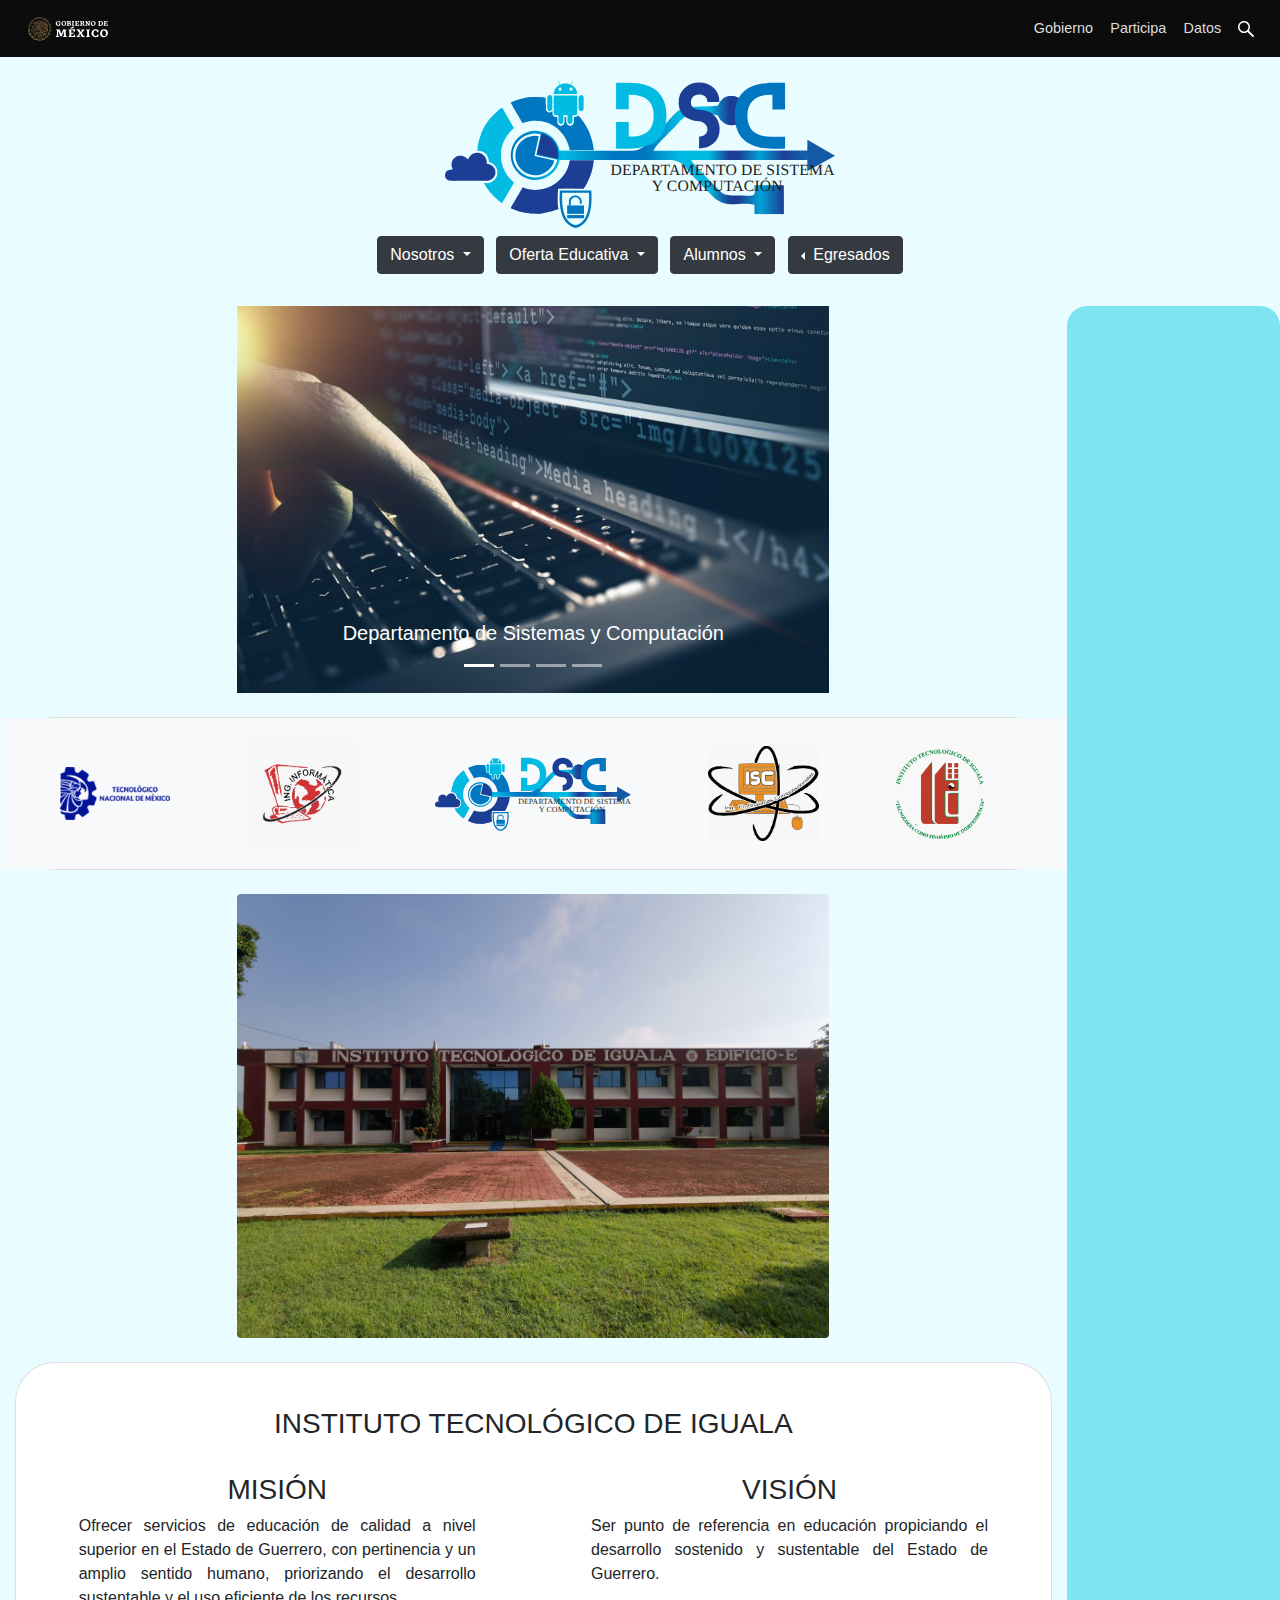
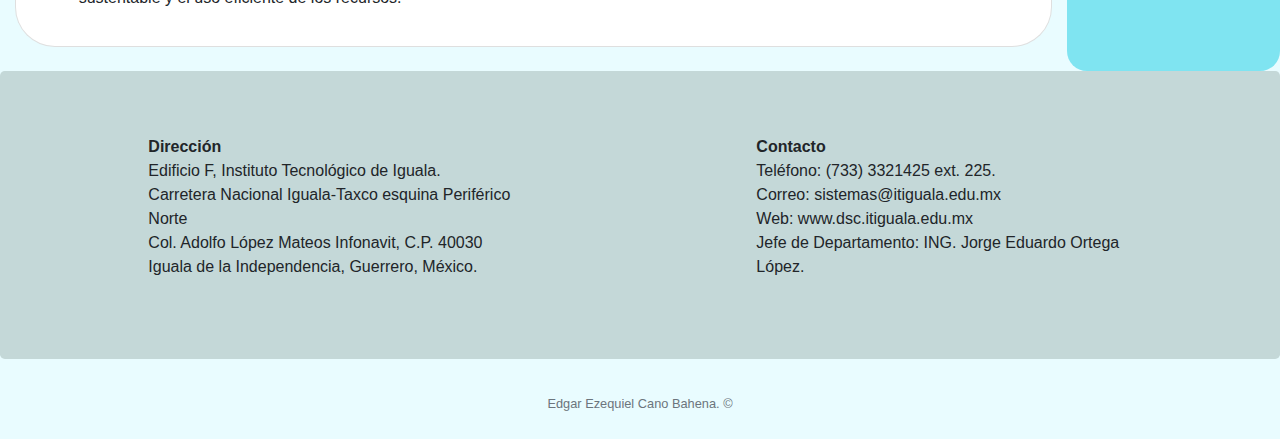
<file: index.html>
<!DOCTYPE html>
<html lang="es">

<head>
  <meta charset="UTF-8">
  <meta name="viewport" content="width=device-width, initial-scale=1.0">
  <meta http-equiv="X-UA-Compatible" content="ie=edge">
  <title>Departamento de Sistemas Computacionales</title>
  <link rel="icon" tipe="image/png" href="assets/img/iconoDSC.png">
  <link rel="stylesheet" href="bootstrap-4.3.1-dist/css/bootstrap.min.css">
  <link rel="stylesheet" href="css/style.css">
  <meta name="theme-color" content="#d7f5fa" />

</head>

<body class="colorH justify-content-between">

  <div class="barra negro sticky-top">
    <a href="https://www.gob.mx/" class="col-1">
      <img class="gobmex" src="assets/img/GobMex.svg" alt="logotipo Gobierno de mexico">
    </a>

    <nav class="navegacion">
      <a href="https://www.gob.mx/gobierno">Gobierno</a>
      <a href="https://www.gob.mx/participa">Participa</a>
      <a href="https://datos.gob.mx/">Datos</a>
      <a class="navbar-brand" href="https://www.gob.mx/busqueda">
        <img class="lupita" src="assets/img/buscar.svg" alt="">
      </a>
    </nav>
  </div>

  <div class="container-fluid">

    <br>

    <div class="row justify-content-center">
      <div class="col-sm-6 col-md-5 text-center">
        <a class="col-sm-8 col-md-5 align-self-center" href="/"><img class="col-10 justify-content-center"
            src="assets/img/logoDSC.svg" alt=""></a>
      </div>
    </div>

    <nav class="justify-content-center navbar sticky-top-2 fondo">

      <!-- <a class="navbar-brand" href="/">Departamento de<br>Sistemas y Computación</a> -->
      <ul class="list-inline mb-0 d-lg-block text-center">
        <li class="list-inline-item">
          <div class="dropdown">
            <button class="btn btn-dark dropdown-toggle" type="button" id="dropdownMenuButton" data-toggle="dropdown"
              aria-haspopup="true" aria-expanded="false">
              Nosotros
            </button>
            <div class="dropdown-menu" aria-labelledby="dropdownMenuButton">
              <a class="dropdown-item" href="historia.html">Historia</a>
              <a class="dropdown-item" href="docentes.html">Docentes</a>
              <a class="dropdown-item" href="normateca.html">Normateca</a>
              <a class="dropdown-item" href="bibliotecaDigital.html">Biblioteca Digital</a>
              <a class="dropdown-item" href="noticias.html">Noticias</a>
              <a class="dropdown-item" href="proyectosInvestigacion.html">Proyectos de
                Investigacion</a>
            </div>
          </div>
        </li>


        <li class="list-inline-item">
          <div class="dropdown">
            <button class="btn btn-dark dropdown-toggle" type="button" id="dropdownMenuButton" data-toggle="dropdown"
              aria-haspopup="true" aria-expanded="false">
              Oferta Educativa
            </button>
            <div class="dropdown-menu" aria-labelledby="dropdownMenuButton">
              <a class="dropdown-item" href="ingSistemas.html">Ing. en Sistemas<br>Computacionales </a>
              <a class="dropdown-item" href="ingInformatica.html">Ing. Informatica</a>
            </div>
          </div>
        </li>

        <li class="list-inline-item">
          <div class="dropdown">
            <button class="btn btn-dark dropdown-toggle" type="button" id="dropdownMenuButton" data-toggle="dropdown"
              aria-haspopup="true" aria-expanded="false">
              Alumnos
            </button>
            <div class="dropdown-menu" aria-labelledby="dropdownMenuButton">
              <a class="dropdown-item" href="residenciasProfesionales.html">Residencias
                Profesionales</a>
              <a class="dropdown-item" href="creditosComplementarios.html">Creditos
                Complementarios</a>
            </div>
          </div>
        </li>
        <li class="list-inline-item">
          <div class="btn-outline-group dropleft">
            <button type="button" class="btn btn-dark dropdown-toggle" data-toggle="dropdown" aria-haspopup="true"
              aria-expanded="false">
              Egresados
            </button>
            <div class="dropdown-menu">
              <a class="dropdown-item" href="seguimientoEgresados.html">Seguimiento de
                Egresados</a>
            </div>
          </div>
        </li>
      </ul>
    </nav>
    <br>
    <div class="row">
      <div class="col-sm-12 col-md-10">
        <div class="row justify-content-center">
          <div class="col-sm-10 col-md-7">
            <div class="bd-example">
              <div id="carouselExampleCaptions" class="carousel slide" data-ride="carousel">
                <ol class="carousel-indicators">
                  <li data-target="#carouselExampleCaptions" data-slide-to="0" class="active"></li>
                  <li data-target="#carouselExampleCaptions" data-slide-to="1"></li>
                  <li data-target="#carouselExampleCaptions" data-slide-to="2"></li>
                  <li data-target="#carouselExampleCaptions" data-slide-to="3"></li>
                </ol>
                <div class="carousel-inner">
                  <div class="carousel-item active">
                    <img src="assets/img/header.jpg" class="d-block w-100" alt="...">
                    <div class="carousel-caption d-none d-md-block">
                      <h5>Departamento de Sistemas y Computación</h5>
                    </div>
                  </div>

                  <div class="carousel-item">
                    <img src="assets/img/WORKSHOP.webp" class="d-block w-100" alt="...">
                    <div class="carousel-caption d-none d-md-block">
                    </div>
                  </div>

                  <div class="carousel-item">
                    <img src="assets/img/LibreDePlastico.jpeg" class="d-block w-100" alt="...">
                    <div class="carousel-caption d-none d-md-block">
                    </div>
                  </div>

                  <div class="carousel-item">
                    <img src="assets/img/alumnos.jpg" class="d-block w-100" alt="...">
                    <div class="carousel-caption d-none d-md-block">
                      <a>
                        <h5>Alumnos</h5>
                      </a>
                    </div>
                  </div>
                </div>
              </div>
            </div>
          </div>
          <!--             
            <div class="col-sm-10 col-md-6 align-self-center"> 
                <br>
                <div class="embed-responsive embed-responsive-16by9">
                    <iframe src="https://www.youtube.com/embed/1fysHX-IgHo?controls=0" frameborder="0" 
                    allow="accelerometer; autoplay; encrypted-media; gyroscope; picture-in-picture"
                     allowfullscreen autoplay></iframe>
                  </div>
            </div> -->
        </div>
        <br>
        <div class="card">
          <div class="row card-body align-items-center justify-content-around bg-light">
            <div class="col-sm-6 col-md-2">
              <img class="col" src="assets/img/logo_tnm.svg" alt="">
            </div>
            <div class="col-sm-6 col-md-2">
              <img class="col" src="assets/img/logoInformatica.jpg" alt="">
            </div>
            <div class="col-sm-12 col-md-3">
              <img class="col" src="assets/img/logoDSC.svg" alt="">
            </div>
            <div class="col-sm-6 col-md-2">
              <img class="col" src="assets/img/logoSistemas.jpg" alt="">
            </div>
            <div class="col-sm-6 col-md-2">
              <img class="col-10" src="assets/img/logoIti.jpg" alt="">
            </div>
          </div>
        </div>

        <br>
        <div class="row justify-content-center">
          <div class="col-sm-12 col-md-7">
            <img class="img-fluid float-left rounded" src="assets/img/fotoTec.jpeg">
          </div>
        </div>
        <br>

        <div class="card">
          <div class="card-body">
            <div class="row justify-content-center text-center">
              <div class="col-12 p-4">
                <h3>INSTITUTO TECNOLÓGICO DE IGUALA</h3>
              </div>
              <div class="col-5">
                <h3>MISIÓN</h3>
                <p class="text-justify">Ofrecer servicios de educación de calidad a nivel superior en el Estado de
                  Guerrero, con pertinencia
                  y un amplio sentido humano, priorizando el desarrollo sustentable y el uso eficiente de los
                  recursos.</p>
              </div>
              <div class="col-1"></div>
              <div class="col-5">
                <h3>VISIÓN</h3>
                <p class="text-justify">Ser punto de referencia en educación propiciando el desarrollo sostenido y
                  sustentable del Estado de
                  Guerrero.</p>
              </div>
            </div>
          </div>
        </div>
        <br>
      </div>
      <br>

      <div class="col-2 d-none d-md-block ColumnaIzquierda">
        <div class="row">
          <div class="col align-self-center">
            <br>
            <div class="embed-responsive embed-responsive-16by9">
              <iframe src="https://www.youtube.com/embed/6amVtF-a2zw" frameborder="0"
                allow="accelerometer; autoplay; encrypted-media; gyroscope; picture-in-picture" allowfullscreen
                autoplay></iframe>
            </div>
          </div>
        </div>
        <br>
        <div class="row">
          <div class="col align-self-center">
            <br>
            <div class="embed-responsive embed-responsive-16by9">
              <iframe src="https://www.youtube.com/embed/rsYIOdATmyo" frameborder="0"
                allow="accelerometer; autoplay; encrypted-media; gyroscope; picture-in-picture" allowfullscreen
                autoplay></iframe>
            </div>
          </div>
        </div>
        <br>
        <div class="row">
          <div class="col d-none d-md-block align-self-center">
            <br>
            <div class="embed-responsive embed-responsive-16by9">
              <iframe src="https://www.youtube.com/embed/P62KOvc99x4" frameborder="0"
                allow="accelerometer; autoplay; encrypted-media; gyroscope; picture-in-picture" allowfullscreen
                autoplay></iframe>
            </div>
          </div>
        </div>
        <br>
        <div class="row">
          <div class="col d-none d-md-block align-self-center">
            <br>
            <div class="embed-responsive embed-responsive-16by9">
              <iframe src="https://www.youtube.com/embed/kSUmAqDfRM0" frameborder="0"
                allow="accelerometer; autoplay; encrypted-media; gyroscope; picture-in-picture" allowfullscreen
                autoplay></iframe>
            </div>
          </div>
        </div>
      </div>
    </div>
    <footer class="row justify-content-around jumbotron colorF">
      <address class="col-12 col-md-4">
        <strong>Dirección</strong><br>
        Edificio F, Instituto Tecnológico de Iguala.<br>
        Carretera Nacional Iguala-Taxco esquina Periférico Norte<br>
        Col. Adolfo López Mateos Infonavit, C.P. 40030<br>
        Iguala de la Independencia, Guerrero, México.
      </address>
      <address class="col-12 col-md-4">
        <strong>Contacto</strong><br>
        Teléfono: (733) 3321425 ext. 225.<br>
        Correo: sistemas@itiguala.edu.mx<br>
        Web: www.dsc.itiguala.edu.mx<br>
        Jefe de Departamento: ING. Jorge Eduardo Ortega López.
      </address>
    </footer>

    <div class="row text-center">
      <div class="col-12 text-center">
        <small class="text-muted">Edgar Ezequiel Cano Bahena. &copy;</small>
        <br>
      </div>
      <div class="col">
        <br>
      </div>
      <br>
    </div>
  </div>

  <script src="assets/jquery-3.4.1.min.js"></script>
  <script src="bootstrap-4.3.1-dist/js/bootstrap.min.js"></script>
</body>

</html>
</file>
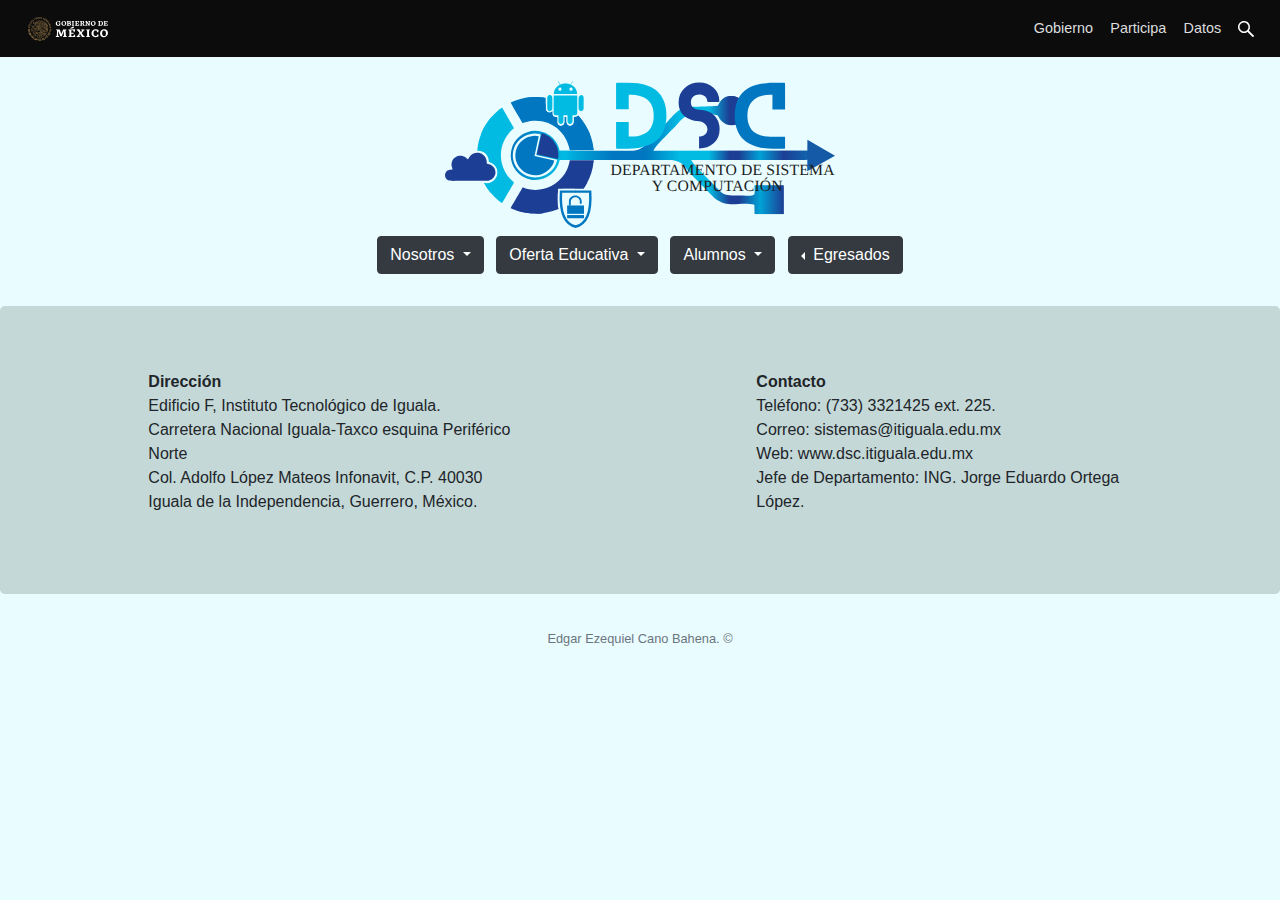
<file: bibliotecaDigital.html>
<!DOCTYPE html>
<html lang="es">

<head>
    <meta charset="UTF-8">
    <meta name="viewport" content="width=device-width, initial-scale=1.0">
    <meta http-equiv="X-UA-Compatible" content="ie=edge">
    <title>Departamento de Sistemas Computacionales</title>
    <link rel="icon" tipe="image/png" href="assets/img/iconoDSC.png">
    <link rel="stylesheet" href="bootstrap-4.3.1-dist/css/bootstrap.min.css">
    <link rel="stylesheet" href="css/style.css">
    <meta name="theme-color" content="#d7f5fa" />

</head>

<body class="colorH justify-content-center">

        <div class="barra negro sticky-top">
                <a href="https://www.gob.mx/" class="col-1">
                  <img class="gobmex" src="assets/img/GobMex.svg" alt="logotipo Gobierno de mexico">
                </a>
            
                <nav class="navegacion">
                  <a href="https://www.gob.mx/gobierno">Gobierno</a>
                  <a href="https://www.gob.mx/participa">Participa</a>
                  <a href="https://datos.gob.mx/">Datos</a>
                  <a class="navbar-brand" href="https://www.gob.mx/busqueda">
                    <img class="lupita" src="assets/img/buscar.svg" alt="">
                  </a>
                </nav>
              </div>
            
              <div class="container-fluid">
            
                <br>
            
                <div class="row justify-content-center">
                  <div class="col-sm-6 col-md-5 text-center">
                    <a class="col-sm-8 col-md-5 align-self-center" href="/"><img class="col-10 justify-content-center"
                        src="assets/img/logoDSC.svg" alt=""></a>
                  </div>
                </div>
            
                <nav class="justify-content-center navbar sticky-top-2 fondo">
            
                  <!-- <a class="navbar-brand" href="/">Departamento de<br>Sistemas y Computación</a> -->
                  <ul class="list-inline mb-0 d-lg-block text-center">
                    <li class="list-inline-item">
                      <div class="dropdown">
                        <button class="btn btn-dark dropdown-toggle" type="button" id="dropdownMenuButton" data-toggle="dropdown"
                          aria-haspopup="true" aria-expanded="false">
                          Nosotros
                        </button>
                        <div class="dropdown-menu" aria-labelledby="dropdownMenuButton">
                          <a class="dropdown-item" href="historia.html">Historia</a>
                          <a class="dropdown-item" href="docentes.html">Docentes</a>
                          <a class="dropdown-item" href="normateca.html">Normateca</a>
                          <a class="dropdown-item" href="bibliotecaDigital.html">Biblioteca Digital</a>
                          <a class="dropdown-item" href="noticias.html">Noticias</a>
                          <a class="dropdown-item" href="proyectosInvestigacion.html">Proyectos de
                            Investigacion</a>
                        </div>
                      </div>
                    </li>
            
            
                    <li class="list-inline-item">
                      <div class="dropdown">
                        <button class="btn btn-dark dropdown-toggle" type="button" id="dropdownMenuButton" data-toggle="dropdown"
                          aria-haspopup="true" aria-expanded="false">
                          Oferta Educativa
                        </button>
                        <div class="dropdown-menu" aria-labelledby="dropdownMenuButton">
                          <a class="dropdown-item" href="ingSistemas.html">Ing. en Sistemas<br>Computacionales </a>
                          <a class="dropdown-item" href="ingInformatica.html">Ing. Informatica</a>
                        </div>
                      </div>
                    </li>
            
                    <li class="list-inline-item">
                      <div class="dropdown">
                        <button class="btn btn-dark dropdown-toggle" type="button" id="dropdownMenuButton" data-toggle="dropdown"
                          aria-haspopup="true" aria-expanded="false">
                          Alumnos
                        </button>
                        <div class="dropdown-menu" aria-labelledby="dropdownMenuButton">
                          <a class="dropdown-item" href="residenciasProfesionales.html">Residencias
                            Profesionales</a>
                          <a class="dropdown-item" href="creditosComplementarios.html">Creditos
                            Complementarios</a>
                        </div>
                      </div>
                    </li>
                    <li class="list-inline-item">
                      <div class="btn-outline-group dropleft">
                        <button type="button" class="btn btn-dark dropdown-toggle" data-toggle="dropdown" aria-haspopup="true"
                          aria-expanded="false">
                          Egresados
                        </button>
                        <div class="dropdown-menu">
                          <a class="dropdown-item" href="seguimientoEgresados.html">Seguimiento de
                            Egresados</a>
                        </div>
                      </div>
                    </li>
                  </ul>
                </nav>
                <br>




        <footer class="row justify-content-around jumbotron colorF">
            <address class="col-12 col-md-4">
                <strong>Dirección</strong><br>
                Edificio F, Instituto Tecnológico de Iguala.<br>
                Carretera Nacional Iguala-Taxco esquina Periférico Norte<br>
                Col. Adolfo López Mateos Infonavit, C.P. 40030<br>
                Iguala de la Independencia, Guerrero, México.
            </address>
            <address class="col-12 col-md-4">
                <strong>Contacto</strong><br>
                Teléfono: (733) 3321425 ext. 225.<br>
                Correo: sistemas@itiguala.edu.mx<br>
                Web: www.dsc.itiguala.edu.mx<br>
                Jefe de Departamento: ING. Jorge Eduardo Ortega López.
            </address>
        </footer>

        <div class="row text-center">
            <div class="col-12 text-center">
                <small class="text-muted">Edgar Ezequiel Cano Bahena. &copy;</small>
                <br>
            </div>
            <div class="col">
                <br>
            </div>
            <br>
        </div>

        <script src="assets/jquery-3.4.1.min.js"></script>
        <script src="bootstrap-4.3.1-dist/js/bootstrap.min.js"></script>
</body>

</html>
</file>
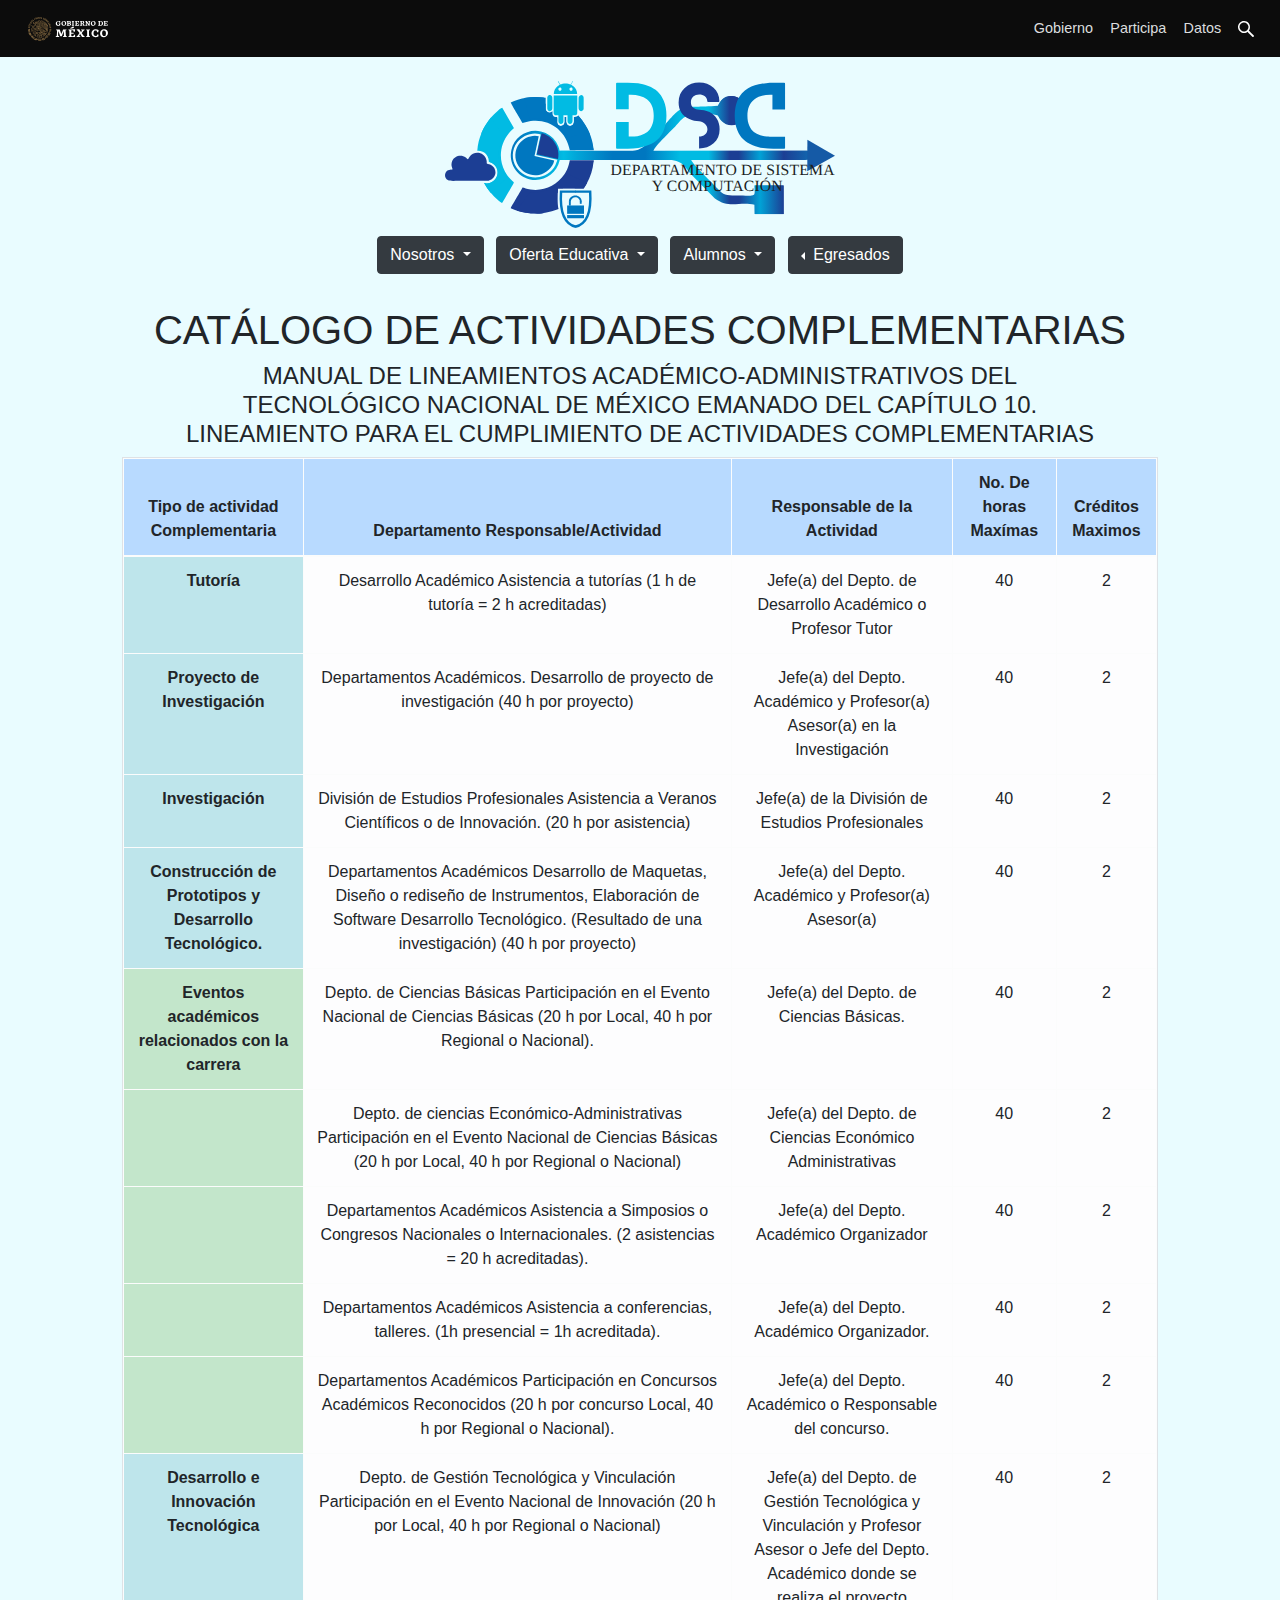
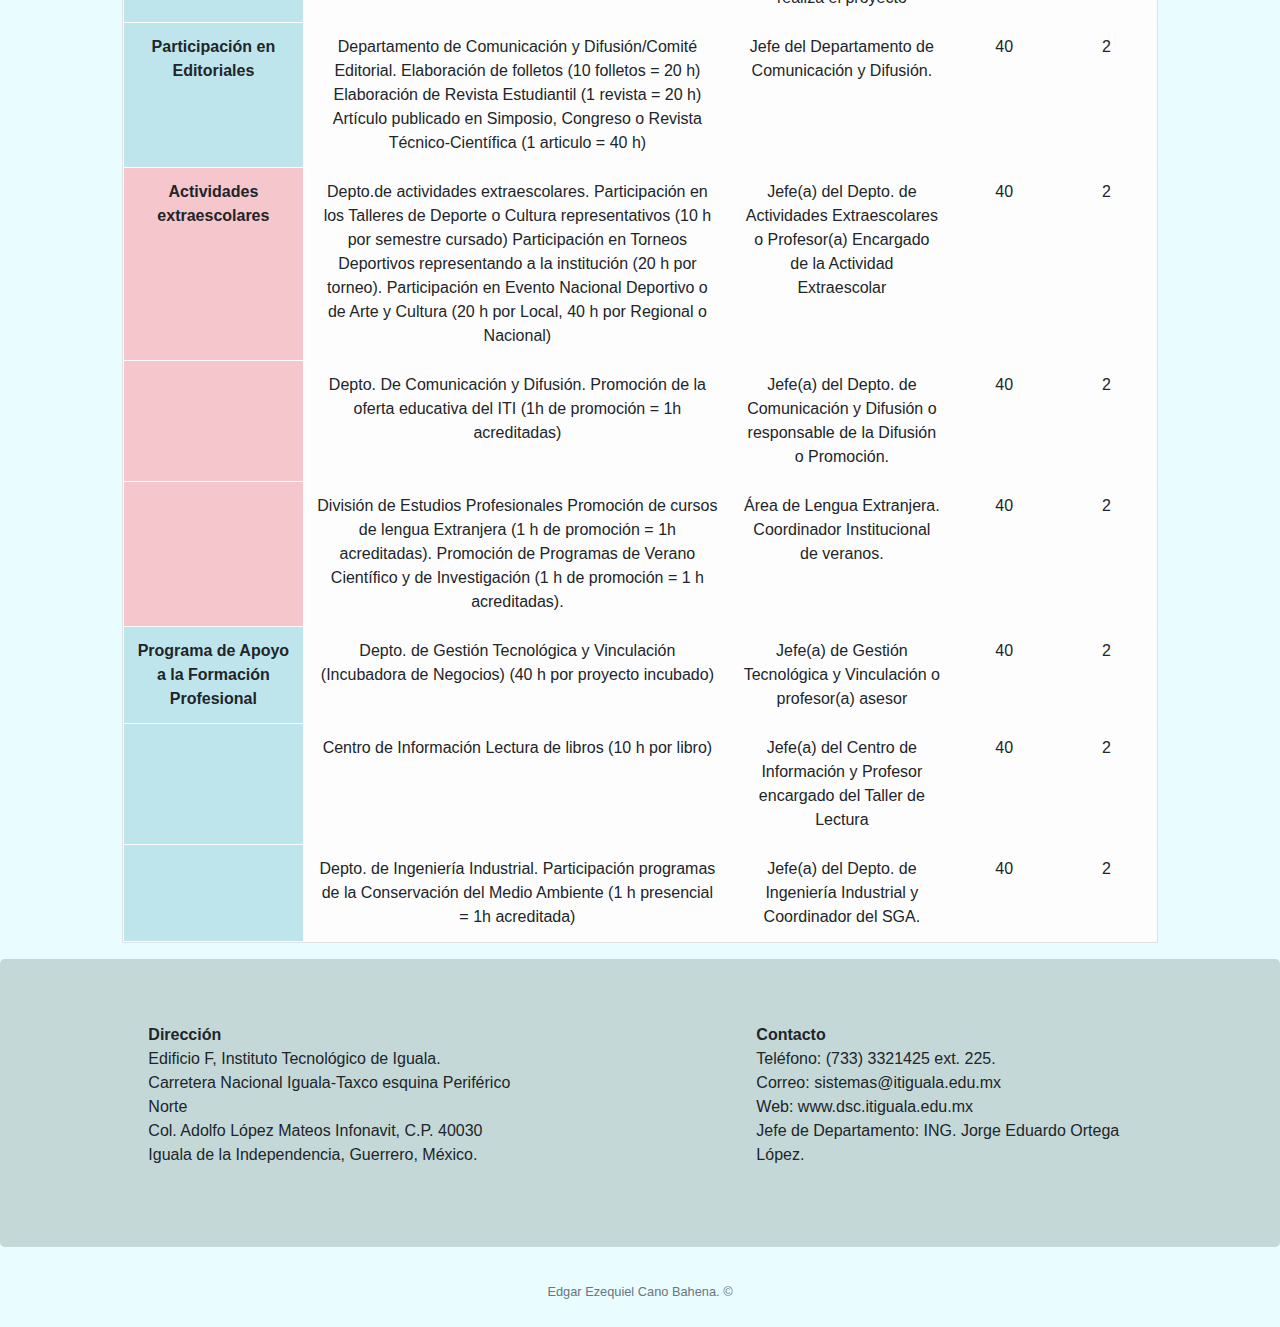
<file: creditosComplementarios.html>
<!DOCTYPE html>
<html lang="es">

<head>
    <meta charset="UTF-8">
    <meta name="viewport" content="width=device-width, initial-scale=1.0">
    <meta http-equiv="X-UA-Compatible" content="ie=edge">
    <title>Departamento de Sistemas Computacionales</title>
    <link rel="icon" tipe="image/png" href="assets/img/iconoDSC.png">
    <link rel="stylesheet" href="bootstrap-4.3.1-dist/css/bootstrap.min.css">
    <link rel="stylesheet" href="css/style.css">
    <meta name="theme-color" content="#d7f5fa" />
</head>
<body class="colorH justify-content-center">
  
    <div class="barra negro sticky-top">
        <a href="https://www.gob.mx/" class="col-1">
          <img class="gobmex" src="assets/img/GobMex.svg" alt="logotipo Gobierno de mexico">
        </a>
    
        <nav class="navegacion">
          <a href="https://www.gob.mx/gobierno">Gobierno</a>
          <a href="https://www.gob.mx/participa">Participa</a>
          <a href="https://datos.gob.mx/">Datos</a>
          <a class="navbar-brand" href="https://www.gob.mx/busqueda">
            <img class="lupita" src="assets/img/buscar.svg" alt="">
          </a>
        </nav>
      </div>
    
      <div class="container-fluid">
    
        <br>
    
        <div class="row justify-content-center">
          <div class="col-sm-6 col-md-5 text-center">
            <a class="col-sm-8 col-md-5 align-self-center" href="/"><img class="col-10 justify-content-center"
                src="assets/img/logoDSC.svg" alt=""></a>
          </div>
        </div>
    
        <nav class="justify-content-center navbar sticky-top-2 fondo">
    
          <!-- <a class="navbar-brand" href="/">Departamento de<br>Sistemas y Computación</a> -->
          <ul class="list-inline mb-0 d-lg-block text-center">
            <li class="list-inline-item">
              <div class="dropdown">
                <button class="btn btn-dark dropdown-toggle" type="button" id="dropdownMenuButton" data-toggle="dropdown"
                  aria-haspopup="true" aria-expanded="false">
                  Nosotros
                </button>
                <div class="dropdown-menu" aria-labelledby="dropdownMenuButton">
                  <a class="dropdown-item" href="historia.html">Historia</a>
                  <a class="dropdown-item" href="docentes.html">Docentes</a>
                  <a class="dropdown-item" href="normateca.html">Normateca</a>
                  <a class="dropdown-item" href="bibliotecaDigital.html">Biblioteca Digital</a>
                  <a class="dropdown-item" href="noticias.html">Noticias</a>
                  <a class="dropdown-item" href="proyectosInvestigacion.html">Proyectos de
                    Investigacion</a>
                </div>
              </div>
            </li>
    
    
            <li class="list-inline-item">
              <div class="dropdown">
                <button class="btn btn-dark dropdown-toggle" type="button" id="dropdownMenuButton" data-toggle="dropdown"
                  aria-haspopup="true" aria-expanded="false">
                  Oferta Educativa
                </button>
                <div class="dropdown-menu" aria-labelledby="dropdownMenuButton">
                  <a class="dropdown-item" href="ingSistemas.html">Ing. en Sistemas<br>Computacionales </a>
                  <a class="dropdown-item" href="ingInformatica.html">Ing. Informatica</a>
                </div>
              </div>
            </li>
    
            <li class="list-inline-item">
              <div class="dropdown">
                <button class="btn btn-dark dropdown-toggle" type="button" id="dropdownMenuButton" data-toggle="dropdown"
                  aria-haspopup="true" aria-expanded="false">
                  Alumnos
                </button>
                <div class="dropdown-menu" aria-labelledby="dropdownMenuButton">
                  <a class="dropdown-item" href="residenciasProfesionales.html">Residencias
                    Profesionales</a>
                  <a class="dropdown-item" href="creditosComplementarios.html">Creditos
                    Complementarios</a>
                </div>
              </div>
            </li>
            <li class="list-inline-item">
              <div class="btn-outline-group dropleft">
                <button type="button" class="btn btn-dark dropdown-toggle" data-toggle="dropdown" aria-haspopup="true"
                  aria-expanded="false">
                  Egresados
                </button>
                <div class="dropdown-menu">
                  <a class="dropdown-item" href="seguimientoEgresados.html">Seguimiento de
                    Egresados</a>
                </div>
              </div>
            </li>
          </ul>
        </nav>
        <br>
        <div class="row justify-content-center">
            <div class="col-sm-12 col-md-10 text-cente">
              <h1 class="text-center text-uppercase">CATÁLOGO DE ACTIVIDADES COMPLEMENTARIAS</h1>
                <h4 class="text-center text-uppercase">Manual de Lineamientos Académico-Administrativos del <br> Tecnológico Nacional 
                    de México emanado del Capítulo 10. <br> Lineamiento para el Cumplimiento de 
                    Actividades Complementarias</h4>
            </div>
            <div class="col-sm-12 col-md-10">
                <table class="table table-hover table-bordered text-center table-light">
                    <thead>
                      <tr class="table-primary">
                        <th scope="col">Tipo de actividad Complementaria</th>
                        <th scope="col">Departamento Responsable/Actividad</th>
                        <th scope="col">Responsable de la Actividad</th>
                        <th scope="col">No. De horas Maxímas</th>
                        <th scope="col">Créditos Maximos</th>
                      </tr>
                    </thead>
                    <tbody>
                      <tr>
                        <th scope="row" class="table-info">Tutoría</th>
                        <td>Desarrollo Académico Asistencia a tutorías
                            (1 h de tutoría = 2 h acreditadas)</td>
                        <td>Jefe(a) del Depto. de Desarrollo Académico o Profesor Tutor</td>
                        <td>40</td>
                        <td>2</td>
                      </tr>

                      <tr>
                        <th scope="row"class="table-info">Proyecto de Investigación</th>
                        <td>Departamentos Académicos.
                            Desarrollo de proyecto de investigación
                            (40 h por proyecto)</td>
                        <td>Jefe(a) del Depto. Académico y
                            Profesor(a) Asesor(a) en la Investigación
                            </td>
                        <td>40</td>
                        <td>2</td>
                      </tr>

                      <tr>
                        <th scope="row"class="table-info">Investigación</th>
                        <td>División de Estudios Profesionales
                            Asistencia a Veranos Científicos o de Innovación.
                            (20 h por asistencia)</td>
                        <td>Jefe(a) de la División de Estudios Profesionales</td>
                        <td>40</td>
                        <td>2</td>
                      </tr>
                      
                      <tr>
                        <th scope="row"class="table-info">Construcción  de Prototipos y Desarrollo Tecnológico.</th>
                        <td>Departamentos Académicos
                            Desarrollo de Maquetas, Diseño o rediseño de Instrumentos, Elaboración de Software Desarrollo Tecnológico.  (Resultado de una investigación)
                            (40 h por proyecto)</td>
                        <td>Jefe(a) del Depto. Académico y Profesor(a) Asesor(a)</td>
                        <td>40</td>
                        <td>2</td>
                      </tr>
                      
                      <tr>
                        <th scope="row"class="table-success">Eventos académicos relacionados con la carrera</th>
                        <td>Depto. de Ciencias Básicas
                            Participación en el Evento Nacional de Ciencias Básicas
                            (20 h por Local,
                            40 h por Regional o Nacional).</td>
                        <td>Jefe(a) del Depto. de Ciencias Básicas.</td>
                        <td>40</td>
                        <td>2</td>
                      </tr>
                      
                      <tr>
                        <th scope="row"class="table-success"></th>
                        <td>Depto. de ciencias Económico-Administrativas
                            Participación en el Evento Nacional de Ciencias Básicas
                            (20 h por Local,  40 h por Regional o Nacional)</td>
                        <td>Jefe(a) del Depto. de Ciencias Económico Administrativas</td>
                        <td>40</td>
                        <td>2</td>
                      </tr>
                      
                      <tr>
                        <th scope="row"class="table-success"></th>
                        <td>Departamentos Académicos
                            Asistencia a Simposios o Congresos Nacionales o Internacionales.
                            (2 asistencias = 20 h acreditadas).</td>
                        <td>Jefe(a) del Depto. Académico Organizador</td>
                        <td>40</td>
                        <td>2</td>
                      </tr>
                      
                      <tr>
                        <th scope="row"class="table-success"></th>
                        <td>Departamentos Académicos
                            Asistencia a conferencias, talleres.
                            (1h presencial = 1h acreditada).</td>
                        <td>Jefe(a) del Depto. Académico Organizador.</td>
                        <td>40</td>
                        <td>2</td>
                      </tr>
                      
                      <tr>
                        <th scope="row"class="table-success"></th>
                        <td>Departamentos Académicos
                            Participación en Concursos 
                            Académicos Reconocidos (20 h por concurso Local, 40 h por Regional o Nacional).</td>
                        <td>Jefe(a) del Depto. Académico o Responsable del concurso.</td>
                        <td>40</td>
                        <td>2</td>
                      </tr>
                      
                      <tr>
                        <th scope="row"class="table-info">Desarrollo e Innovación Tecnológica</th>
                        <td>Depto. de Gestión Tecnológica y Vinculación
                            Participación en el Evento Nacional de Innovación (20 h por Local, 
                            40 h por Regional o Nacional)</td>
                        <td>Jefe(a) del Depto. de Gestión Tecnológica y Vinculación y 
                            Profesor Asesor o Jefe del Depto. Académico donde se realiza el proyecto</td>
                        <td>40</td>
                        <td>2</td>
                      </tr>
                      
                      <tr>
                        <th scope="row"class="table-info">Participación en Editoriales</th>
                        <td>Departamento de Comunicación y Difusión/Comité Editorial.
                                Elaboración de folletos
                                (10 folletos = 20 h)
                                Elaboración de Revista Estudiantil
                                (1 revista = 20 h)
                                Artículo publicado en Simposio, Congreso o Revista Técnico-Científica
                                (1 articulo = 40 h)</td>
                        <td>Jefe del Departamento de Comunicación y Difusión.</td>
                        <td>40</td>
                        <td>2</td>
                      </tr>
                      
                      <tr>
                        <th scope="row"class="table-danger">Actividades extraescolares</th>
                        <td>Depto.de actividades extraescolares.
                                Participación en los Talleres de Deporte  o Cultura representativos
                                (10 h por semestre cursado)
                                Participación en  Torneos Deportivos representando a la institución  (20 h por torneo).
                                Participación en Evento Nacional Deportivo o de Arte y Cultura
                                (20 h por Local, 40 h por Regional o Nacional)
                                </td>
                        <td>Jefe(a) del Depto. de Actividades Extraescolares o Profesor(a) Encargado de la Actividad Extraescolar</td>
                        <td>40</td>
                        <td>2</td>
                      </tr>
                      
                      <tr>
                        <th scope="row"class="table-danger"></th>
                        <td>Depto. De Comunicación y Difusión.
                                Promoción de la oferta educativa del ITI (1h de promoción = 1h acreditadas)</td>
                        <td>Jefe(a) del Depto. de Comunicación y Difusión o responsable de la Difusión o Promoción.</td>
                        <td>40</td>
                        <td>2</td>
                      </tr>
                      
                      <tr>
                        <th scope="row"class="table-danger"></th>
                        <td>División de Estudios Profesionales
                                Promoción de cursos  de lengua Extranjera (1 h de promoción = 1h acreditadas).
                                Promoción de Programas de Verano Científico y de  Investigación
                                (1 h de promoción = 1 h acreditadas).</td>
                        <td>Área de Lengua Extranjera. <br>
                                Coordinador Institucional de veranos.</td>
                        <td>40</td>
                        <td>2</td>
                      </tr>
                      
                      <tr>
                        <th scope="row"class="table-info">Programa de Apoyo a la Formación Profesional</th>
                        <td>Depto. de Gestión Tecnológica y Vinculación (Incubadora de Negocios)
                                (40 h por proyecto incubado)</td>
                        <td>Jefe(a) de Gestión Tecnológica y Vinculación o profesor(a)  asesor</td>
                        <td>40</td>
                        <td>2</td>
                      </tr>
                      
                      <tr>
                        <th scope="row"class="table-info"></th>
                        <td>Centro de Información
                                Lectura de libros
                                (10 h por libro)</td>
                        <td>Jefe(a) del Centro de Información y Profesor encargado del Taller de Lectura</td>
                        <td>40</td>
                        <td>2</td>
                      </tr>
                      
                      <tr>
                        <th scope="row"class="table-info"></th>
                        <td>Depto. de Ingeniería Industrial.
                                Participación programas de la Conservación del Medio Ambiente
                                (1 h presencial = 1h acreditada)</td>
                        <td>Jefe(a) del Depto. de  Ingeniería Industrial y Coordinador  del SGA.</td>
                        <td>40</td>
                        <td>2</td>
                      </tr>
                    
                      
                    </tbody>
                  </table>
                  </div>
                  </div>



        <footer class="row justify-content-around jumbotron colorF">
            <address class="col-12 col-md-4">
                <strong>Dirección</strong><br>
                Edificio F, Instituto Tecnológico de Iguala.<br>
                Carretera Nacional Iguala-Taxco esquina Periférico Norte<br>
                Col. Adolfo López Mateos Infonavit, C.P. 40030<br>
                Iguala de la Independencia, Guerrero, México.
            </address>
            <address class="col-12 col-md-4">
                <strong>Contacto</strong><br>
                Teléfono: (733) 3321425 ext. 225.<br>
                Correo: sistemas@itiguala.edu.mx<br>
                Web: www.dsc.itiguala.edu.mx<br>
                Jefe de Departamento: ING. Jorge Eduardo Ortega López.
            </address>
        </footer>

        <div class="row text-center">
            <div class="col-12 text-center">
                <small class="text-muted">Edgar Ezequiel Cano Bahena. &copy;</small>
                <br>
            </div>
            <div class="col">
                <br>
            </div>
            <br>
        </div>
    </div>

    <script src="assets/jquery-3.4.1.min.js"></script>
    <script src="bootstrap-4.3.1-dist/js/bootstrap.min.js"></script>
</body>

</html>
</file>
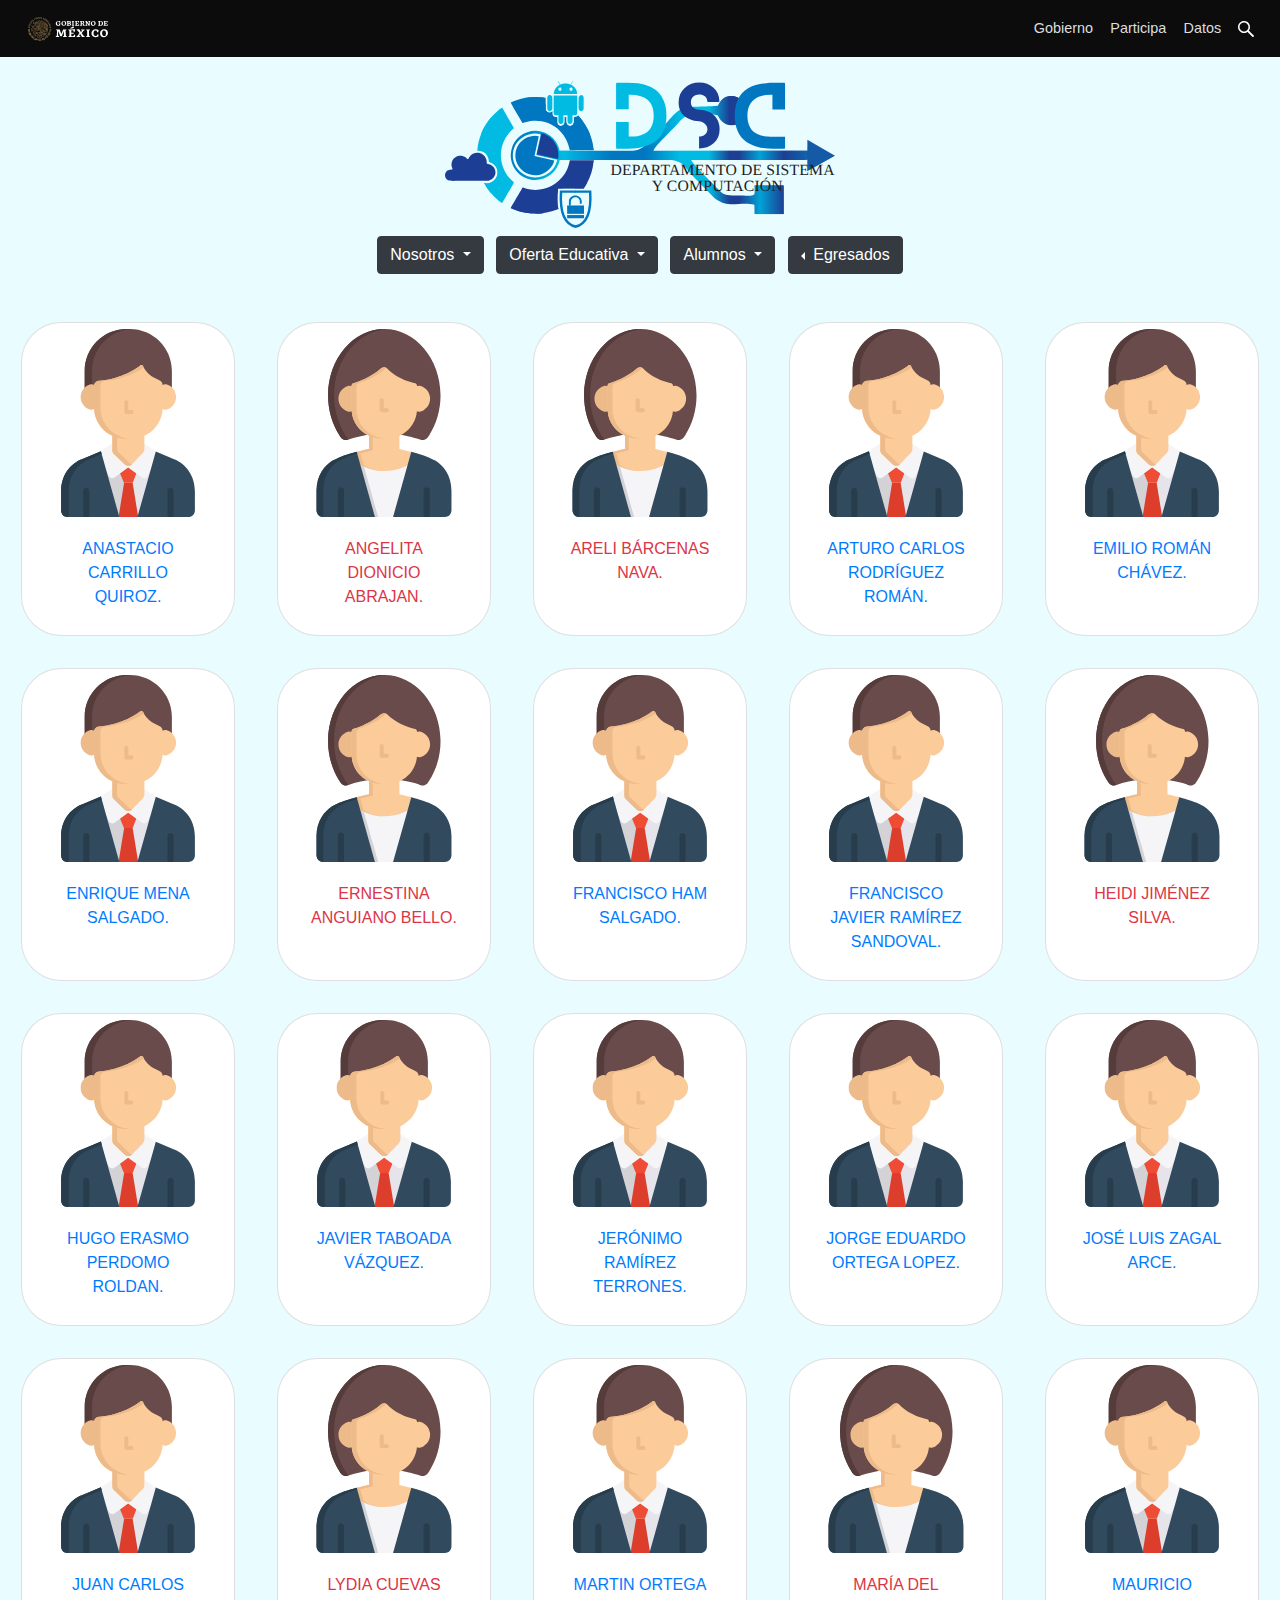
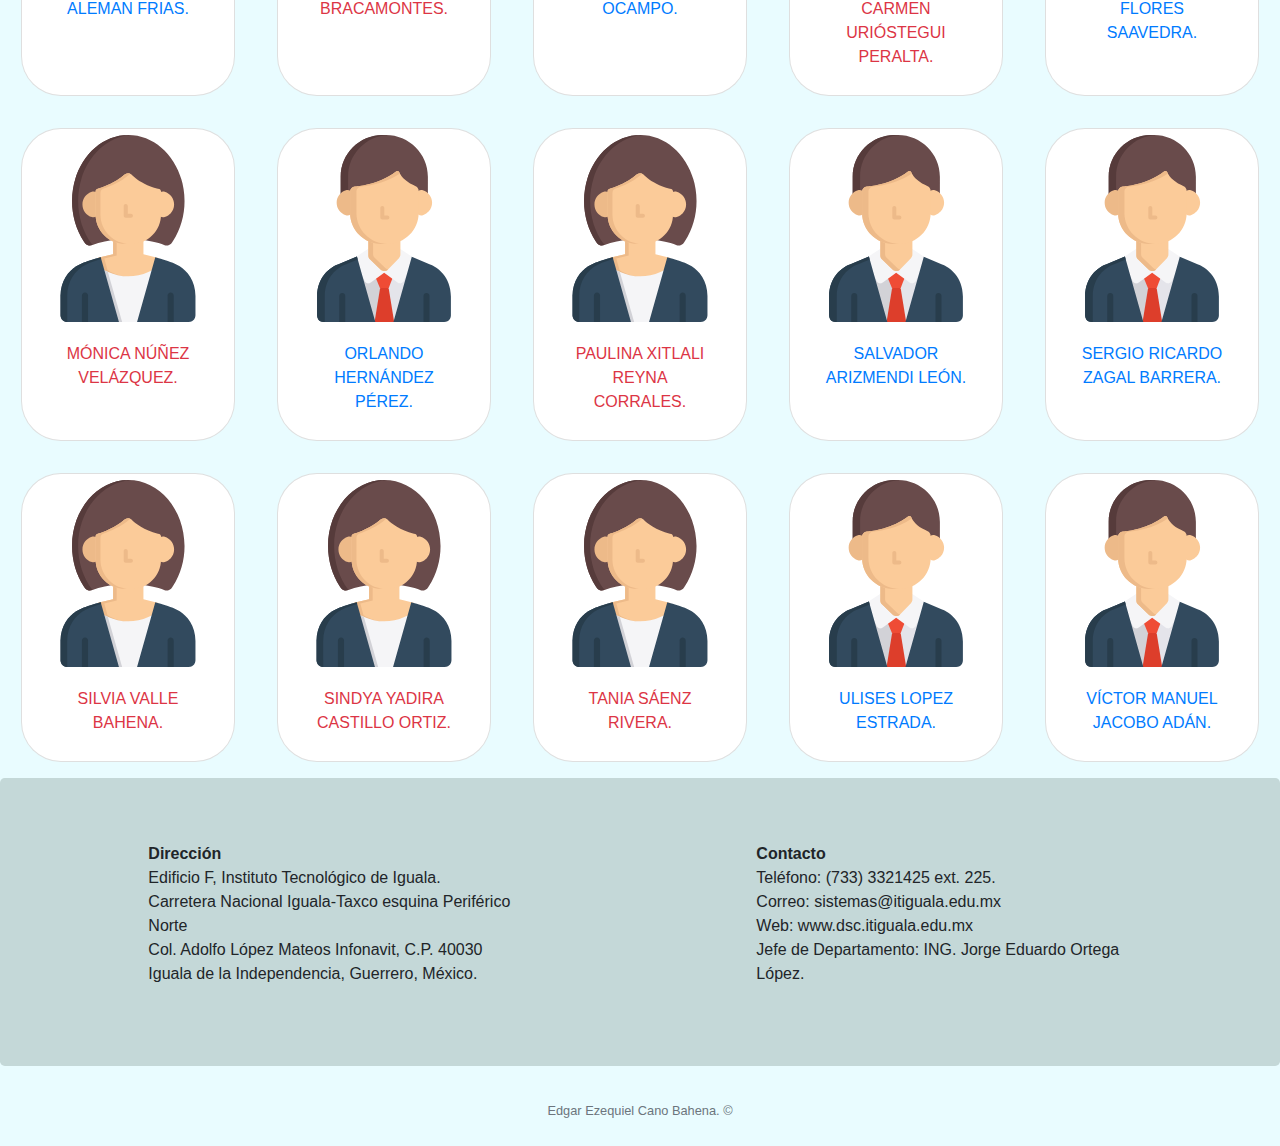
<file: docentes.html>
<!DOCTYPE html>
<html lang="es">

<head>
    <meta charset="UTF-8">
    <meta name="viewport" content="width=device-width, initial-scale=1.0">
    <meta http-equiv="X-UA-Compatible" content="ie=edge">
    <title>Departamento de Sistemas Computacionales</title>
    <link rel="icon" tipe="image/png" href="assets/img/iconoDSC.png">
    <link rel="stylesheet" href="bootstrap-4.3.1-dist/css/bootstrap.min.css">
    <link rel="stylesheet" href="css/style.css">
    <meta name="theme-color" content="#d7f5fa" />
</head>


<body class="colorH justify-content-center">
    
  <div class="barra negro sticky-top">
        <a href="https://www.gob.mx/" class="col-1">
          <img class="gobmex" src="assets/img/GobMex.svg" alt="logotipo Gobierno de mexico">
        </a>
    
        <nav class="navegacion">
          <a href="https://www.gob.mx/gobierno">Gobierno</a>
          <a href="https://www.gob.mx/participa">Participa</a>
          <a href="https://datos.gob.mx/">Datos</a>
          <a class="navbar-brand" href="https://www.gob.mx/busqueda">
            <img class="lupita" src="assets/img/buscar.svg" alt="">
          </a>
        </nav>
      </div>
    
      <div class="container-fluid">
    
        <br>
    
        <div class="row justify-content-center">
          <div class="col-sm-6 col-md-5 text-center">
            <a class="col-sm-8 col-md-5 align-self-center" href="/"><img class="col-10 justify-content-center"
                src="assets/img/logoDSC.svg" alt=""></a>
          </div>
        </div>
    
        <nav class="justify-content-center navbar sticky-top-2 fondo">
    
          <!-- <a class="navbar-brand" href="/">Departamento de<br>Sistemas y Computación</a> -->
          <ul class="list-inline mb-0 d-lg-block text-center">
            <li class="list-inline-item">
              <div class="dropdown">
                <button class="btn btn-dark dropdown-toggle" type="button" id="dropdownMenuButton" data-toggle="dropdown"
                  aria-haspopup="true" aria-expanded="false">
                  Nosotros
                </button>
                <div class="dropdown-menu" aria-labelledby="dropdownMenuButton">
                  <a class="dropdown-item" href="historia.html">Historia</a>
                  <a class="dropdown-item" href="docentes.html">Docentes</a>
                  <a class="dropdown-item" href="normateca.html">Normateca</a>
                  <a class="dropdown-item" href="bibliotecaDigital.html">Biblioteca Digital</a>
                  <a class="dropdown-item" href="noticias.html">Noticias</a>
                  <a class="dropdown-item" href="proyectosInvestigacion.html">Proyectos de
                    Investigacion</a>
                </div>
              </div>
            </li>
    
    
            <li class="list-inline-item">
              <div class="dropdown">
                <button class="btn btn-dark dropdown-toggle" type="button" id="dropdownMenuButton" data-toggle="dropdown"
                  aria-haspopup="true" aria-expanded="false">
                  Oferta Educativa
                </button>
                <div class="dropdown-menu" aria-labelledby="dropdownMenuButton">
                  <a class="dropdown-item" href="ingSistemas.html">Ing. en Sistemas<br>Computacionales </a>
                  <a class="dropdown-item" href="ingInformatica.html">Ing. Informatica</a>
                </div>
              </div>
            </li>
    
            <li class="list-inline-item">
              <div class="dropdown">
                <button class="btn btn-dark dropdown-toggle" type="button" id="dropdownMenuButton" data-toggle="dropdown"
                  aria-haspopup="true" aria-expanded="false">
                  Alumnos
                </button>
                <div class="dropdown-menu" aria-labelledby="dropdownMenuButton">
                  <a class="dropdown-item" href="residenciasProfesionales.html">Residencias
                    Profesionales</a>
                  <a class="dropdown-item" href="creditosComplementarios.html">Creditos
                    Complementarios</a>
                </div>
              </div>
            </li>
            <li class="list-inline-item">
              <div class="btn-outline-group dropleft">
                <button type="button" class="btn btn-dark dropdown-toggle" data-toggle="dropdown" aria-haspopup="true"
                  aria-expanded="false">
                  Egresados
                </button>
                <div class="dropdown-menu">
                  <a class="dropdown-item" href="seguimientoEgresados.html">Seguimiento de
                    Egresados</a>
                </div>
              </div>
            </li>
          </ul>
        </nav>
        <br>
        <div class="row justify-content-around">
            <button class="btn btn-outline-primary card m-3 col-sm-12 col-md-2" data-toggle="modal"
                data-target="#ModalAnastacio">
                <img class="card-img-top" src="assets/img/man.svg" alt="Card image cap">
                <div class="card-body">
                    <p class="card-text">ANASTACIO CARRILLO QUIROZ.</p>
                </div>
            </button>
            <button class="btn btn-outline-danger card m-3 col-sm-12 col-md-2" data-toggle="modal"
                data-target="#ModalAngelita">
                <img class="card-img-top" src="assets/img/woman.svg" alt="Card image cap">
                <div class="card-body">
                    <p class="card-text">ANGELITA DIONICIO ABRAJAN.</p>
                </div>
            </button>
            <button class="btn btn-outline-danger card m-3 col-sm-12 col-md-2" data-toggle="modal"
                data-target="#ModalAreli">
                <img class="card-img-top" src="assets/img/woman.svg" alt="Card image cap">
                <div class="card-body">
                    <p class="card-text">ARELI BÁRCENAS NAVA.</p>
                </div>
            </button>
            <button class="btn btn-outline-primary card m-3 col-sm-12 col-md-2" data-toggle="modal"
                data-target="#ModalArturo">
                <img class="card-img-top" src="assets/img/man.svg" alt="Card image cap">
                <div class="card-body">
                    <p class="card-text">ARTURO CARLOS RODRÍGUEZ ROMÁN.</p>
                </div>
            </button>
            <button class="btn btn-outline-primary card m-3 col-sm-12 col-md-2" data-toggle="modal"
                data-target="#ModalEmilio">
                <img class="card-img-top" src="assets/img/man.svg" alt="Card image cap">
                <div class="card-body">
                    <p class="card-text">EMILIO ROMÁN CHÁVEZ.</p>
                </div>
            </button>
        </div>

        <!-- Modal -->
        <div class="modal fade" id="ModalJuan" tabindex="-1" role="dialog" aria-labelledby="exampleModalLabel"
            aria-hidden="true">
            <div class="modal-dialog" role="document">
                <div class="modal-content">
                    <div class="modal-header">
                        <h5 class="modal-title" id="exampleModalLabel">JUAN CARLOS ALEMÁN FRÍAS</h5>
                        <button type="button" class="close" data-dismiss="modal" aria-label="Close">
                            <span aria-hidden="true">&times;</span>
                        </button>
                    </div>
                    <div class="modal-body row m-3">
                        <div class="col">
                            <div class="row justify-content-center">
                                <img class="col-8 mb-3" src="assets/img/man.svg" alt="">
                            </div>
                            <div class="row">
                                <div class="col">
                                    ES LICENCIADO EN INFORMÁTICA POR EL INSTITUTO TECNOLÓGICO DE IGUALA, ACTUALMENTE ES
                                    JEFE DEL
                                    DEPARTAMENTO DE RECURSOS MATERIALES Y SERVICIOS EN EL INSTITUTO.
                                </div>
                            </div>
                        </div>
                    </div>
                </div>
            </div>
        </div>
        <!-- Modal -->
        <div class="modal fade" id="ModalErnestina" tabindex="-1" role="dialog" aria-labelledby="exampleModalLabel"
            aria-hidden="true">
            <div class="modal-dialog" role="document">
                <div class="modal-content">
                    <div class="modal-header">
                        <h5 class="modal-title" id="exampleModalLabel">ERNESTINA ANGUIANO BELLO</h5>
                        <button type="button" class="close" data-dismiss="modal" aria-label="Close">
                            <span aria-hidden="true">&times;</span>
                        </button>
                    </div>
                    <div class="modal-body row m-3">
                        <div class="col">
                            <div class="row justify-content-center">
                                <img class="col-8 mb-3" src="assets/img/woman.svg" alt="">
                            </div>
                            <div class="row">
                                <div class="col">
                                    ES LICENCIADA EN INFORMÁTICA POR EL INSTITUTO TECNOLÓGICO DE ZACATEPEC, Y MAESTRA EN
                                    ADMINISTRACIÓN POR LA UNIVERSIDAD AUTÓNOMA DEL ESTADO DE MORELOS, DOCENTE CON PERFIL
                                    DESEABLE, ENTRE SUS INTERESES SE ENCUENTRAN LA INTELIGENCIA ARTIFICIAL, Y LÓGICA
                                    DIFUSA.
                                </div>
                            </div>
                        </div>
                    </div>
                </div>
            </div>
        </div>
        <!--Modal-->
        <div class="modal fade" id="ModalSalvador" tabindex="-1" role="dialog" aria-labelledby="exampleModalLabel"
            aria-hidden="true">
            <div class="modal-dialog" role="document">
                <div class="modal-content">
                    <div class="modal-header">
                        <h5 class="modal-title" id="exampleModalLabel">SALVADOR ARIZMENDI LEÓN</h5>
                        <button type="button" class="close" data-dismiss="modal" aria-label="Close">
                            <span aria-hidden="true">&times;</span>
                        </button>
                    </div>
                    <div class="modal-body row m-3">
                        <div class="col">
                            <div class="row justify-content-center">
                                <img class="col-8 mb-3" src="assets/img/man.svg" alt="">
                            </div>
                            <div class="row">
                                <div class="col">
                                    ES LICENCIADO EN INFORMÁTICA POR EL INSTITUTO TECNOLÓGICO DE IGUALA, Y MAESTRO EN
                                    CIENCIAS ÁREA: EDUCACIÓN SUPERIOR POR LA UNIVERSIDAD AUTÓNOMA DE GUERRERO. SUS
                                    INTERESES SON REDES Y SISTEMAS OPERATIVOS .
                                </div>
                            </div>
                        </div>
                    </div>
                </div>
            </div>
        </div>
        <!--Modal-->
        <div class="modal fade" id="ModalAreli" tabindex="-1" role="dialog" aria-labelledby="exampleModalLabel"
            aria-hidden="true">
            <div class="modal-dialog" role="document">
                <div class="modal-content">
                    <div class="modal-header">
                        <h5 class="modal-title" id="exampleModalLabel">ARELI BÁRCENAS NAVA</h5>
                        <button type="button" class="close" data-dismiss="modal" aria-label="Close">
                            <span aria-hidden="true">&times;</span>
                        </button>
                    </div>
                    <div class="modal-body row m-3">
                        <div class="col">
                            <div class="row justify-content-center">
                                <img class="col-8 mb-3" src="assets/img/woman.svg" alt="">
                            </div>
                            <div class="row">
                                <div class="col">
                                    ES LICENCIADA EN INFORMÁTICA POR EL INSTITUTO TECNOLÓGICO DE IGUALA Y MAESTRA EN
                                    DIRECCIÓN DE INGENIERÍA DE SOFTWARE POR EL INSTITUTO DE ESTUDIOS UNIVERSITARIOS,
                                    ACTUALMENTE ES DIRECTORA DEL INSTITUTO.
                                </div>
                            </div>
                        </div>
                    </div>
                </div>
            </div>
        </div>
        <!--Modal-->
        <div class="modal fade" id="ModalAnastacio" tabindex="-1" role="dialog" aria-labelledby="exampleModalLabel"
            aria-hidden="true">
            <div class="modal-dialog" role="document">
                <div class="modal-content">
                    <div class="modal-header">
                        <h5 class="modal-title" id="exampleModalLabel">ANASTACIO CARRILLO QUIROZ</h5>
                        <button type="button" class="close" data-dismiss="modal" aria-label="Close">
                            <span aria-hidden="true">&times;</span>
                        </button>
                    </div>
                    <div class="modal-body row m-3">
                        <div class="col">
                            <div class="row justify-content-center">
                                <img class="col-8 mb-3" src="assets/img/man.svg" alt="">
                            </div>
                            <div class="row">
                                <div class="col">
                                    ES INGENIERO EN SISTEMAS COMPUTACIONALES POR EL INSTITUTO TECNOLÓGICO DE LA LAGUNA,
                                    Y MAESTRO EN CIENCIAS COMPUTACIONALES POR EL INSTITUTO TECNOLÓGICO DE TOLUCA,
                                    DOCENTE CON PERFIL DESEABLE Y ACTUALMENTE ES COORDINADOR DEL PROGRAMA INSTITUCIONAL
                                    DE TUTORÍAS, ENTRE SUS INTERESES SE ENCUENTRAN LA ADMINISTRACIÓN DE BASES DE DATOS,
                                    DATA WEREHOUSE Y LA LÓGICA DIFUSA.
                                </div>
                            </div>
                        </div>
                    </div>
                </div>
            </div>
        </div>

        <div class="row justify-content-around">
            <button class="btn btn-outline-primary card m-3 col-sm-12 col-md-2" data-toggle="modal"
                data-target="#ModalEnrique">
                <img class="card-img-top" src="assets/img/man.svg" alt="Card image cap">
                <div class="card-body">
                    <p class="card-text">ENRIQUE MENA SALGADO.</p>
                </div>
            </button>
            <button class="btn btn-outline-danger card m-3 col-sm-12 col-md-2" data-toggle="modal"
                data-target="#ModalErnestina">
                <img class="card-img-top" src="assets/img/woman.svg" alt="Card image cap">
                <div class="card-body">
                    <p class="card-text">ERNESTINA ANGUIANO BELLO.</p>
                </div>
            </button>
            <button class="btn btn-outline-primary card m-3 col-sm-12 col-md-2" data-toggle="modal"
                data-target="#ModalFrancisco">
                <img class="card-img-top" src="assets/img/man.svg" alt="Card image cap">
                <div class="card-body">
                    <p class="card-text">FRANCISCO HAM SALGADO.</p>
                </div>
            </button>
            <button class="btn btn-outline-primary card m-3 col-sm-12 col-md-2" data-toggle="modal"
                data-target="#ModalFranciscoJavier">
                <img class="card-img-top" src="assets/img/man.svg" alt="Card image cap">
                <div class="card-body">
                    <p class="card-text">FRANCISCO JAVIER RAMÍREZ SANDOVAL.</p>
                </div>
            </button>
            <button class="btn btn-outline-danger card m-3 col-sm-12 col-md-2" data-toggle="modal"
                data-target="#ModalHeidi">
                <img class="card-img-top" src="assets/img/woman.svg" alt="Card image cap">
                <div class="card-body">
                    <p class="card-text">HEIDI JIMÉNEZ SILVA.</p>
                </div>
            </button>
        </div>

        <!--Modal-->
        <div class="modal fade" id="ModalSindya" tabindex="-1" role="dialog" aria-labelledby="exampleModalLabel"
            aria-hidden="true">
            <div class="modal-dialog" role="document">
                <div class="modal-content">
                    <div class="modal-header">
                        <h5 class="modal-title" id="exampleModalLabel">SINDYA YADIRA CASTILLO ORTIZ</h5>
                        <button type="button" class="close" data-dismiss="modal" aria-label="Close">
                            <span aria-hidden="true">&times;</span>
                        </button>
                    </div>
                    <div class="modal-body row m-3">
                        <div class="col">
                            <div class="row justify-content-center">
                                <img class="col-8 mb-3" src="assets/img/woman.svg" alt="">
                            </div>
                            <div class="row">
                                <div class="col">
                                    ES INGENIERO EN SISTEMAS COMPUTACIONALES POR EL INSTITUTO TECNOLÓGICO DE MORELIA Y
                                    MAESTRA EN INGENIERÍA EN SISTEMAS POR EL CENTRO CULTURAL ITACA.
                                </div>
                            </div>
                        </div>
                    </div>
                </div>
            </div>
        </div>
        <!--Modal-->
        <div class="modal fade" id="ModalLydia" tabindex="-1" role="dialog" aria-labelledby="exampleModalLabel"
            aria-hidden="true">
            <div class="modal-dialog" role="document">
                <div class="modal-content">
                    <div class="modal-header">
                        <h5 class="modal-title" id="exampleModalLabel">LYDIA CUEVAS BRACAMONTES</h5>
                        <button type="button" class="close" data-dismiss="modal" aria-label="Close">
                            <span aria-hidden="true">&times;</span>
                        </button>
                    </div>
                    <div class="modal-body row m-3">
                        <div class="col">
                            <div class="row justify-content-center">
                                <img class="col-8 mb-3" src="assets/img/woman.svg" alt="">
                            </div>
                            <div class="row">
                                <div class="col">
                                    ES LICENCIADA EN INFORMÁTICA POR EL INSTITUTO TECNOLÓGICO DE IGUALA Y MAESTRA EN
                                    DIRECCIÓN DE INGENIERÍA DE SOFTWARE POR EL INSTITUTO DE ESTUDIOS UNIVERSITARIOS,
                                    DOCENTE CON PERFIL DESEABLE Y ACTUALMENTE SECRETARIA DE LA ACADEMIA DE SISTEMAS Y
                                    COMPUTACIÓN, ENTRES SUS INTERESES SE ENCUENTRAN LA PROGRAMACIÓN EN JAVA, C, C++, C#,
                                    VISUAL BASIC, LA INGENIERÍA DE SOFTWARE Y LA PROGRAMACIÓN DE DISPOSITIVOS MÓVILES.
                                </div>
                            </div>
                        </div>
                    </div>
                </div>
            </div>
        </div>
        <!--Modal-->
        <div class="modal fade" id="ModalAngelita" tabindex="-1" role="dialog" aria-labelledby="exampleModalLabel"
            aria-hidden="true">
            <div class="modal-dialog" role="document">
                <div class="modal-content">
                    <div class="modal-header">
                        <h5 class="modal-title" id="exampleModalLabel">ANGELITA DIONICIO ABRAJAN</h5>
                        <button type="button" class="close" data-dismiss="modal" aria-label="Close">
                            <span aria-hidden="true">&times;</span>
                        </button>
                    </div>
                    <div class="modal-body row m-3">
                        <div class="col">
                            <div class="row justify-content-center">
                                <img class="col-8 mb-3" src="assets/img/woman.svg" alt="">
                            </div>
                            <div class="row">
                                <div class="col">
                                    ES LICENCIADA EN INFORMÁTICA POR EL INSTITUTO TECNOLÓGICO DE IGUALA, Y MAESTRA EN
                                    ADMINISTRACIÓN POR LA UNIVERSIDAD AUTÓNOMA DEL ESTADO DE MORELOS, DOCENTE CON PERFIL
                                    DESEABLE.
                                </div>
                            </div>
                        </div>
                    </div>
                </div>
            </div>
        </div>
        <!--Modal-->
        <div class="modal fade" id="ModalMauricio" tabindex="-1" role="dialog" aria-labelledby="exampleModalLabel"
            aria-hidden="true">
            <div class="modal-dialog" role="document">
                <div class="modal-content">
                    <div class="modal-header">
                        <h5 class="modal-title" id="exampleModalLabel">MAURICIO FLORES SAAVEDRA</h5>
                        <button type="button" class="close" data-dismiss="modal" aria-label="Close">
                            <span aria-hidden="true">&times;</span>
                        </button>
                    </div>
                    <div class="modal-body row m-3">
                        <div class="col">
                            <div class="row justify-content-center">
                                <img class="col-8 mb-3" src="assets/img/man.svg" alt="">
                            </div>
                            <div class="row">
                                <div class="col">
                                    ES LICENCIADO EN INFORMÁTICA POR EL INSTITUTO TECNOLÓGICO DE IGUALA, ACTUALMENTE ES
                                    JEFE DEL DEPARTAMENTO DE COMUNICACIÓN Y DIFUSIÓN DEL INSTITUTO.
                                </div>
                            </div>
                        </div>
                    </div>
                </div>
            </div>
        </div>
        <!--Modal-->
        <div class="modal fade" id="ModalFrancisco" tabindex="-1" role="dialog" aria-labelledby="exampleModalLabel"
            aria-hidden="true">
            <div class="modal-dialog" role="document">
                <div class="modal-content">
                    <div class="modal-header">
                        <h5 class="modal-title" id="exampleModalLabel">FRANCISCO HAM SALGADO</h5>
                        <button type="button" class="close" data-dismiss="modal" aria-label="Close">
                            <span aria-hidden="true">&times;</span>
                        </button>
                    </div>
                    <div class="modal-body row m-3">
                        <div class="col">
                            <div class="row justify-content-center">
                                <img class="col-8 mb-3" src="assets/img/man.svg" alt="">
                            </div>
                            <div class="row">
                                <div class="col">
                                    ES LICENCIADO EN INFORMÁTICA POR EL INSTITUTO TECNOLÓGICO DE IGUALA, CUENTA CON UNA
                                    ESPECIALIZACIÓN EL LIDERAZGO Y GESTIÓN INSTITUCIONAL POR EL POR EL CENTRO
                                    INTERDISCIPLINARIO DE INVESTIGACIÓN Y DOCENCIA EN EDUCACIÓN TÉCNICA Y MAESTRO EN
                                    COMPUTACIÓN POR LA UNIVERSIDAD AUTÓNOMA DE GUERRERO.
                                </div>
                            </div>
                        </div>
                    </div>
                </div>
            </div>
        </div>


        <div class="row justify-content-around">
            <button class="btn btn-outline-primary card m-3 col-sm-12 col-md-2" data-toggle="modal"
                data-target="#ModalHugo">
                <img class="card-img-top" src="assets/img/man.svg" alt="Card image cap">
                <div class="card-body">
                    <p class="card-text">HUGO ERASMO PERDOMO ROLDAN.</p>
                </div>
            </button>
            <button class="btn btn-outline-primary card m-3 col-sm-12 col-md-2" data-toggle="modal"
                data-target="#ModalJavier">
                <img class="card-img-top" src="assets/img/man.svg" alt="Card image cap">
                <div class="card-body">
                    <p class="card-text">JAVIER TABOADA VÁZQUEZ.</p>
                </div>
            </button>
            <button class="btn btn-outline-primary card m-3 col-sm-12 col-md-2" data-toggle="modal"
                data-target="#ModalJeronimo">
                <img class="card-img-top" src="assets/img/man.svg" alt="Card image cap">
                <div class="card-body">
                    <p class="card-text">JERÓNIMO RAMÍREZ TERRONES.</p>
                </div>
            </button>
            <button class="btn btn-outline-primary card m-3 col-sm-12 col-md-2" data-toggle="modal"
                data-target="#ModalJorge">
                <img class="card-img-top" src="assets/img/man.svg" alt="Card image cap">
                <div class="card-body">
                    <p class="card-text">JORGE EDUARDO ORTEGA LOPEZ.</p>
                </div>
            </button>
            <button class="btn btn-outline-primary card m-3 col-sm-12 col-md-2" data-toggle="modal"
                data-target="#ModalJose">
                <img class="card-img-top" src="assets/img/man.svg" alt="Card image cap">
                <div class="card-body">
                    <p class="card-text">JOSÉ LUIS ZAGAL ARCE.</p>
                </div>
            </button>
        </div>

        <!--Modal-->
        <div class="modal fade" id="ModalOrlando" tabindex="-1" role="dialog" aria-labelledby="exampleModalLabel"
            aria-hidden="true">
            <div class="modal-dialog" role="document">
                <div class="modal-content">
                    <div class="modal-header">
                        <h5 class="modal-title" id="exampleModalLabel">ORLANDO HERNÁNDEZ PÉREZ</h5>
                        <button type="button" class="close" data-dismiss="modal" aria-label="Close">
                            <span aria-hidden="true">&times;</span>
                        </button>
                    </div>
                    <div class="modal-body row m-3">
                        <div class="col">
                            <div class="row justify-content-center">
                                <img class="col-8 mb-3" src="assets/img/man.svg" alt="">
                            </div>
                            <div class="row">
                                <div class="col">
                                    ES LICENCIADO EN INFORMÁTICA POR EL INSTITUTO TECNOLÓGICO DE IGUALA Y MAESTRO EN
                                    COMPUTACIÓN POR LA UNIVERSIDAD AUTÓNOMA DE GUERRERO, ACTUALMENTE ES JEFE DEL CENTRO
                                    DE COMPUTO.
                                </div>
                            </div>
                        </div>
                    </div>
                </div>
            </div>
        </div>
        <!--Modal-->
        <div class="modal fade" id="ModalVictor" tabindex="-1" role="dialog" aria-labelledby="exampleModalLabel"
            aria-hidden="true">
            <div class="modal-dialog" role="document">
                <div class="modal-content">
                    <div class="modal-header">
                        <h5 class="modal-title" id="exampleModalLabel">VÍCTOR MANUEL JACOBO ADÁN</h5>
                        <button type="button" class="close" data-dismiss="modal" aria-label="Close">
                            <span aria-hidden="true">&times;</span>
                        </button>
                    </div>
                    <div class="modal-body row m-3">
                        <div class="col">
                            <div class="row justify-content-center">
                                <img class="col-8 mb-3" src="assets/img/man.svg" alt="">
                            </div>
                            <div class="row">
                                <div class="col">
                                    ES LICENCIADO EN INFORMÁTICA POR EL INSTITUTO TECNOLÓGICO DE IGUALA Y MAESTRO EN
                                    CIENCIAS DE LA EDUCACIÓN POR EL INSTITUTO DE ESTUDIOS UNIVERSITARIOS, ENTRE SUS
                                    INTERESES SE ENCUENTRAN LAS REDES DE COMPUTADORAS Y EL DESARROLLO DE SISTEMAS DE
                                    INFORMACIÓN.
                                </div>
                            </div>
                        </div>
                    </div>
                </div>
            </div>
        </div>
        <!--Modal-->
        <div class="modal fade" id="ModalHeidi" tabindex="-1" role="dialog" aria-labelledby="exampleModalLabel"
            aria-hidden="true">
            <div class="modal-dialog" role="document">
                <div class="modal-content">
                    <div class="modal-header">
                        <h5 class="modal-title" id="exampleModalLabel">HEIDI JIMÉNEZ SILVA</h5>
                        <button type="button" class="close" data-dismiss="modal" aria-label="Close">
                            <span aria-hidden="true">&times;</span>
                        </button>
                    </div>
                    <div class="modal-body row m-3">
                        <div class="col">
                            <div class="row justify-content-center">
                                <img class="col-8 mb-3" src="assets/img/woman.svg" alt="">
                            </div>
                            <div class="row">
                                <div class="col">
                                    ES INGENIERO EN SISTEMAS COMPUTACIONALES POR EL INSTITUTO TECNOLÓGICO DE ZACATEPEC Y
                                    MAESTRA EN TECNOLOGÍAS DE LA INFORMACIÓN POR EL MISMO INSTITUTO.
                                </div>
                            </div>
                        </div>
                    </div>
                </div>
            </div>
        </div>
        <!--Modal-->
        <div class="modal fade" id="ModalUlises" tabindex="-1" role="dialog" aria-labelledby="exampleModalLabel"
            aria-hidden="true">
            <div class="modal-dialog" role="document">
                <div class="modal-content">
                    <div class="modal-header">
                        <h5 class="modal-title" id="exampleModalLabel">ULISES LOPEZ ESTRADA</h5>
                        <button type="button" class="close" data-dismiss="modal" aria-label="Close">
                            <span aria-hidden="true">&times;</span>
                        </button>
                    </div>
                    <div class="modal-body row m-3">
                        <div class="col">
                            <div class="row justify-content-center">
                                <img class="col-8 mb-3" src="assets/img/man.svg" alt="">
                            </div>
                            <div class="row">
                                <div class="col">
                                    ES INGENIERO EN COMPUTACIÓN POR LA UNIVERSIDAD DEL SOL Y MAESTRO EN COMPUTACIÓN POR
                                    LA UNIVERSIDAD AUTÓNOMA DE GUERRERO.
                                </div>
                            </div>
                        </div>
                    </div>
                </div>
            </div>
        </div>
        <!--Modal-->
        <div class="modal fade" id="ModalEnrique" tabindex="-1" role="dialog" aria-labelledby="exampleModalLabel"
            aria-hidden="true">
            <div class="modal-dialog" role="document">
                <div class="modal-content">
                    <div class="modal-header">
                        <h5 class="modal-title" id="exampleModalLabel">ENRIQUE MENA SALGADO</h5>
                        <button type="button" class="close" data-dismiss="modal" aria-label="Close">
                            <span aria-hidden="true">&times;</span>
                        </button>
                    </div>
                    <div class="modal-body row m-3">
                        <div class="col">
                            <div class="row justify-content-center">
                                <img class="col-8 mb-3" src="assets/img/man.svg" alt="">
                            </div>
                            <div class="row">
                                <div class="col">
                                    ES LICENCIADO EN INFORMÁTICA POR EL INSTITUTO TECNOLÓGICO DE IGUALA Y MAESTRO EN
                                    COMPUTACIÓN POR LA UNIVERSIDAD AUTÓNOMA DE GUERRERO.
                                </div>
                            </div>
                        </div>
                    </div>
                </div>
            </div>
        </div>

        <div class="row justify-content-around">
            <button class="btn btn-outline-primary card m-3 col-sm-12 col-md-2" data-toggle="modal"
                data-target="#ModalJuan">
                <img class="card-img-top" src="assets/img/man.svg" alt="Card image cap">
                <div class="card-body">
                    <p class="card-text">JUAN CARLOS ALEMAN FRIAS.</p>
                </div>
            </button>
            <button class="btn btn-outline-danger card m-3 col-sm-12 col-md-2" data-toggle="modal"
                data-target="#ModalLydia">
                <img class="card-img-top" src="assets/img/woman.svg" alt="Card image cap">
                <div class="card-body">
                    <p class="card-text">LYDIA CUEVAS BRACAMONTES.</p>
                </div>
            </button>
            <button class="btn btn-outline-primary card m-3 col-sm-12 col-md-2" data-toggle="modal"
                data-target="#ModalMartin">
                <img class="card-img-top" src="assets/img/man.svg" alt="Card image cap">
                <div class="card-body">
                    <p class="card-text">MARTIN ORTEGA OCAMPO.</p>
                </div>
            </button>
            <button class="btn btn-outline-danger card m-3 col-sm-12 col-md-2" data-toggle="modal"
                data-target="#ModalMaria">
                <img class="card-img-top" src="assets/img/woman.svg" alt="Card image cap">
                <div class="card-body">
                    <p class="card-text">MARÍA DEL CARMEN URIÓSTEGUI PERALTA.</p>
                </div>
            </button>
            <button class="btn btn-outline-primary card m-3 col-sm-12 col-md-2" data-toggle="modal"
                data-target="#ModalMauricio">
                <img class="card-img-top" src="assets/img/man.svg" alt="Card image cap">
                <div class="card-body">
                    <p class="card-text">MAURICIO FLORES SAAVEDRA.</p>
                </div>
            </button>
        </div>

        <!--Modal-->
        <div class="modal fade" id="ModalMonica" tabindex="-1" role="dialog" aria-labelledby="exampleModalLabel"
            aria-hidden="true">
            <div class="modal-dialog" role="document">
                <div class="modal-content">
                    <div class="modal-header">
                        <h5 class="modal-title" id="exampleModalLabel">MÓNICA NÚÑEZ VELÁZQUEZ</h5>
                        <button type="button" class="close" data-dismiss="modal" aria-label="Close">
                            <span aria-hidden="true">&times;</span>
                        </button>
                    </div>
                    <div class="modal-body row m-3">
                        <div class="col">
                            <div class="row justify-content-center">
                                <img class="col-8 mb-3" src="assets/img/woman.svg" alt="">
                            </div>
                            <div class="row">
                                <div class="col">
                                    ES LICENCIADA EN INFORMÁTICA POR EL INSTITUTO TECNOLÓGICO DE IGUALA Y MAESTRA EN
                                    CIENCIAS DE LA EDUCACIÓN POR EL INSTITUTO DE ESTUDIOS UNIVERSITARIOS.
                                </div>
                            </div>
                        </div>
                    </div>
                </div>
            </div>
        </div>
        <!--Modal-->
        <div class="modal fade" id="ModalJorge" tabindex="-1" role="dialog" aria-labelledby="exampleModalLabel"
            aria-hidden="true">
            <div class="modal-dialog" role="document">
                <div class="modal-content">
                    <div class="modal-header">
                        <h5 class="modal-title" id="exampleModalLabel">JORGE EDUARDO ORTEGA LOPEZ</h5>
                        <button type="button" class="close" data-dismiss="modal" aria-label="Close">
                            <span aria-hidden="true">&times;</span>
                        </button>
                    </div>
                    <div class="modal-body row m-3">
                        <div class="col">
                            <div class="row justify-content-center">
                                <img class="col-8 mb-3" src="assets/img/man.svg" alt="">
                            </div>
                            <div class="row">
                                <div class="col">
                                    ES INGENIERO ELECTRÓNICO POR EL INSTITUTO TECNOLÓGICO DE CUAUTLA, ACTUALMENTE ES
                                    JEFE DEL DEPARTAMENTO DE SISTEMAS Y COMPUTACIÓN E INVESTIGADOR EN EL PROGRAMA
                                    DELFÍN. SUS INTERESES SON LOS SISTEMAS ELECTRÓNICOS, LA ROBÓTICA Y AUTOMATIZACIÓN.
                                </div>
                            </div>
                        </div>
                    </div>
                </div>
            </div>
        </div>
        <!--Modal-->
        <div class="modal fade" id="ModalMartin" tabindex="-1" role="dialog" aria-labelledby="exampleModalLabel"
            aria-hidden="true">
            <div class="modal-dialog" role="document">
                <div class="modal-content">
                    <div class="modal-header">
                        <h5 class="modal-title" id="exampleModalLabel">MARTIN ORTEGA OCAMPO</h5>
                        <button type="button" class="close" data-dismiss="modal" aria-label="Close">
                            <span aria-hidden="true">&times;</span>
                        </button>
                    </div>
                    <div class="modal-body row m-3">
                        <div class="col">
                            <div class="row justify-content-center">
                                <img class="col-8 mb-3" src="assets/img/man.svg" alt="">
                            </div>
                            <div class="row">
                                <div class="col">
                                    ES LICENCIADO EN INFORMÁTICA POR EL INSTITUTO TECNOLÓGICO DE IGUALA Y ACTUALMENTE ES
                                    EL COORDINADOR DE LA CARRERA DE INGENIERÍA INFORMÁTICA.
                                </div>
                            </div>
                        </div>
                    </div>
                </div>
            </div>
        </div>
        <!--Modal-->
        <div class="modal fade" id="ModalHugo" tabindex="-1" role="dialog" aria-labelledby="exampleModalLabel"
            aria-hidden="true">
            <div class="modal-dialog" role="document">
                <div class="modal-content">
                    <div class="modal-header">
                        <h5 class="modal-title" id="exampleModalLabel">HUGO ERASMO PERDOMO ROLDAN</h5>
                        <button type="button" class="close" data-dismiss="modal" aria-label="Close">
                            <span aria-hidden="true">&times;</span>
                        </button>
                    </div>
                    <div class="modal-body row m-3">
                        <div class="col">
                            <div class="row justify-content-center">
                                <img class="col-8 mb-3" src="assets/img/man.svg" alt="">
                            </div>
                            <div class="row">
                                <div class="col">
                                    ES INGENIERO EN SISTEMAS COMPUTACIONALES POR EL INSTITUTO TECNOLÓGICO DE ZACATEPEC,
                                    Y ACTUALMENTE ES EL JEFE DEL DEPARTAMENTO DE RECURSOS HUMANOS.
                                </div>
                            </div>
                        </div>
                    </div>
                </div>
            </div>
        </div>
        <!--Modal-->
        <div class="modal fade" id="ModalFranciscoJavier" tabindex="-1" role="dialog"
            aria-labelledby="exampleModalLabel" aria-hidden="true">
            <div class="modal-dialog" role="document">
                <div class="modal-content">
                    <div class="modal-header">
                        <h5 class="modal-title" id="exampleModalLabel">FRANCISCO JAVIER RAMÍREZ SANDOVAL</h5>
                        <button type="button" class="close" data-dismiss="modal" aria-label="Close">
                            <span aria-hidden="true">&times;</span>
                        </button>
                    </div>
                    <div class="modal-body row m-3">
                        <div class="col">
                            <div class="row justify-content-center">
                                <img class="col-8 mb-3" src="assets/img/man.svg" alt="">
                            </div>
                            <div class="row">
                                <div class="col">
                                    ES INGENIERO EN SISTEMAS COMPUTACIONALES POR EL INSTITUTO TECNOLÓGICO DE LA LAGUNA Y
                                    MAESTRO EN COMPUTACIÓN POR LA UNIVERSIDAD AUTÓNOMA DE GUERRERO.
                                </div>
                            </div>
                        </div>
                    </div>
                </div>
            </div>
        </div>

        <div class="row justify-content-around">
            <button class="btn btn-outline-danger card m-3 col-sm-12 col-md-2" data-toggle="modal"
                data-target="#ModalMonica">
                <img class="card-img-top" src="assets/img/woman.svg" alt="Card image cap">
                <div class="card-body">
                    <p class="card-text">MÓNICA NÚÑEZ VELÁZQUEZ.</p>
                </div>
            </button>
            <button class="btn btn-outline-primary card m-3 col-sm-12 col-md-2" data-toggle="modal"
                data-target="#ModalOrlando">
                <img class="card-img-top" src="assets/img/man.svg" alt="Card image cap">
                <div class="card-body">
                    <p class="card-text">ORLANDO HERNÁNDEZ PÉREZ.</p>
                </div>
            </button>
            <button class="btn btn-outline-danger card m-3 col-sm-12 col-md-2" data-toggle="modal"
                data-target="#ModalPaulina">
                <img class="card-img-top" src="assets/img/woman.svg" alt="Card image cap">
                <div class="card-body">
                    <p class="card-text">PAULINA XITLALI REYNA CORRALES.</p>
                </div>
            </button>
            <button class="btn btn-outline-primary card m-3 col-sm-12 col-md-2" data-toggle="modal"
                data-target="#ModalSalvador">
                <img class="card-img-top" src="assets/img/man.svg" alt="Card image cap">
                <div class="card-body">
                    <p class="card-text">SALVADOR ARIZMENDI LEÓN.</p>
                </div>
            </button>
            <button class="btn btn-outline-primary card m-3 col-sm-12 col-md-2" data-toggle="modal"
                data-target="#ModalSergio">
                <img class="card-img-top" src="assets/img/man.svg" alt="Card image cap">
                <div class="card-body">
                    <p class="card-text">SERGIO RICARDO ZAGAL BARRERA.</p>
                </div>
            </button>
        </div>

        <!--Modal-->
        <div class="modal fade" id="ModalJeronimo" tabindex="-1" role="dialog" aria-labelledby="exampleModalLabel"
            aria-hidden="true">
            <div class="modal-dialog" role="document">
                <div class="modal-content">
                    <div class="modal-header">
                        <h5 class="modal-title" id="exampleModalLabel">JERÓNIMO RAMÍREZ TERRONES</h5>
                        <button type="button" class="close" data-dismiss="modal" aria-label="Close">
                            <span aria-hidden="true">&times;</span>
                        </button>
                    </div>
                    <div class="modal-body row m-3">
                        <div class="col">
                            <div class="row justify-content-center">
                                <img class="col-8 mb-3" src="assets/img/man.svg" alt="">
                            </div>
                            <div class="row">
                                <div class="col">
                                    EL LICENCIADO EN INFORMÁTICA POR EL INSTITUTO TECNOLÓGICO DE IGUALA, SUS INTERESES
                                    SON REDES DE COMPUTADORAS Y DOMÓTICA.
                                </div>
                            </div>
                        </div>
                    </div>
                </div>
            </div>
        </div>
        <!--Modal-->
        <div class="modal fade" id="ModalArturo" tabindex="-1" role="dialog" aria-labelledby="exampleModalLabel"
            aria-hidden="true">
            <div class="modal-dialog" role="document">
                <div class="modal-content">
                    <div class="modal-header">
                        <h5 class="modal-title" id="exampleModalLabel">ARTURO CARLOS RODRÍGUEZ ROMÁN</h5>
                        <button type="button" class="close" data-dismiss="modal" aria-label="Close">
                            <span aria-hidden="true">&times;</span>
                        </button>
                    </div>
                    <div class="modal-body row m-3">
                        <div class="col">
                            <div class="row justify-content-center">
                                <img class="col-8 mb-3" src="assets/img/man.svg" alt="">
                            </div>
                            <div class="row">
                                <div class="col">
                                    ES INGENIERO EN SISTEMAS COMPUTACIONALES POR EL INSTITUTO TECNOLÓGICO DE ZACATEPEC Y
                                    MAESTRO EN CIENCIAS COMPUTACIONALES Y TELECOMUNICACIONES POR L INSTITUTO DE ESTUDIOS
                                    UNIVERSITARIOS.
                                </div>
                            </div>
                        </div>
                    </div>
                </div>
            </div>
        </div>
        <!--Modal-->
        <div class="modal fade" id="ModalPaulina" tabindex="-1" role="dialog" aria-labelledby="exampleModalLabel"
            aria-hidden="true">
            <div class="modal-dialog" role="document">
                <div class="modal-content">
                    <div class="modal-header">
                        <h5 class="modal-title" id="exampleModalLabel">PAULINA XITLALI REYNA CORRALES</h5>
                        <button type="button" class="close" data-dismiss="modal" aria-label="Close">
                            <span aria-hidden="true">&times;</span>
                        </button>
                    </div>
                    <div class="modal-body row m-3">
                        <div class="col">
                            <div class="row justify-content-center">
                                <img class="col-8 mb-3" src="assets/img/woman.svg" alt="">
                            </div>
                            <div class="row">
                                <div class="col">
                                    ES INGENIERO EN SISTEMAS COMPUTACIONALES POR EL INSTITUTO TECNOLÓGICO DE ZACATEPEC Y
                                    ACTUALMENTE ES LA COORDINADORA DE LA CARRERA DE INGENIERÍA EN SISTEMAS
                                    COMPUTACIONALES, SUS INTERESES SON PROGRAMACIÓN ORIENTADA A OBJETOS, DESARROLLO DE
                                    APLICACIONES EN ENTORNOS MÓVILES Y PROGRAMACIÓN WEB.
                                </div>
                            </div>
                        </div>
                    </div>
                </div>
            </div>
        </div>
        <!--Modal-->
        <div class="modal fade" id="ModalEmilio" tabindex="-1" role="dialog" aria-labelledby="exampleModalLabel"
            aria-hidden="true">
            <div class="modal-dialog" role="document">
                <div class="modal-content">
                    <div class="modal-header">
                        <h5 class="modal-title" id="exampleModalLabel">EMILIO ROMÁN CHÁVEZ</h5>
                        <button type="button" class="close" data-dismiss="modal" aria-label="Close">
                            <span aria-hidden="true">&times;</span>
                        </button>
                    </div>
                    <div class="modal-body row m-3">
                        <div class="col">
                            <div class="row justify-content-center">
                                <img class="col-8 mb-3" src="assets/img/man.svg" alt="">
                            </div>
                            <div class="row">
                                <div class="col">
                                    ES INGENIERO EN SISTEMAS COMPUTACIONALES POR EL INSTITUTO TECNOLÓGICO DE ACAPULCO,
                                    SUS INTERESES SON DESARROLLO DE APLICACIONES MÓVILES, BASES DE DATOS Y SISTEMAS
                                    OPERATIVOS.
                                </div>
                            </div>
                        </div>
                    </div>
                </div>
            </div>
        </div>
        <!--Modal-->
        <div class="modal fade" id="ModalTania" tabindex="-1" role="dialog" aria-labelledby="exampleModalLabel"
            aria-hidden="true">
            <div class="modal-dialog" role="document">
                <div class="modal-content">
                    <div class="modal-header">
                        <h5 class="modal-title" id="exampleModalLabel">TANIA SÁENZ RIVERA</h5>
                        <button type="button" class="close" data-dismiss="modal" aria-label="Close">
                            <span aria-hidden="true">&times;</span>
                        </button>
                    </div>
                    <div class="modal-body row m-3">
                        <div class="col">
                            <div class="row justify-content-center">
                                <img class="col-8 mb-3" src="assets/img/woman.svg" alt="">
                            </div>
                            <div class="row">
                                <div class="col">
                                    ES INGENIERO EN SISTEMAS COMPUTACIONALES POR EL INSTITUTO TECNOLÓGICO DE MÉRIDA Y
                                    MAESTRA EN CIENCIAS ÁREA: TELEMÁTICA POR LA UNIVERSIDAD DE COLIMA.
                                </div>
                            </div>
                        </div>
                    </div>
                </div>
            </div>
        </div>

        <div class="row justify-content-around">
            <button class="btn btn-outline-danger card m-3 col-sm-12 col-md-2" data-toggle="modal"
                data-target="#ModalSilvia">
                <img class="card-img-top" src="assets/img/woman.svg" alt="Card image cap">
                <div class="card-body">
                    <p class="card-text">SILVIA VALLE BAHENA.</p>
                </div>
            </button>
            <button class="btn btn-outline-danger card m-3 col-sm-12 col-md-2" data-toggle="modal"
                data-target="#ModalSindya">
                <img class="card-img-top" src="assets/img/woman.svg" alt="Card image cap">
                <div class="card-body">
                    <p class="card-text">SINDYA YADIRA CASTILLO ORTIZ.</p>
                </div>
            </button>
            <button class="btn btn-outline-danger card m-3 col-sm-12 col-md-2" data-toggle="modal"
                data-target="#ModalTania">
                <img class="card-img-top" src="assets/img/woman.svg" alt="Card image cap">
                <div class="card-body">
                    <p class="card-text">TANIA SÁENZ RIVERA.</p>
                </div>
            </button>
            <button class="btn btn-outline-primary card m-3 col-sm-12 col-md-2" data-toggle="modal"
                data-target="#ModalUlises">
                <img class="card-img-top" src="assets/img/man.svg" alt="Card image cap">
                <div class="card-body">
                    <p class="card-text">ULISES LOPEZ ESTRADA.</p>
                </div>
            </button>
            <button class="btn btn-outline-primary card m-3 col-sm-12 col-md-2" data-toggle="modal"
                data-target="#ModalVictor">
                <img class="card-img-top" src="assets/img/man.svg" alt="Card image cap">
                <div class="card-body">
                    <p class="card-text">VÍCTOR MANUEL JACOBO ADÁN.</p>
                </div>
            </button>
        </div>

        <!--Modal-->
        <div class="modal fade" id="ModalJavier" tabindex="-1" role="dialog" aria-labelledby="exampleModalLabel"
            aria-hidden="true">
            <div class="modal-dialog" role="document">
                <div class="modal-content">
                    <div class="modal-header">
                        <h5 class="modal-title" id="exampleModalLabel">JAVIER TABOADA VÁZQUEZ</h5>
                        <button type="button" class="close" data-dismiss="modal" aria-label="Close">
                            <span aria-hidden="true">&times;</span>
                        </button>
                    </div>
                    <div class="modal-body row m-3">
                        <div class="col">
                            <div class="row justify-content-center">
                                <img class="col-8 mb-3" src="assets/img/woman.svg" alt="">
                            </div>
                            <div class="row">
                                <div class="col">
                                    ES INGENIERO EN SISTEMAS COMPUTACIONALES POR EL INSTITUTO TECNOLÓGICO DE ZACATEPEC Y
                                    ACTUALMENTE ES SUBDIRECTOR DE PLANEACIÓN Y VINCULACIÓN EN EL INSTITUTO.
                                </div>
                            </div>
                        </div>
                    </div>
                </div>
            </div>
        </div>
        <!--Modal-->
        <div class="modal fade" id="ModalMaria" tabindex="-1" role="dialog" aria-labelledby="exampleModalLabel"
            aria-hidden="true">
            <div class="modal-dialog" role="document">
                <div class="modal-content">
                    <div class="modal-header">
                        <h5 class="modal-title" id="exampleModalLabel">MARÍA DEL CARMEN URIÓSTEGUI PERALTA</h5>
                        <button type="button" class="close" data-dismiss="modal" aria-label="Close">
                            <span aria-hidden="true">&times;</span>
                        </button>
                    </div>
                    <div class="modal-body row m-3">
                        <div class="col">
                            <div class="row justify-content-center">
                                <img class="col-8 mb-3" src="assets/img/woman.svg" alt="">
                            </div>
                            <div class="row">
                                <div class="col">
                                    ES INGENIERO EN SISTEMAS COMPUTACIONALES POR EL INSTITUTO TECNOLÓGICO DE ZACATEPEC,
                                    ENTRES SUS INTERESES SE ENCUENTRAN LA ADMINISTRACIÓN DE BASE DE DATOS E INGENIERA DE
                                    SOFTWARE, ASÍ COMO LOS SISTEMAS ELECTRÓNICOS.
                                </div>
                            </div>
                        </div>
                    </div>
                </div>
            </div>
        </div>
        <!--Modal-->
        <div class="modal fade" id="ModalSilvia" tabindex="-1" role="dialog" aria-labelledby="exampleModalLabel"
            aria-hidden="true">
            <div class="modal-dialog" role="document">
                <div class="modal-content">
                    <div class="modal-header">
                        <h5 class="modal-title" id="exampleModalLabel">SILVIA VALLE BAHENA</h5>
                        <button type="button" class="close" data-dismiss="modal" aria-label="Close">
                            <span aria-hidden="true">&times;</span>
                        </button>
                    </div>
                    <div class="modal-body row m-3">
                        <div class="col">
                            <div class="row justify-content-center">
                                <img class="col-8 mb-3" src="assets/img/woman.svg" alt="">
                            </div>
                            <div class="row">
                                <div class="col">
                                    ES LICENCIADA EN INFORMÁTICA POR EL INSTITUTO TECNOLÓGICO DE IGUALA Y MAESTRA EN
                                    DIRECCIÓN DE INGENIERÍA DE SOFTWARE POR EL INSTITUTO DE ESTUDIOS UNIVERSITARIOS,
                                    DOCENTE CON PERFIL DESEABLE Y ACTUALMENTE PRESIDENTA DE LA ACADEMIA DE SISTEMAS Y
                                    COMPUTACIÓN. SUS ÁREAS DE INTERÉS SON INGENIERÍA DE SOFTWARE Y GESTIÓN DE PROYECTOS
                                    DE SOFTWARE.
                                </div>
                            </div>
                        </div>
                    </div>
                </div>
            </div>
        </div>
        <!--Modal-->
        <div class="modal fade" id="ModalJose" tabindex="-1" role="dialog" aria-labelledby="exampleModalLabel"
            aria-hidden="true">
            <div class="modal-dialog" role="document">
                <div class="modal-content">
                    <div class="modal-header">
                        <h5 class="modal-title" id="exampleModalLabel">JOSÉ LUIS ZAGAL ARCE</h5>
                        <button type="button" class="close" data-dismiss="modal" aria-label="Close">
                            <span aria-hidden="true">&times;</span>
                        </button>
                    </div>
                    <div class="modal-body row m-3">
                        <div class="col">
                            <div class="row justify-content-center">
                                <img class="col-8 mb-3" src="assets/img/man.svg" alt="">
                            </div>
                            <div class="row">
                                <div class="col">
                                    ES INGENIERO EN SISTEMAS COMPUTACIONALES POR EL INSTITUTO TECNOLÓGICO DE ZACATEPEC Y
                                    MAESTRO EN TECNOLOGÍAS DE LA INFORMACIÓN.
                                </div>
                            </div>
                        </div>
                    </div>
                </div>
            </div>
        </div>
        <!--Modal-->
        <div class="modal fade" id="ModalSergio" tabindex="-1" role="dialog" aria-labelledby="exampleModalLabel"
            aria-hidden="true">
            <div class="modal-dialog" role="document">
                <div class="modal-content">
                    <div class="modal-header">
                        <h5 class="modal-title" id="exampleModalLabel">SERGIO RICARDO ZAGAL BARRERA</h5>
                        <button type="button" class="close" data-dismiss="modal" aria-label="Close">
                            <span aria-hidden="true">&times;</span>
                        </button>
                    </div>
                    <div class="modal-body row m-3">
                        <div class="col">
                            <div class="row justify-content-center">
                                <img class="col-8 mb-3" src="assets/img/man.svg" alt="">
                            </div>
                            <div class="row">
                                <div class="col">
                                    ES INGENIERO EN SISTEMAS COMPUTACIONALES POR EL INSTITUTO TECNOLÓGICO DE IGUALA Y
                                    MAESTRO EN EDUCACIÓN POR LA UNIVERSIDAD FRAY LUCA PACCIOLI CAMPUS CUERNAVACA,
                                    ACTUALMENTE ES SUBDIRECTOR ACADÉMICO E INVESTIGADOR DEL PROGRAMA DELFÍN, MIEMBRO DEL
                                    CONSEJO ARBITRAL DE LA REVISTA AVACIENT DEL INSTITUTO TECNOLÓGICO DE CHETUMAL,
                                    ENTRES SUS INTERESES SE ENCUENTRAN LA INTELIGENCIA ARTIFICIAL Y LA INGENIERÍA DE
                                    SOFTWARE CON SUS ESTÁNDARES DE CALIDAD.
                                </div>
                            </div>
                        </div>
                    </div>
                </div>
            </div>
        </div>


        <footer class="row justify-content-around jumbotron colorF">
            <address class="col-12 col-md-4">
                <strong>Dirección</strong><br>
                Edificio F, Instituto Tecnológico de Iguala.<br>
                Carretera Nacional Iguala-Taxco esquina Periférico Norte<br>
                Col. Adolfo López Mateos Infonavit, C.P. 40030<br>
                Iguala de la Independencia, Guerrero, México.
            </address>
            <address class="col-12 col-md-4">
                <strong>Contacto</strong><br>
                Teléfono: (733) 3321425 ext. 225.<br>
                Correo: sistemas@itiguala.edu.mx<br>
                Web: www.dsc.itiguala.edu.mx<br>
                Jefe de Departamento: ING. Jorge Eduardo Ortega López.
            </address>
        </footer>

        <div class="row text-center">
                <div class="col-12 text-center">
                    <small class="text-muted">Edgar Ezequiel Cano Bahena. &copy;</small>
                    <br>
                </div>
                <div class="col">
                    <br>
                </div>
                <br>
            </div>
    </div>

    <script src="assets/jquery-3.4.1.min.js"></script>
    <script src="bootstrap-4.3.1-dist/js/bootstrap.min.js"></script>
</body>

</html>
</file>
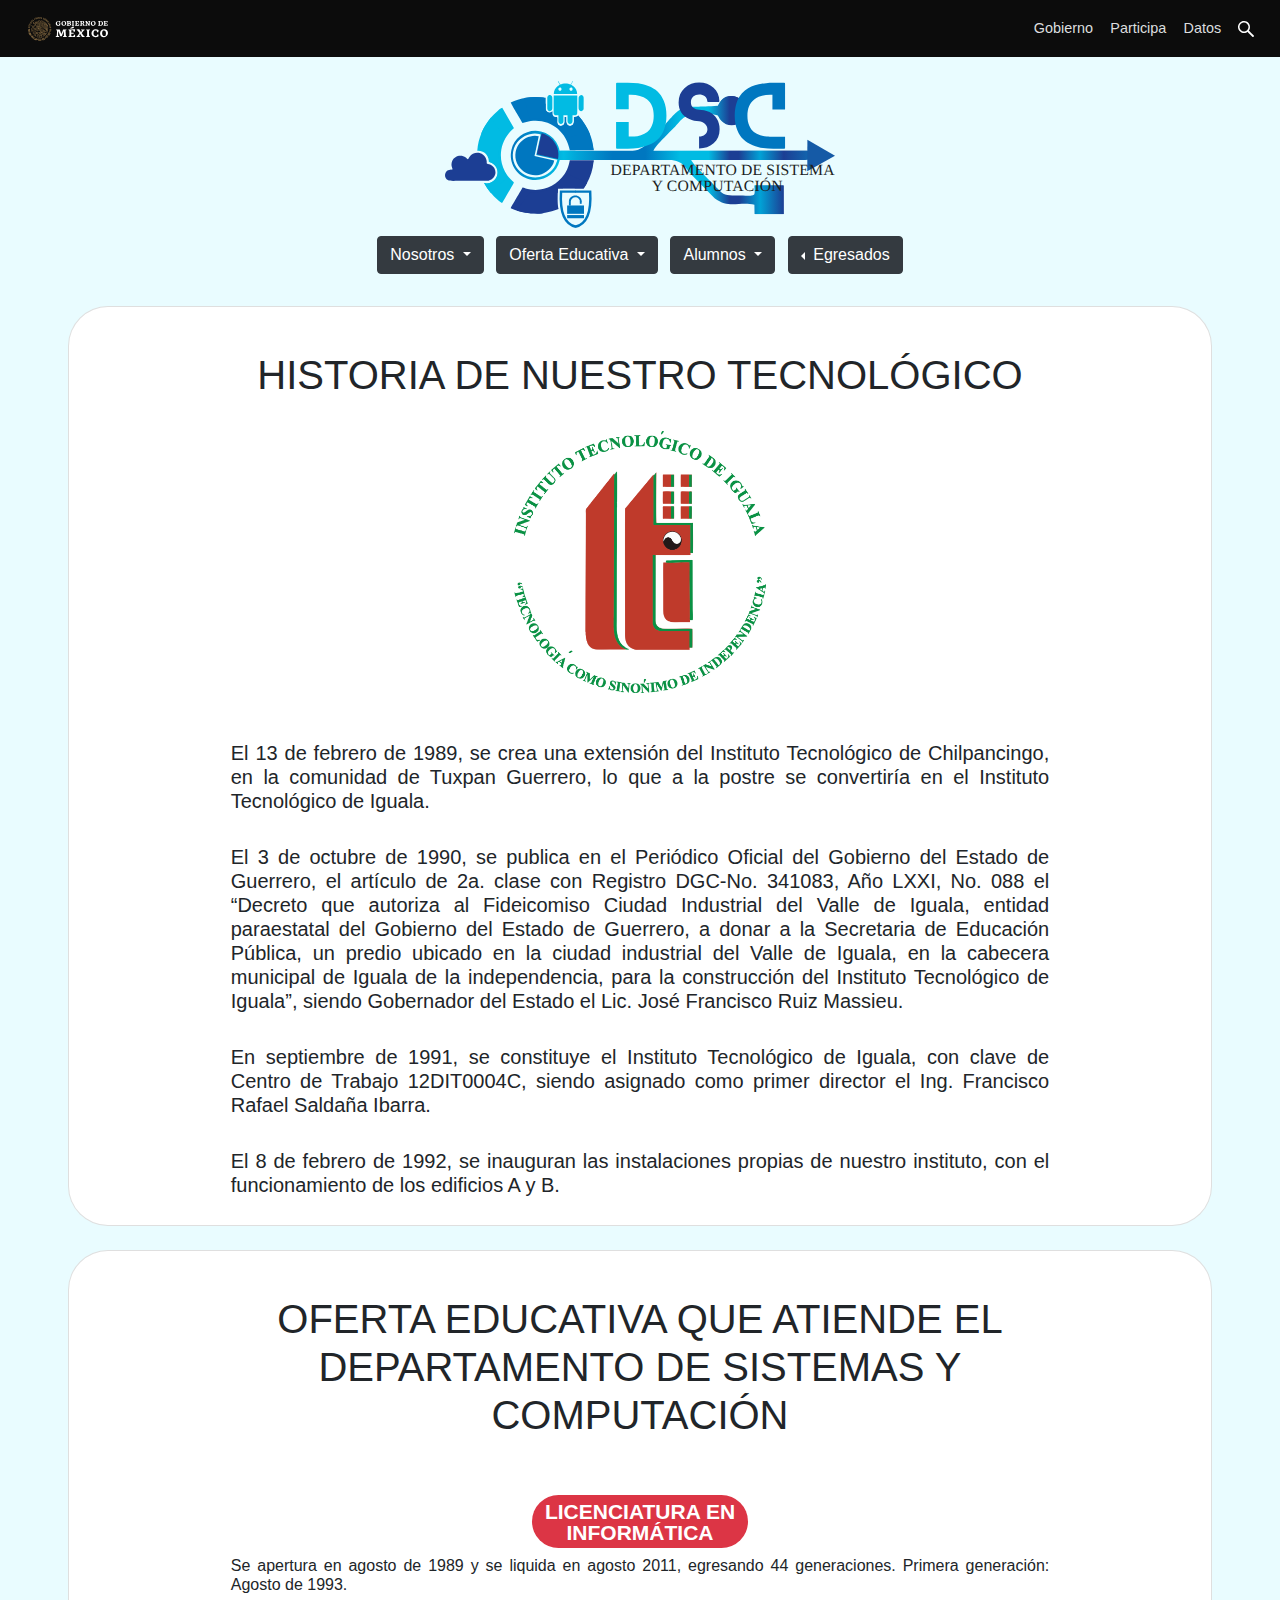
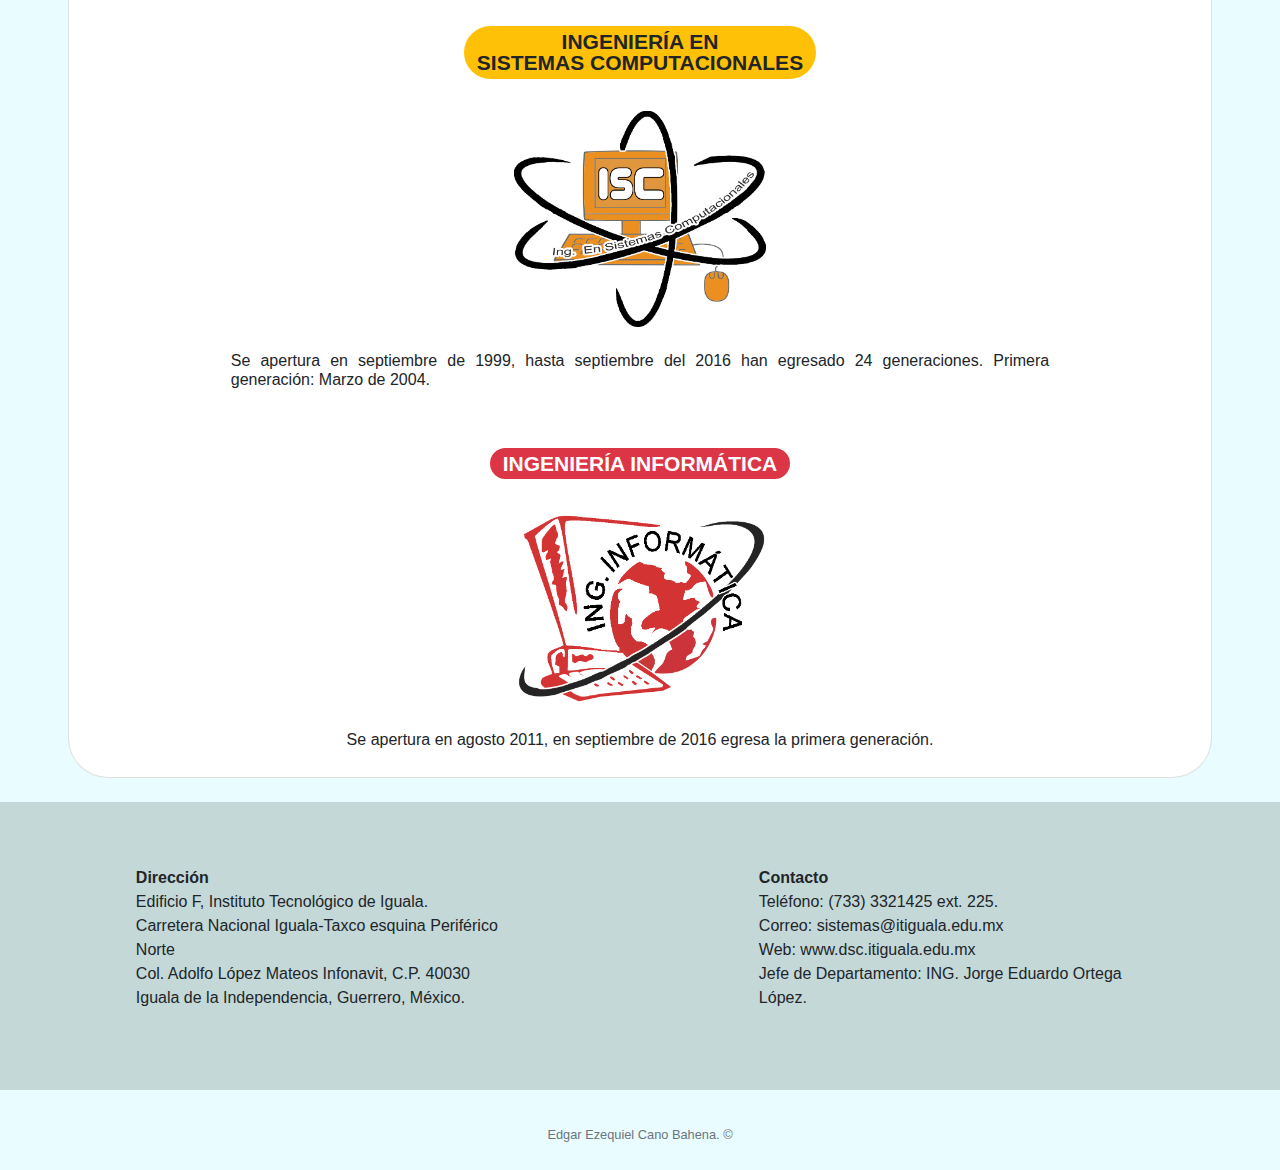
<file: historia.html>
<!DOCTYPE html>
<html lang="es">

<head>
    <meta charset="UTF-8">
    <meta name="viewport" content="width=device-width, initial-scale=1.0">
    <meta http-equiv="X-UA-Compatible" content="ie=edge">
    <title>Departamento de Sistemas Computacionales</title>
    <link rel="icon" tipe="image/png" href="assets/img/iconoDSC.png">
    <link rel="stylesheet" href="bootstrap-4.3.1-dist/css/bootstrap.min.css">
    <link rel="stylesheet" href="css/style.css">
    <meta name="theme-color" content="#d7f5fa" />
</head>

<body class="colorH justify-content-center">
    
  <div class="barra negro sticky-top">
        <a href="https://www.gob.mx/" class="col-1">
          <img class="gobmex" src="assets/img/GobMex.svg" alt="logotipo Gobierno de mexico">
        </a>
    
        <nav class="navegacion">
          <a href="https://www.gob.mx/gobierno">Gobierno</a>
          <a href="https://www.gob.mx/participa">Participa</a>
          <a href="https://datos.gob.mx/">Datos</a>
          <a class="navbar-brand" href="https://www.gob.mx/busqueda">
            <img class="lupita" src="assets/img/buscar.svg" alt="">
          </a>
        </nav>
      </div>
    
      <div class="container-fluid">
    
        <br>
    
        <div class="row justify-content-center">
          <div class="col-sm-6 col-md-5 text-center">
            <a class="col-sm-8 col-md-5 align-self-center" href="/"><img class="col-10 justify-content-center"
                src="assets/img/logoDSC.svg" alt=""></a>
          </div>
        </div>
    
        <nav class="justify-content-center navbar sticky-top-2 fondo">
    
          <!-- <a class="navbar-brand" href="/">Departamento de<br>Sistemas y Computación</a> -->
          <ul class="list-inline mb-0 d-lg-block text-center">
            <li class="list-inline-item">
              <div class="dropdown">
                <button class="btn btn-dark dropdown-toggle" type="button" id="dropdownMenuButton" data-toggle="dropdown"
                  aria-haspopup="true" aria-expanded="false">
                  Nosotros
                </button>
                <div class="dropdown-menu" aria-labelledby="dropdownMenuButton">
                  <a class="dropdown-item" href="historia.html">Historia</a>
                  <a class="dropdown-item" href="docentes.html">Docentes</a>
                  <a class="dropdown-item" href="normateca.html">Normateca</a>
                  <a class="dropdown-item" href="bibliotecaDigital.html">Biblioteca Digital</a>
                  <a class="dropdown-item" href="noticias.html">Noticias</a>
                  <a class="dropdown-item" href="proyectosInvestigacion.html">Proyectos de
                    Investigacion</a>
                </div>
              </div>
            </li>
    
    
            <li class="list-inline-item">
              <div class="dropdown">
                <button class="btn btn-dark dropdown-toggle" type="button" id="dropdownMenuButton" data-toggle="dropdown"
                  aria-haspopup="true" aria-expanded="false">
                  Oferta Educativa
                </button>
                <div class="dropdown-menu" aria-labelledby="dropdownMenuButton">
                  <a class="dropdown-item" href="ingSistemas.html">Ing. en Sistemas<br>Computacionales </a>
                  <a class="dropdown-item" href="ingInformatica.html">Ing. Informatica</a>
                </div>
              </div>
            </li>
    
            <li class="list-inline-item">
              <div class="dropdown">
                <button class="btn btn-dark dropdown-toggle" type="button" id="dropdownMenuButton" data-toggle="dropdown"
                  aria-haspopup="true" aria-expanded="false">
                  Alumnos
                </button>
                <div class="dropdown-menu" aria-labelledby="dropdownMenuButton">
                  <a class="dropdown-item" href="residenciasProfesionales.html">Residencias
                    Profesionales</a>
                  <a class="dropdown-item" href="creditosComplementarios.html">Creditos
                    Complementarios</a>
                </div>
              </div>
            </li>
            <li class="list-inline-item">
              <div class="btn-outline-group dropleft">
                <button type="button" class="btn btn-dark dropdown-toggle" data-toggle="dropdown" aria-haspopup="true"
                  aria-expanded="false">
                  Egresados
                </button>
                <div class="dropdown-menu">
                  <a class="dropdown-item" href="seguimientoEgresados.html">Seguimiento de
                    Egresados</a>
                </div>
              </div>
            </li>
          </ul>
        </nav>
        <br>

        <div class="row justify-content-center text-center">
            <div class="col-11">
                <div class="card">
                    <div class="card-body">
                        <div class="row justify-content-center text-center">
                            <div class="col-12 p-4">
                                <h1>HISTORIA DE NUESTRO TECNOLÓGICO</h1>
                            </div>
                            <div class="col-sm-5 col-lg-3">
                                <img class="img-fluid float-left rounded" src="assets/img/LogoIti.png" alt="">
                                <br>
                                <br>
                            </div>
                            <div class="col-12">
                                <br>
                            </div>
                            <br>
                            <div class="col-sm-11 col-md-9">
                                <br>
                                <p class="text-justify h5">El 13 de febrero de 1989, se crea una extensión del Instituto
                                    Tecnológico de
                                    Chilpancingo, en la comunidad de Tuxpan Guerrero, lo que a la postre se convertiría
                                    en el
                                    Instituto Tecnológico de Iguala.
                                </p>
                                <br>
                                <p class="text-justify h5">El 3 de octubre de 1990, se publica en el Periódico Oficial
                                    del Gobierno del
                                    Estado de Guerrero, el artículo de 2a. clase con Registro DGC-No. 341083, Año LXXI,
                                    No. 088 el
                                    “Decreto que autoriza al Fideicomiso Ciudad Industrial del Valle de Iguala, entidad
                                    paraestatal
                                    del Gobierno del Estado de Guerrero, a donar a la Secretaria de Educación Pública,
                                    un predio ubicado
                                    en la ciudad industrial del Valle de Iguala, en la cabecera municipal de Iguala de
                                    la independencia,
                                    para la construcción del Instituto Tecnológico de Iguala”, siendo Gobernador del
                                    Estado el Lic.
                                    José Francisco Ruiz Massieu.
                                </p>
                                <br>
                                <p class="text-justify h5">
                                    En septiembre de 1991, se constituye el Instituto Tecnológico de Iguala, con clave
                                    de Centro de
                                    Trabajo 12DIT0004C, siendo asignado como primer director el Ing. Francisco Rafael
                                    Saldaña Ibarra.
                                </p>
                                <br>
                                <p class="text-justify h5">
                                    El 8 de febrero de 1992, se inauguran las instalaciones propias de nuestro
                                    instituto, con el
                                    funcionamiento de los edificios A y B.
                                </p>
                            </div>
                        </div>
                    </div>
                </div>
            </div>
        </div>
        <br>
        <div class="row justify-content-center text-center">
            <div class="col-11">
                <div class="card">
                    <div class="card-body">
                        <div class="row justify-content-center text-center">
                            <div class="col-sm-12 col-md-10 p-4">
                                <h1>OFERTA EDUCATIVA QUE ATIENDE EL DEPARTAMENTO DE SISTEMAS
                                    Y COMPUTACIÓN</h1>
                            </div>
                            <br>

                            <div class="col-sm-11 col-md-9">
                                <br>

                                <h3>
                                    <span class="badge badge-pill badge-danger">LICENCIATURA EN <br> INFORMÁTICA</span>
                                </h3>
                                <p class="text-justify h6">Se apertura en agosto de 1989 y se liquida en
                                    agosto 2011, egresando 44 generaciones. Primera generación: Agosto de 1993.
                            </div>
                            <br>
                            <div class="col-sm-10 col-md-9">
                                <br>
                                <h3>
                                    <span class="badge badge-pill badge-warning">INGENIERÍA EN <br> SISTEMAS
                                        COMPUTACIONALES</span>
                                </h3>
                            </div>
                            <div class="col-12">
                                <br>
                            </div>
                            <div class="col-sm-5 col-lg-3">
                                <img class="img-fluid float-left rounded" src="assets/img/LogoSistemas.png" alt="">
                                <br>
                            </div>
                            <div class="col-12">
                                <br>
                            </div>
                            <div class="col-sm-11 col-md-9">
                                <p class="text-justify h6">
                                    Se apertura en septiembre de 1999, hasta
                                    septiembre del 2016 han egresado 24 generaciones. Primera generación: Marzo de 2004.
                                </p>
                            </div>

                            <div class="col-12">
                                <br>
                            </div>

                            <br>
                            <div class="col-sm-11 col-md-9">
                                <br>

                                <h3>
                                    <span class="badge badge-pill badge-danger">INGENIERÍA INFORMÁTICA</span>
                                </h3>
                            </div>
                            <div class="col-12">
                                <br>
                            </div>
                            <div class="col-sm-5 col-lg-3">
                                <img class="img-fluid float-left rounded" src="assets/img/LogoInformatica.png" alt="">
                                <br>
                            </div>
                            <div class="col-12">
                                <br>
                            </div>
                            <div class="col-sm-11 col-md-9">
                                <p class="text-justify text-center h6">
                                    Se apertura en agosto 2011, en septiembre de 2016 egresa la primera generación.
                                </p>
                            </div>
                        </div>
                    </div>
                </div>
            </div>
        </div>
    </div>
    <br>


    <footer class="row justify-content-around jumbotron colorF">
        <address class="col-12 col-md-4">
            <strong>Dirección</strong><br>
            Edificio F, Instituto Tecnológico de Iguala.<br>
            Carretera Nacional Iguala-Taxco esquina Periférico Norte<br>
            Col. Adolfo López Mateos Infonavit, C.P. 40030<br>
            Iguala de la Independencia, Guerrero, México.
        </address>
        <address class="col-12 col-md-4">
            <strong>Contacto</strong><br>
            Teléfono: (733) 3321425 ext. 225.<br>
            Correo: sistemas@itiguala.edu.mx<br>
            Web: www.dsc.itiguala.edu.mx<br>
            Jefe de Departamento: ING. Jorge Eduardo Ortega López.
        </address>
    </footer>

    <div class="row text-center">
        <div class="col-12 text-center">
            <small class="text-muted">Edgar Ezequiel Cano Bahena. &copy;</small>
            <br>
        </div>
        <div class="col">
            <br>
        </div>
        <br>
    </div>

    <script src="assets/jquery-3.4.1.min.js"></script>
    <script src="bootstrap-4.3.1-dist/js/bootstrap.min.js"></script>
</body>

</html>
</file>
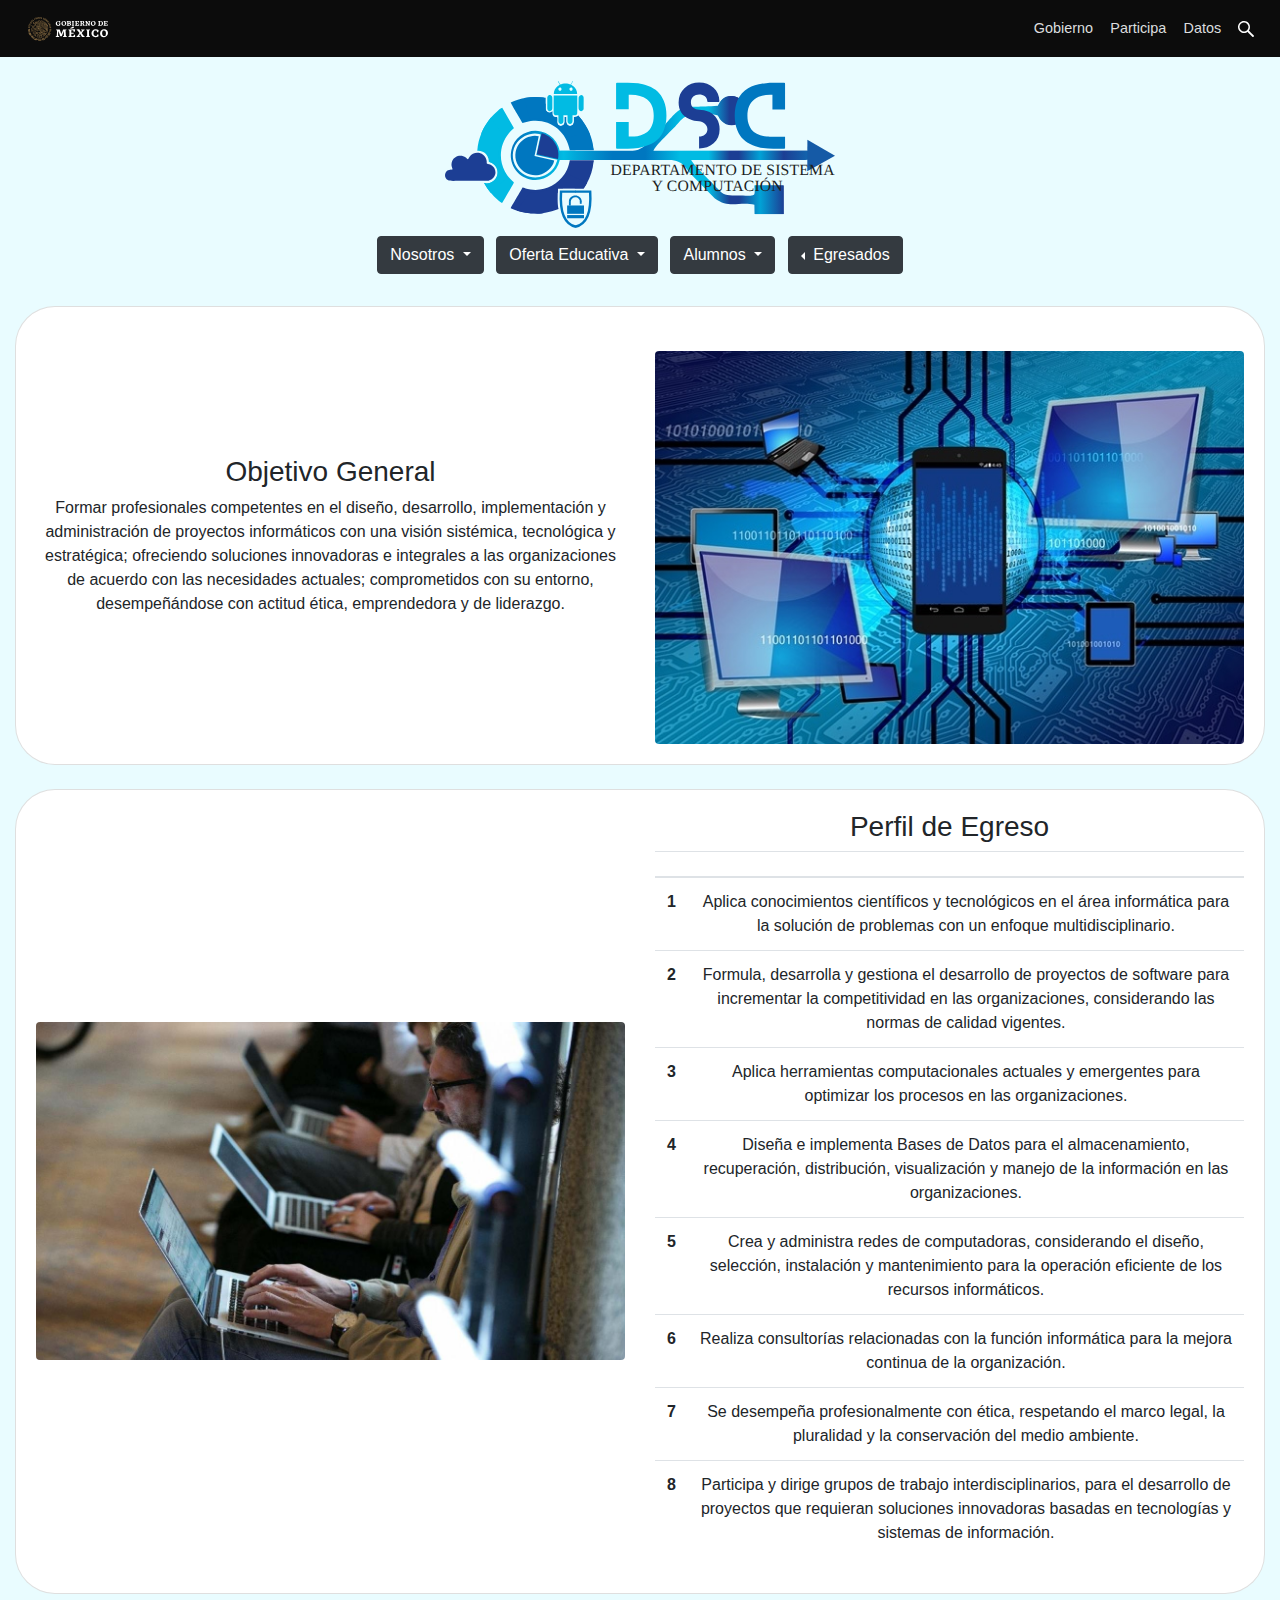
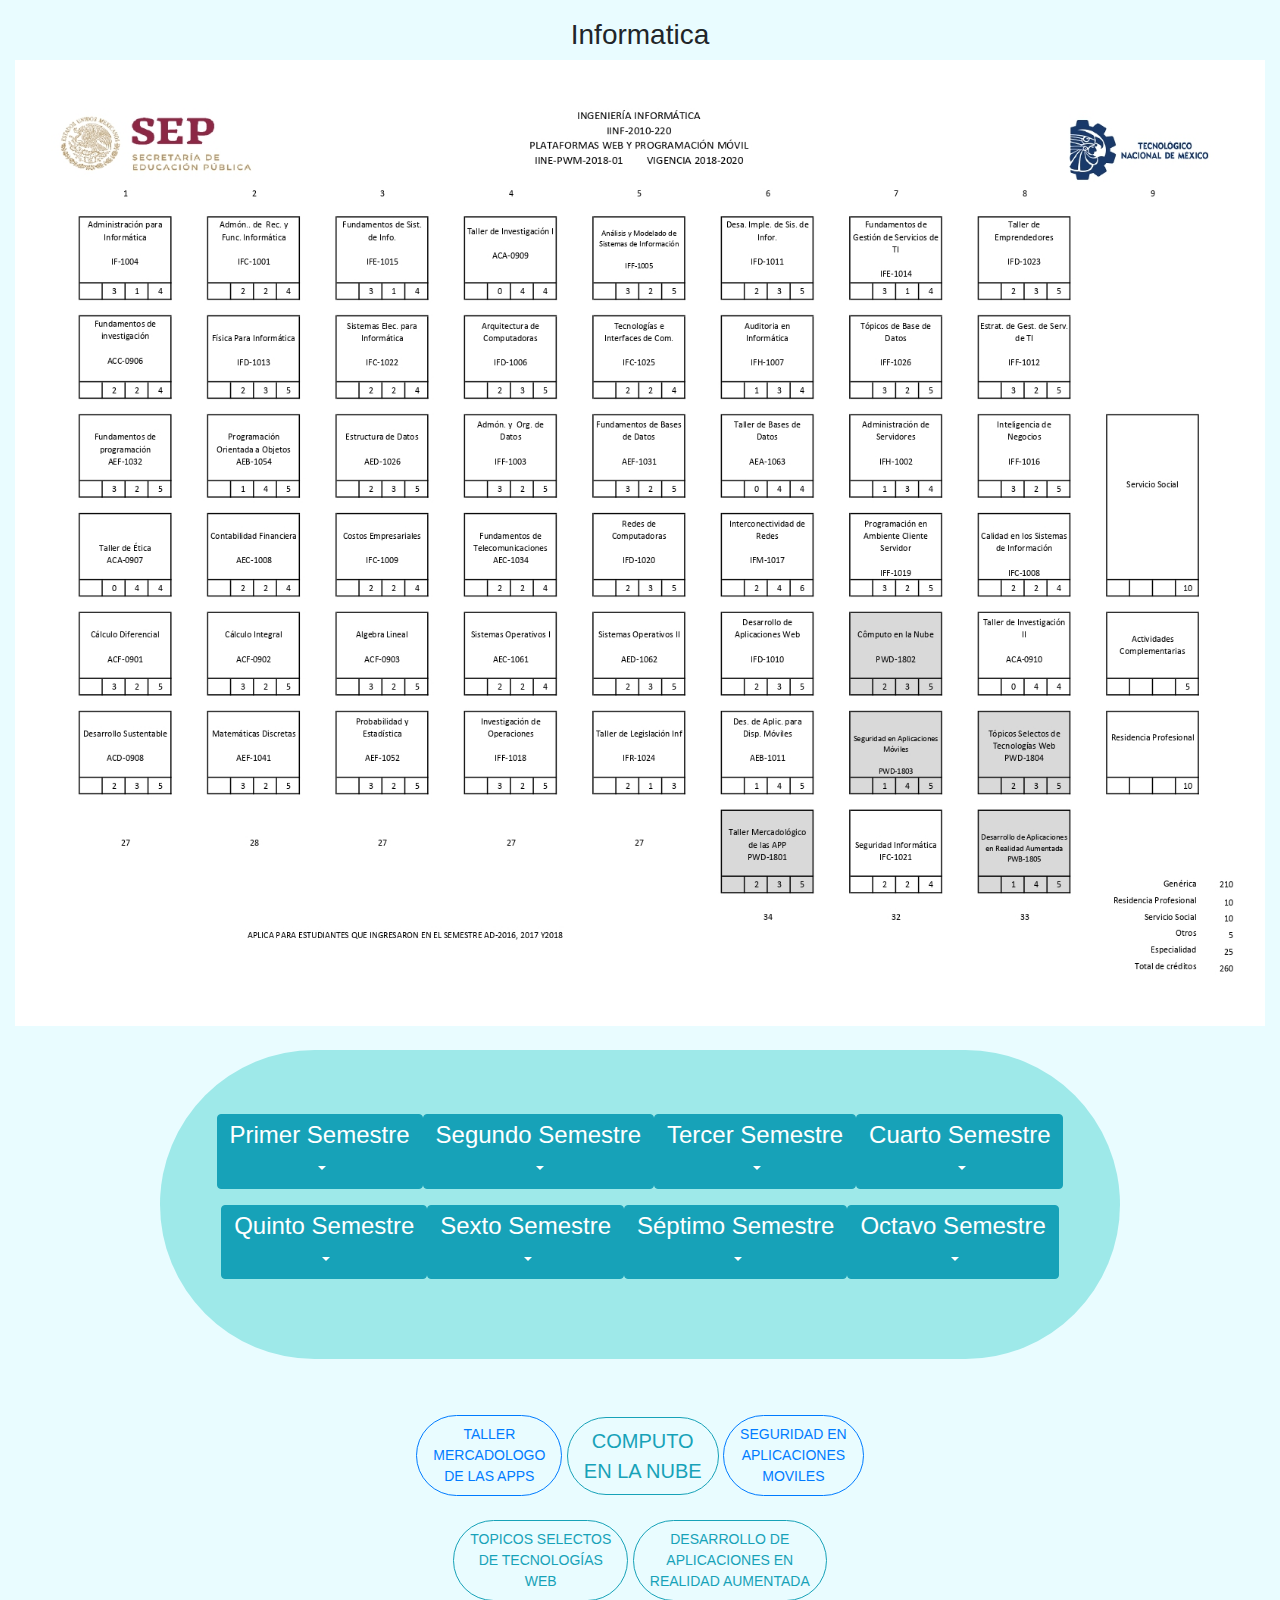
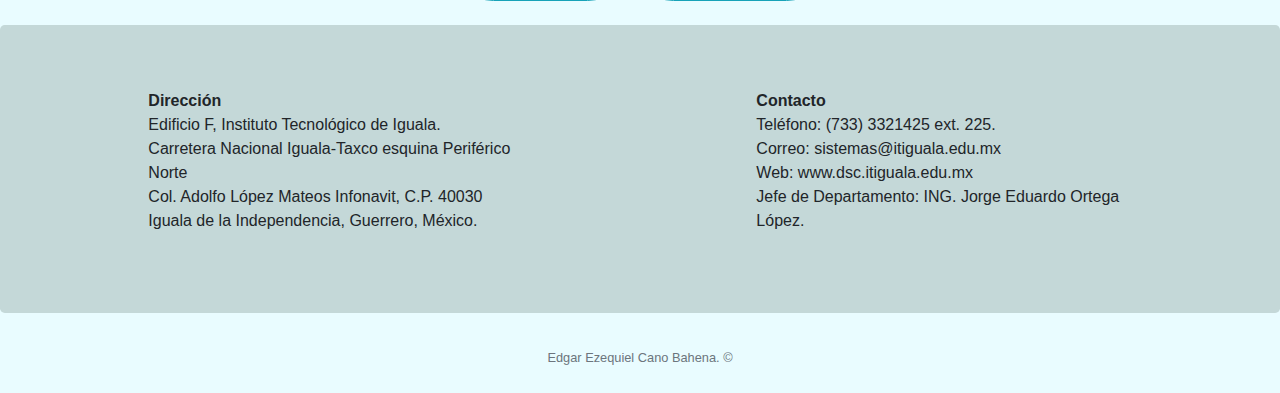
<file: ingInformatica.html>
<!DOCTYPE html>
<html lang="es">

<head>
    <meta charset="UTF-8">
    <meta name="viewport" content="width=device-width, initial-scale=1.0">
    <meta http-equiv="X-UA-Compatible" content="ie=edge">
    <title>Departamento de Sistemas Computacionales</title>
    <link rel="icon" tipe="image/png" href="assets/img/iconoDSC.png">
    <link rel="stylesheet" href="bootstrap-4.3.1-dist/css/bootstrap.min.css">
    <link rel="stylesheet" href="css/style.css">
    <meta name="theme-color" content="#d7f5fa" />
</head>


<body class="colorH justify-content-center">

        <div class="barra negro sticky-top">
                <a href="https://www.gob.mx/" class="col-1">
                  <img class="gobmex" src="assets/img/GobMex.svg" alt="logotipo Gobierno de mexico">
                </a>
            
                <nav class="navegacion">
                  <a href="https://www.gob.mx/gobierno">Gobierno</a>
                  <a href="https://www.gob.mx/participa">Participa</a>
                  <a href="https://datos.gob.mx/">Datos</a>
                  <a class="navbar-brand" href="https://www.gob.mx/busqueda">
                    <img class="lupita" src="assets/img/buscar.svg" alt="">
                  </a>
                </nav>
              </div>
            
              <div class="container-fluid">
            
                <br>
            
                <div class="row justify-content-center">
                  <div class="col-sm-6 col-md-5 text-center">
                    <a class="col-sm-8 col-md-5 align-self-center" href="/"><img class="col-10 justify-content-center"
                        src="assets/img/logoDSC.svg" alt=""></a>
                  </div>
                </div>
            
                <nav class="justify-content-center navbar sticky-top-2 fondo">
            
                  <!-- <a class="navbar-brand" href="/">Departamento de<br>Sistemas y Computación</a> -->
                  <ul class="list-inline mb-0 d-lg-block text-center">
                    <li class="list-inline-item">
                      <div class="dropdown">
                        <button class="btn btn-dark dropdown-toggle" type="button" id="dropdownMenuButton" data-toggle="dropdown"
                          aria-haspopup="true" aria-expanded="false">
                          Nosotros
                        </button>
                        <div class="dropdown-menu" aria-labelledby="dropdownMenuButton">
                          <a class="dropdown-item" href="historia.html">Historia</a>
                          <a class="dropdown-item" href="docentes.html">Docentes</a>
                          <a class="dropdown-item" href="normateca.html">Normateca</a>
                          <a class="dropdown-item" href="bibliotecaDigital.html">Biblioteca Digital</a>
                          <a class="dropdown-item" href="noticias.html">Noticias</a>
                          <a class="dropdown-item" href="proyectosInvestigacion.html">Proyectos de
                            Investigacion</a>
                        </div>
                      </div>
                    </li>
            
            
                    <li class="list-inline-item">
                      <div class="dropdown">
                        <button class="btn btn-dark dropdown-toggle" type="button" id="dropdownMenuButton" data-toggle="dropdown"
                          aria-haspopup="true" aria-expanded="false">
                          Oferta Educativa
                        </button>
                        <div class="dropdown-menu" aria-labelledby="dropdownMenuButton">
                          <a class="dropdown-item" href="ingSistemas.html">Ing. en Sistemas<br>Computacionales </a>
                          <a class="dropdown-item" href="ingInformatica.html">Ing. Informatica</a>
                        </div>
                      </div>
                    </li>
            
                    <li class="list-inline-item">
                      <div class="dropdown">
                        <button class="btn btn-dark dropdown-toggle" type="button" id="dropdownMenuButton" data-toggle="dropdown"
                          aria-haspopup="true" aria-expanded="false">
                          Alumnos
                        </button>
                        <div class="dropdown-menu" aria-labelledby="dropdownMenuButton">
                          <a class="dropdown-item" href="residenciasProfesionales.html">Residencias
                            Profesionales</a>
                          <a class="dropdown-item" href="creditosComplementarios.html">Creditos
                            Complementarios</a>
                        </div>
                      </div>
                    </li>
                    <li class="list-inline-item">
                      <div class="btn-outline-group dropleft">
                        <button type="button" class="btn btn-dark dropdown-toggle" data-toggle="dropdown" aria-haspopup="true"
                          aria-expanded="false">
                          Egresados
                        </button>
                        <div class="dropdown-menu">
                          <a class="dropdown-item" href="seguimientoEgresados.html">Seguimiento de
                            Egresados</a>
                        </div>
                      </div>
                    </li>
                  </ul>
                </nav>
                <br>
        <div class="card">
            <div class="card-body">
                <div class="row">
                    <div class="col-sm-12 col-md-6 text-center text-justify align-self-center">
                        <h3 class="text-center">Objetivo General</h3>
                        Formar profesionales competentes en el diseño, desarrollo, implementación y administración de
                        proyectos informáticos con una visión sistémica, tecnológica y estratégica; ofreciendo
                        soluciones
                        innovadoras e integrales a las organizaciones de acuerdo con las necesidades actuales;
                        comprometidos
                        con su entorno, desempeñándose con actitud ética, emprendedora y de liderazgo.
                        <br>
                    </div>
                    <div class="col-sm-12 col-md-6">
                        <br>
                        <img class="img-fluid float-left rounded" src="assets/img/infor.jpg" alt=""> <br>
                    </div>
                </div>
            </div>
        </div>
        <br>
        <div class="card">
            <div class="card-body">
                <div class="row">
                    <div class="col-sm-12 col-lg-6 align-self-center text-center">
                        <img class="img-fluid d-none d-lg-block float-left rounded align-self-center"
                            src="assets/img/Egresados.jpeg" alt="">
                    </div>
                    <div class="col-sm-12 col-lg-6 text-center text-justify align-self-center">
                        <h3 class="text-center">Perfil de Egreso</h3>
                        <table class="table">
                            <thead>
                                <tr>
                                    <th scope="col"></th>
                                    <th scope="col"></th>
                                </tr>
                            </thead>
                            <tbody>
                                <tr>
                                    <th scope="row">1</th>
                                    <td>Aplica conocimientos científicos y tecnológicos en el área informática para la
                                        solución de
                                        problemas con un enfoque multidisciplinario.</td>
                                </tr>


                                <tr>
                                    <th scope="row">2</th>
                                    <td>Formula, desarrolla y gestiona el desarrollo de proyectos de software para
                                        incrementar la
                                        competitividad en las organizaciones, considerando las normas de calidad
                                        vigentes.</td>
                                </tr>

                                <tr>
                                    <th scope="row">3</th>
                                    <td>Aplica herramientas computacionales actuales y emergentes para optimizar los
                                        procesos en las
                                        organizaciones.</td>
                                </tr>

                                <tr>
                                    <th scope="row">4</th>
                                    <td>Diseña e implementa Bases de Datos para el almacenamiento, recuperación,
                                        distribución,
                                        visualización y manejo de la información en las organizaciones.</td>
                                </tr>

                                <tr>
                                    <th scope="row">5</th>
                                    <td>Crea y administra redes de computadoras, considerando el diseño, selección,
                                        instalación y
                                        mantenimiento para la operación eficiente de los recursos informáticos.</td>
                                </tr>

                                <tr>
                                    <th scope="row">6</th>
                                    <td>Realiza consultorías relacionadas con la función informática para la mejora
                                        continua de la
                                        organización.</td>
                                </tr>

                                <tr>
                                    <th scope="row">7</th>
                                    <td>Se desempeña profesionalmente con ética, respetando el marco legal, la
                                        pluralidad y la
                                        conservación del medio ambiente.</td>
                                </tr>

                                <tr>
                                    <th scope="row">8</th>
                                    <td>Participa y dirige grupos de trabajo interdisciplinarios, para el desarrollo de
                                        proyectos que requieran
                                        soluciones innovadoras basadas en tecnologías y sistemas de información.</td>
                                </tr>
                            </tbody>
                        </table>
                    </div>
                </div>
                <div class="row">

                </div>
            </div>
        </div>
<br>
        <div class="row">
            <div class="col text-center" id="titulos">
                <h3>Informatica</h3>
            </div>
        </div>
        <div class="row">
            <img class="col" src="assets/img/reticulaI.jpg" alt="" usemap="#reticulaI">
            <br>
        </div>

        <br>

        <div class="row justify-content-center">
            <br>
            <nav
                class="col-sm-10 col-md-9 jumbotron navbar navbar-light justify-content-center btn-circulo2 static-top text-center colorM align-self-center">
                <ul class="list-inline">
                    <li class="list-inline-item">
                        <div class="dropdown">
                            <button class="btn btn-info dropdown-toggle" type="button" id="dropdownMenuButton"
                                data-toggle="dropdown" aria-haspopup="true" aria-expanded="false">
                                <H4>Primer Semestre</H4>
                            </button>
                            <div class="dropdown-menu" aria-labelledby="dropdownMenuButton">
                                <a class="dropdown-item"
                                    href="assets/pdf/iinf/Semestre1/Administraci¢n para inform†tica.pdf">Administracion
                                    para Informatica</a>
                                <a class="dropdown-item"
                                    href="assets/pdf/iinf/Semestre1/AC006 Fundamentos de Investigacion.pdf">Fundamentos
                                    de Investigacion</a>
                                <a class="dropdown-item"
                                    href="assets/pdf/iinf/Semestre1/AE032 Fundamentos de Programacion.pdf">Fundamentos
                                    de Programación</a>
                                <a class="dropdown-item"
                                    href="assets/pdf/iinf/Semestre1/AC007 Taller de Etica.pdf">Taller de Etica</a>
                                <a class="dropdown-item"
                                    href="assets/pdf/iinf/Semestre1/AC001 Calculo Diferencial.pdf">Calculo
                                    Diferencial</a>
                                <a class="dropdown-item"
                                    href="assets/pdf/iinf/Semestre1/AC008 Desarrollo Sustentable.pdf">Desarrollo
                                    Sustentable</a>
                            </div>
                        </div>
                    </li>
                </ul>

                <ul class="list-inline">
                    <li class="list-inline-item">
                        <div class="dropdown">
                            <button class="btn btn-info dropdown-toggle" type="button" id="dropdownMenuButton"
                                data-toggle="dropdown" aria-haspopup="true" aria-expanded="false">
                                <H4>Segundo Semestre</H4>

                            </button>
                            <div class="dropdown-menu" aria-labelledby="dropdownMenuButton">
                                <a class="dropdown-item"
                                    href="assets/pdf/iinf/Semestre2/Administraci¢n de los recursos y funci¢n inform†tica.pdf">Admón.
                                    de Rec. y Func. Informatica</a>
                                <a class="dropdown-item"
                                    href="assets/pdf/iinf/Semestre2/F°sica para Inform†tica.pdf">Fisica Para
                                    Informatica</a>
                                <a class="dropdown-item"
                                    href="assets/pdf/iinf/Semestre2/AE054 Programacion Orientada a Objetos.pdf">Programación
                                    Orientada a Objetos</a>
                                <a class="dropdown-item"
                                    href="assets/pdf/iinf/Semestre2/AE008 Contabilidad Financiera.pdf">Contabilidad
                                    Financiera</a>
                                <a class="dropdown-item"
                                    href="assets/pdf/iinf/Semestre2/AC002 Calculo Integral.pdf">Calculo Integral</a>
                                <a class="dropdown-item"
                                    href="assets/pdf/iinf/Semestre2/AE041 Matematicas Discretas.pdf">Matematícas
                                    Discretas</a>
                            </div>
                        </div>
                    </li>
                </ul>

                <ul class="list-inline">
                    <li class="list-inline-item">
                        <div class="dropdown">
                            <button class="btn btn-info dropdown-toggle" type="button" id="dropdownMenuButton"
                                data-toggle="dropdown" aria-haspopup="true" aria-expanded="false">
                                <H4>Tercer Semestre</H4>

                            </button>
                            <div class="dropdown-menu" aria-labelledby="dropdownMenuButton">
                                <a class="dropdown-item"
                                    href="assets/pdf/iinf/Semestre3/Fundamentos de Sistemas de Informaci¢n.pdf">Fundamentos
                                    de Sist. de Info</a>
                                <a class="dropdown-item"
                                    href="assets/pdf/iinf/Semestre3/Sistemas electr¢nicos para inform†tica.pdf">Sistemas
                                    Elec. para Informatica</a>
                                <a class="dropdown-item"
                                    href="assets/pdf/iinf/Semestre3/AE026 Estructura de Datos.pdf">Estructura de
                                    Datos</a>
                                <a class="dropdown-item"
                                    href="assets/pdf/iinf/Semestre3/Costos empresariales..pdf">Costos Empresariales</a>
                                <a class="dropdown-item"
                                    href="assets/pdf/iinf/Semestre3/AC003 Algebra Lineal.pdf">Algebra Lineal</a>
                                <a class="dropdown-item"
                                    href="assets/pdf/iinf/Semestre3/AE052 Probabilidad y Estadistica.pdf">Probabilidad y
                                    Estadistica</a>
                            </div>
                        </div>
                    </li>
                </ul>

                <ul class="list-inline">
                    <li class="list-inline-item">
                        <div class="dropdown">
                            <button class="btn btn-info dropdown-toggle" type="button" id="dropdownMenuButton"
                                data-toggle="dropdown" aria-haspopup="true" aria-expanded="false">
                                <H4>Cuarto Semestre</H4>

                            </button>
                            <div class="dropdown-menu" aria-labelledby="dropdownMenuButton">
                                <a class="dropdown-item"
                                    href="assets/pdf/iinf/Semestre4/AC009 Taller de Investigacion I.pdf">Taller de
                                    Investigación I</a>
                                <a class="dropdown-item"
                                    href="assets/pdf/iinf/Semestre4/Arquitectura de Computadoras..pdf">Arquitectura de
                                    Computadoras</a>
                                <a class="dropdown-item"
                                    href="assets/pdf/iinf/Semestre4/Administraci¢n y organizaci¢n de datos.pdf">Admón. y
                                    Org. de Datos</a>
                                <a class="dropdown-item"
                                    href="assets/pdf/iinf/Semestre4/AE034 Fundamentos de Telecomunicaciones.pdf">Fundamentos
                                    de Telecomunicaciones</a>
                                <a class="dropdown-item"
                                    href="assets/pdf/iinf/Semestre4/AE061 Sistemas Operativos I.pdf">Sistemas Operativos
                                    I</a>
                                <a class="dropdown-item"
                                    href="assets/pdf/iinf/Semestre4/Investigaci¢n de Operaciones.pdf">Investigación de
                                    Operaciones</a>
                            </div>
                        </div>
                    </li>
                </ul>

                <ul class="list-inline">
                    <li class="list-inline-item">
                        <div class="dropdown">
                            <button class="btn btn-info dropdown-toggle" type="button" id="dropdownMenuButton"
                                data-toggle="dropdown" aria-haspopup="true" aria-expanded="false">
                                <H4>Quinto Semestre</H4>

                            </button>
                            <div class="dropdown-menu" aria-labelledby="dropdownMenuButton">
                                <a class="dropdown-item"
                                    href="assets/pdf/iinf/Semestre5/An†lisis y modelado de Sistemas de Informaci¢n.pdf">Analisis
                                    y Modelado de Sistemas de Información</a>
                                <a class="dropdown-item"
                                    href="assets/pdf/iinf/Semestre5/Tecnolog°as e Interfaces de Computadoras..pdf">Tecnologías
                                    e Interfaces de Com.</a>
                                <a class="dropdown-item"
                                    href="assets/pdf/iinf/Semestre5/AE031 Fundamentos de Base de Datos.pdf">Fundamentos
                                    de Base de Datos</a>
                                <a class="dropdown-item"
                                    href="assets/pdf/iinf/Semestre5/Redes de computadoras..pdf">Redes de
                                    Computadoras</a>
                                <a class="dropdown-item"
                                    href="assets/pdf/iinf/Semestre5/AE062 Sistemas Operativos II.pdf">Sistemas
                                    Operativos II</a>
                                <a class="dropdown-item"
                                    href="assets/pdf/iinf/Semestre5/Taller de Legislaci¢n Inform†tica.pdf">Taller de
                                    Legisiación</a>
                            </div>
                        </div>
                    </li>
                </ul>

                <ul class="list-inline">
                    <li class="list-inline-item">
                        <div class="dropdown">
                            <button class="btn btn-info dropdown-toggle" type="button" id="dropdownMenuButton"
                                data-toggle="dropdown" aria-haspopup="true" aria-expanded="false">
                                <H4>Sexto Semestre</H4>

                            </button>
                            <div class="dropdown-menu" aria-labelledby="dropdownMenuButton">
                                <a class="dropdown-item"
                                    href="assets/pdf/iinf/Semestre6/Desarrollo e implementaci¢n de Sistemas de Informaci¢n.pdf">Desa.
                                    Imple. de Sis. de Info.</a>
                                <a class="dropdown-item"
                                    href="assets/pdf/iinf/Semestre6/Auditor°a Inform†tica.pdf">Auditoria en
                                    Informatica</a>
                                <a class="dropdown-item"
                                    href="assets/pdf/iinf/Semestre6/AE063 Taller de Base de Datos.pdf">Taller de Base de
                                    Datos</a>
                                <a class="dropdown-item"
                                    href="assets/pdf/iinf/Semestre6/Interconectividad de redes..pdf">Interconectividad
                                    de Redes</a>
                                <a class="dropdown-item"
                                    href="assets/pdf/iinf/Semestre6/Desarrollo de Aplicaciones Web.pdf">Desarrollo de
                                    Aplicaciones Web</a>
                                <a class="dropdown-item"
                                    href="assets/pdf/iinf/Semestre6/AE011 Desarrollo Aplicaciones Dispositivos Moviles.pdf">Des.
                                    de Aplic. para Disp. Moviles</a>
                                <a class="dropdown-item"
                                    href="assets/pdf/iinf/Especialidades/1Taller Mercadologico de las Apps_AUT.pdf">Taller
                                    Mercadologíco de las APP</a>
                            </div>
                        </div>
                    </li>
                </ul>

                <ul class="list-inline">
                    <li class="list-inline-item">
                        <div class="dropdown">
                            <button class="btn btn-info dropdown-toggle" type="button" id="dropdownMenuButton"
                                data-toggle="dropdown" aria-haspopup="true" aria-expanded="false">
                                <H4>Séptimo Semestre</H4>

                            </button>
                            <div class="dropdown-menu" aria-labelledby="dropdownMenuButton">
                                <a class="dropdown-item"
                                    href="assets/pdf/iinf/Semestre7/Fundamentos gesti¢n  servicios tecnolog°as informaci¢n..pdf">Fundamentos
                                    de Gestión de Servicios de TI</a>
                                <a class="dropdown-item"
                                    href="assets/pdf/iinf/Semestre7/T¢picos de base de datos.pdf">Topicos de Base de
                                    Datos</a>
                                <a class="dropdown-item"
                                    href="assets/pdf/iinf/Semestre7/Administraci¢n de servidores..pdf">Administración de
                                    Servidores</a>
                                <a class="dropdown-item"
                                    href="assets/pdf/iinf/Semestre7/Programaci¢n en ambiente cliente servidor.pdf">Programación
                                    en Ambiente Cliente Servidor</a>
                                <a class="dropdown-item"
                                    href="assets/pdf/iinf/Especialidades/2 Computo En La Nube_AUT.pdf">Computo en la
                                    Nube</a>
                                <a class="dropdown-item"
                                    href="assets/pdf/iinf/Especialidades/3Seguridad en aplicaciones moviles_AUT.pdf">Seguridad
                                    en Aplicaciones Moviles</a>
                                <a class="dropdown-item"
                                    href="assets/pdf/iinf/Semestre7/Seguridad Inform†tica..pdf">Seguridad
                                    Informatica</a>
                            </div>
                        </div>
                    </li>
                </ul>

                <ul class="list-inline">
                    <li class="list-inline-item">
                        <div class="dropdown">
                            <button class="btn btn-info dropdown-toggle" type="button" id="dropdownMenuButton"
                                data-toggle="dropdown" aria-haspopup="true" aria-expanded="false">
                                <H4>Octavo Semestre</H4>

                            </button>
                            <div class="dropdown-menu" aria-labelledby="dropdownMenuButton">
                                <a class="dropdown-item"
                                    href="assets/pdf/iinf/Semestre8/Taller de emprendedores.pdf">Taller de
                                    Emprendedores</a>
                                <a class="dropdown-item"
                                    href="assets/pdf/iinf/Semestre8/Estrategias de gesti¢n de servicios de tecnolog°as de informaci¢n.pdf">Estrat.
                                    de Gest. de Serv. de TI</a>
                                <a class="dropdown-item"
                                    href="assets/pdf/iinf/Semestre8/Inteligencia de Negocios..pdf">Inteligencia de
                                    Negocios</a>
                                <a class="dropdown-item"
                                    href="assets/pdf/iinf/Semestre8/Calidad en los Sistemas de Informaci¢n.pdf">Calidad
                                    en los Sistemas de Información</a>
                                <a class="dropdown-item"
                                    href="assets/pdf/iinf/Semestre8/AC010 Taller de Investigacion II.pdf">Taller de
                                    Investigación II</a>
                                <a class="dropdown-item"
                                    href="assets/pdf/iinf/Especialidades/4Topicos selectos de tecnologias web_AUT.pdf">Topicos
                                    Selectos de Tecnologias Web</a>
                                <a class="dropdown-item"
                                    href="assets/pdf/iinf/Especialidades/5Desarrollo_de_Aplicaciones_en_Realidad_Aumentada_AUT.pdf">Desarrollo
                                    de Aplicaciones en Realidad Aumentada</a>
                            </div>
                        </div>
                    </li>
                </ul>
            </nav>
        </div>
        <br>
        <div class="row text-center">
            <div class="col">
                <a class="btn btn-outline-primary btn-lg btn-circulo tamaño"
                    href="assets/pdf/iinf/Especialidades/1Taller Mercadologico de las Apps_AUT.pdf" role="button">TALLER
                    <br> MERCADOLOGO<br>DE LAS APPS</a>
                <a class="btn btn-outline-info btn-lg btn-circulo"
                    href="assets/pdf/iinf/Especialidades/2 Computo En La Nube_AUT.pdf" role="button">COMPUTO<br>EN LA
                    NUBE</a>
                <a class="btn btn-outline-primary btn-lg btn-circulo tamaño"
                    href="assets/pdf/iinf/Especialidades/3Seguridad en aplicaciones moviles_AUT.pdf"
                    role="button">SEGURIDAD EN<br>APLICACIONES <BR> MOVILES</BR></a>
            </div>
        </div>
        <BR>
        <div class="row text-center">
            <div class="col">
                <a class="btn btn-outline-info btn-lg tamaño btn-circulo"
                    href="assets/pdf/iinf/Especialidades/4Topicos selectos de tecnologias web_AUT.pdf"
                    role="button">TOPICOS SELECTOS <br>DE TECNOLOGÍAS <br>WEB</a>
                <a class="btn btn-outline-info btn-lg btn-circulo tamaño"
                    href="assets/pdf/iinf/Especialidades/5Desarrollo_de_Aplicaciones_en_Realidad_Aumentada_AUT.pdf "
                    role="button">DESARROLLO DE <br>APLICACIONES EN <br> REALIDAD AUMENTADA</a>

            </div>
        </div>
        <br>

        <footer class="row justify-content-around jumbotron colorF">
            <address class="col-12 col-md-4">
                <strong>Dirección</strong><br>
                Edificio F, Instituto Tecnológico de Iguala.<br>
                Carretera Nacional Iguala-Taxco esquina Periférico Norte<br>
                Col. Adolfo López Mateos Infonavit, C.P. 40030<br>
                Iguala de la Independencia, Guerrero, México.
            </address>
            <address class="col-12 col-md-4">
                <strong>Contacto</strong><br>
                Teléfono: (733) 3321425 ext. 225.<br>
                Correo: sistemas@itiguala.edu.mx<br>
                Web: www.dsc.itiguala.edu.mx<br>
                Jefe de Departamento: ING. Jorge Eduardo Ortega López.
            </address>
        </footer>

        <div class="row text-center">
                <div class="col-12 text-center">
                    <small class="text-muted">Edgar Ezequiel Cano Bahena. &copy;</small>
                    <br>
                </div>
                <div class="col">
                    <br>
                </div>
                <br>
            </div>
    </div>

    <script src="assets/jquery-3.4.1.min.js"></script>
    <script src="bootstrap-4.3.1-dist/js/bootstrap.min.js"></script>
</body>

</html>
</file>
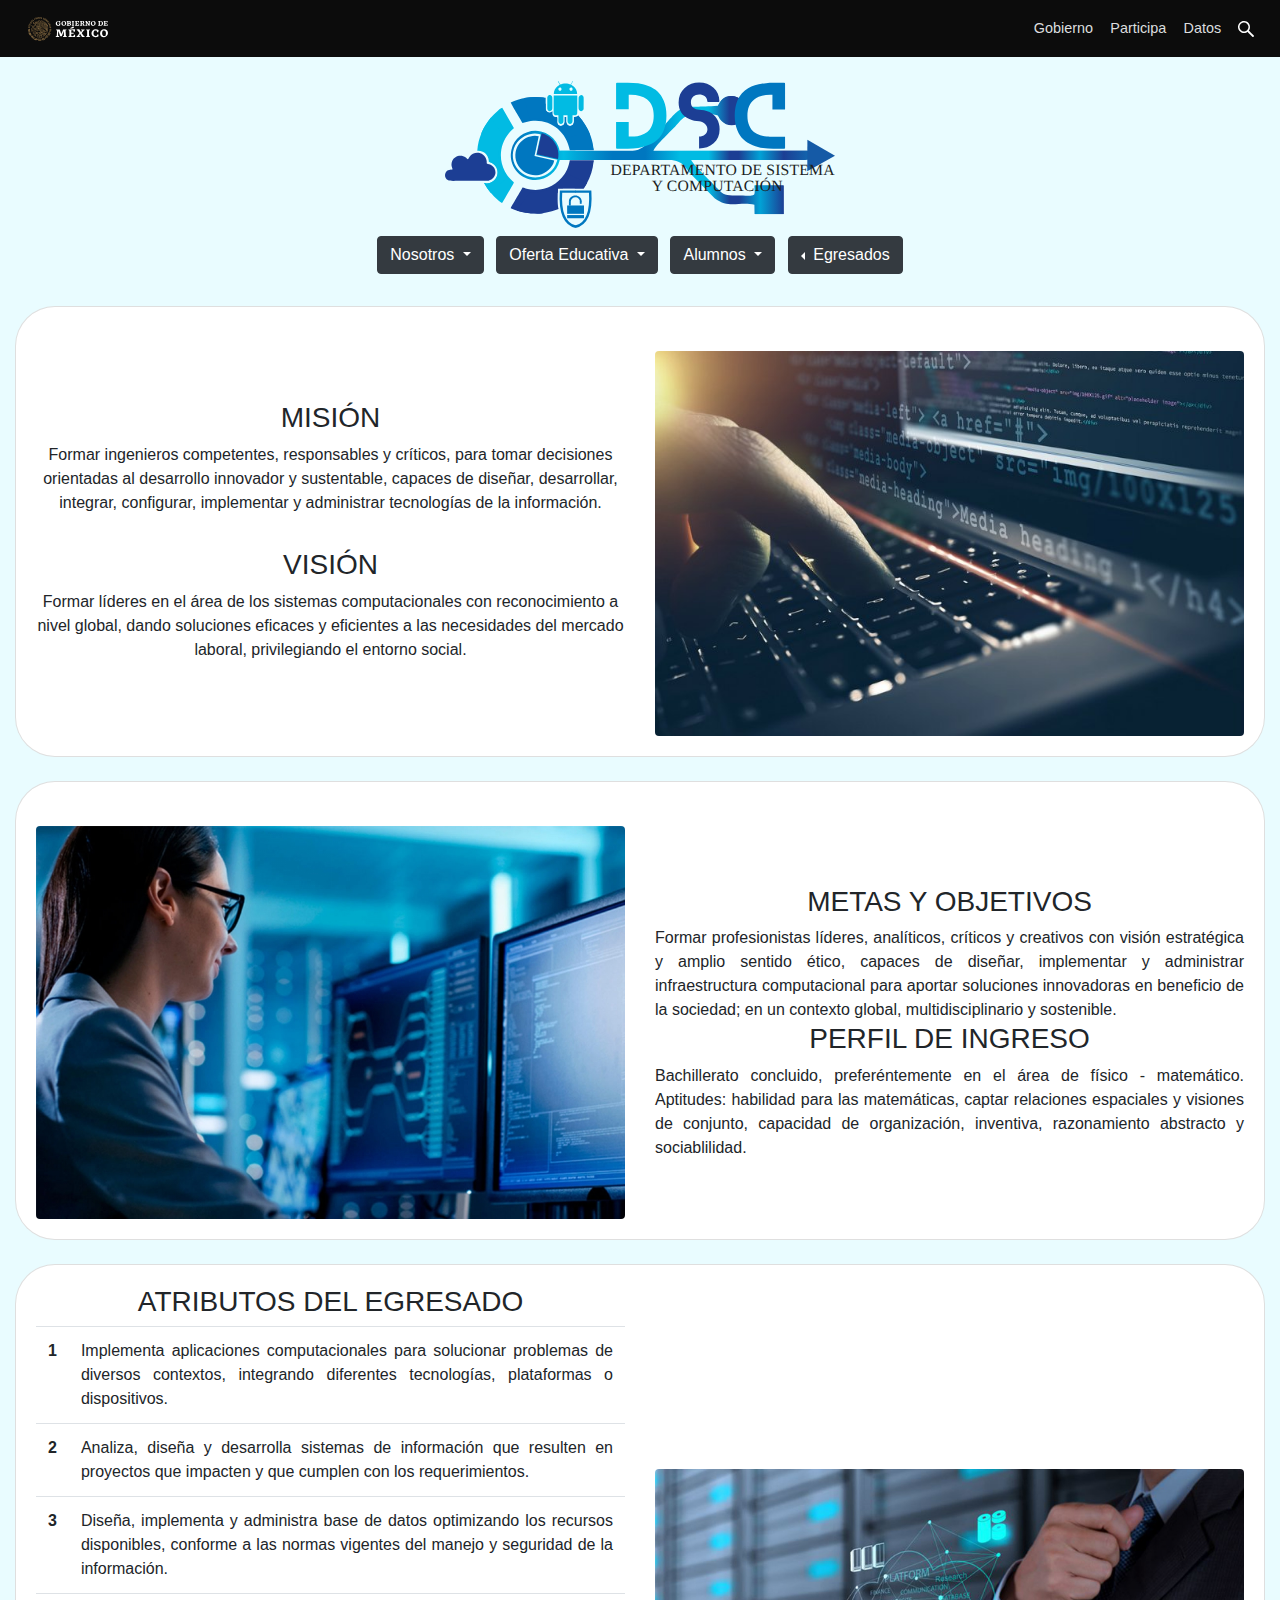
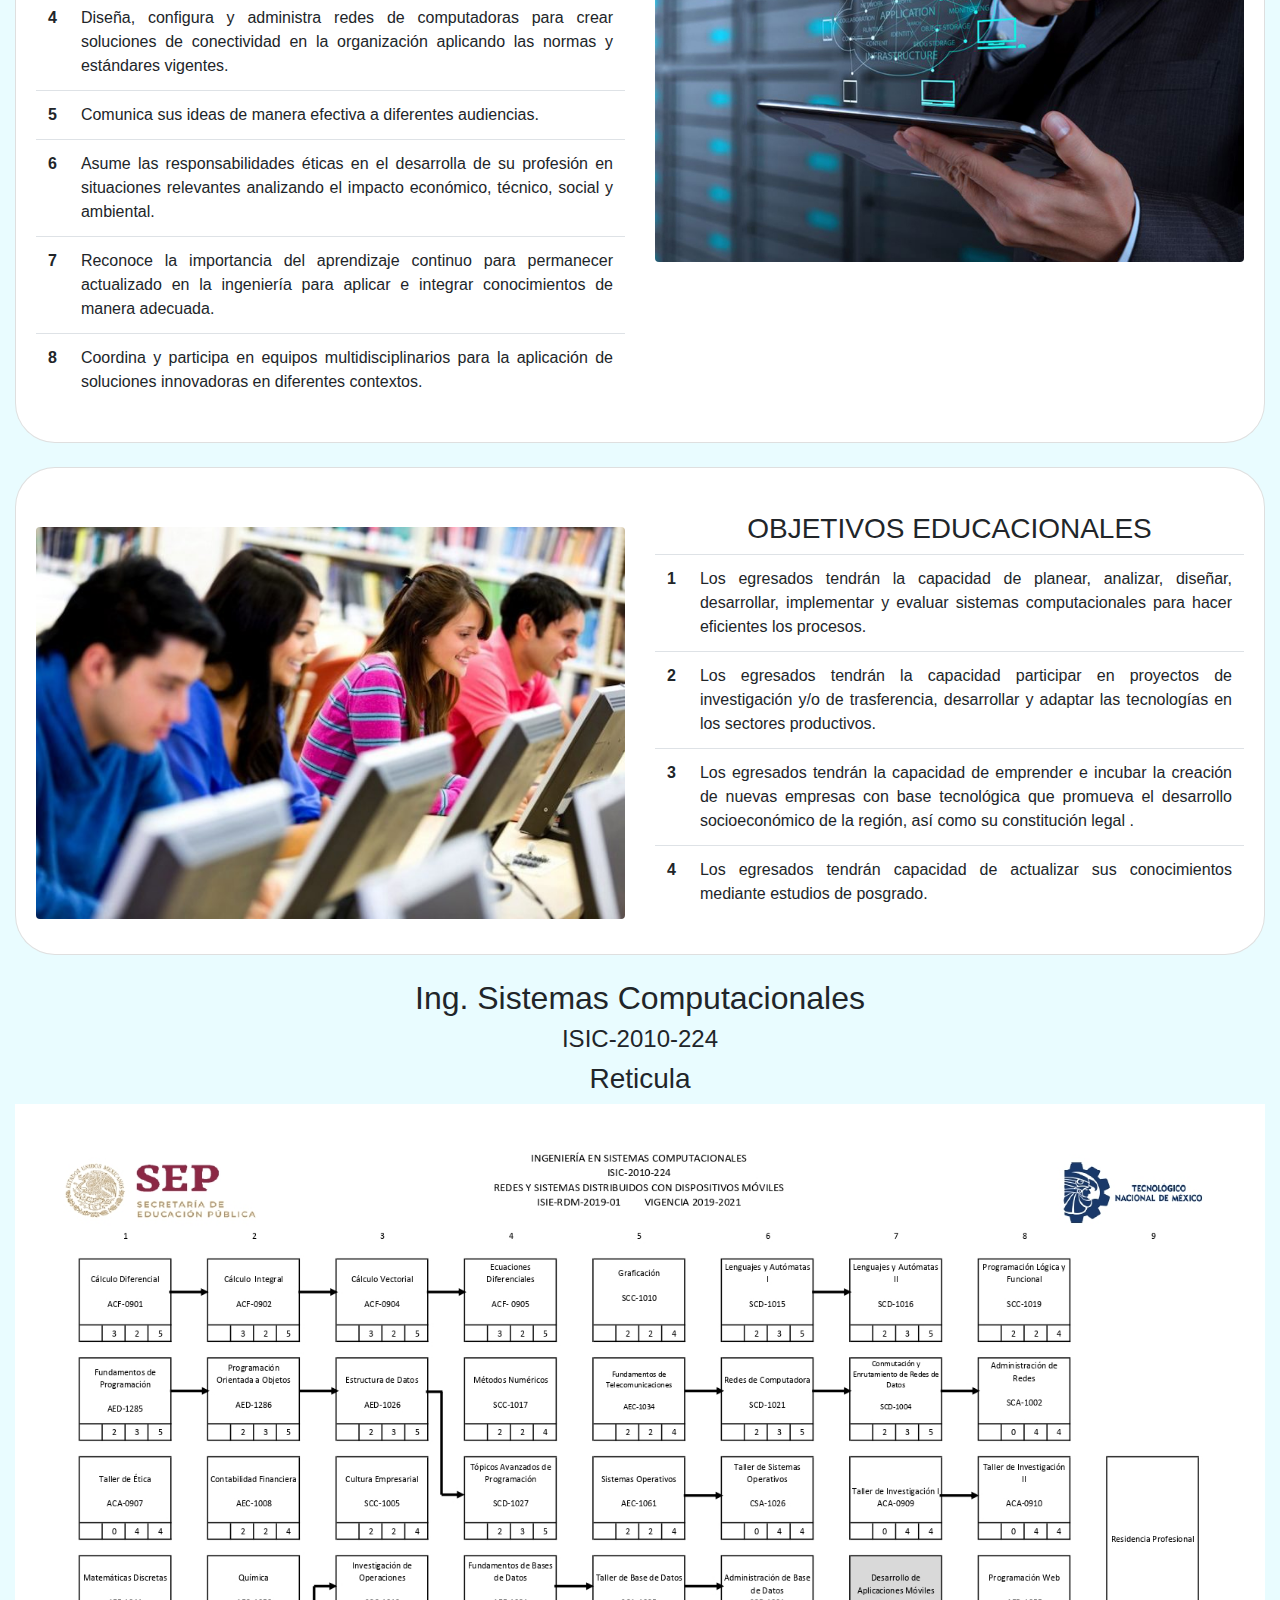
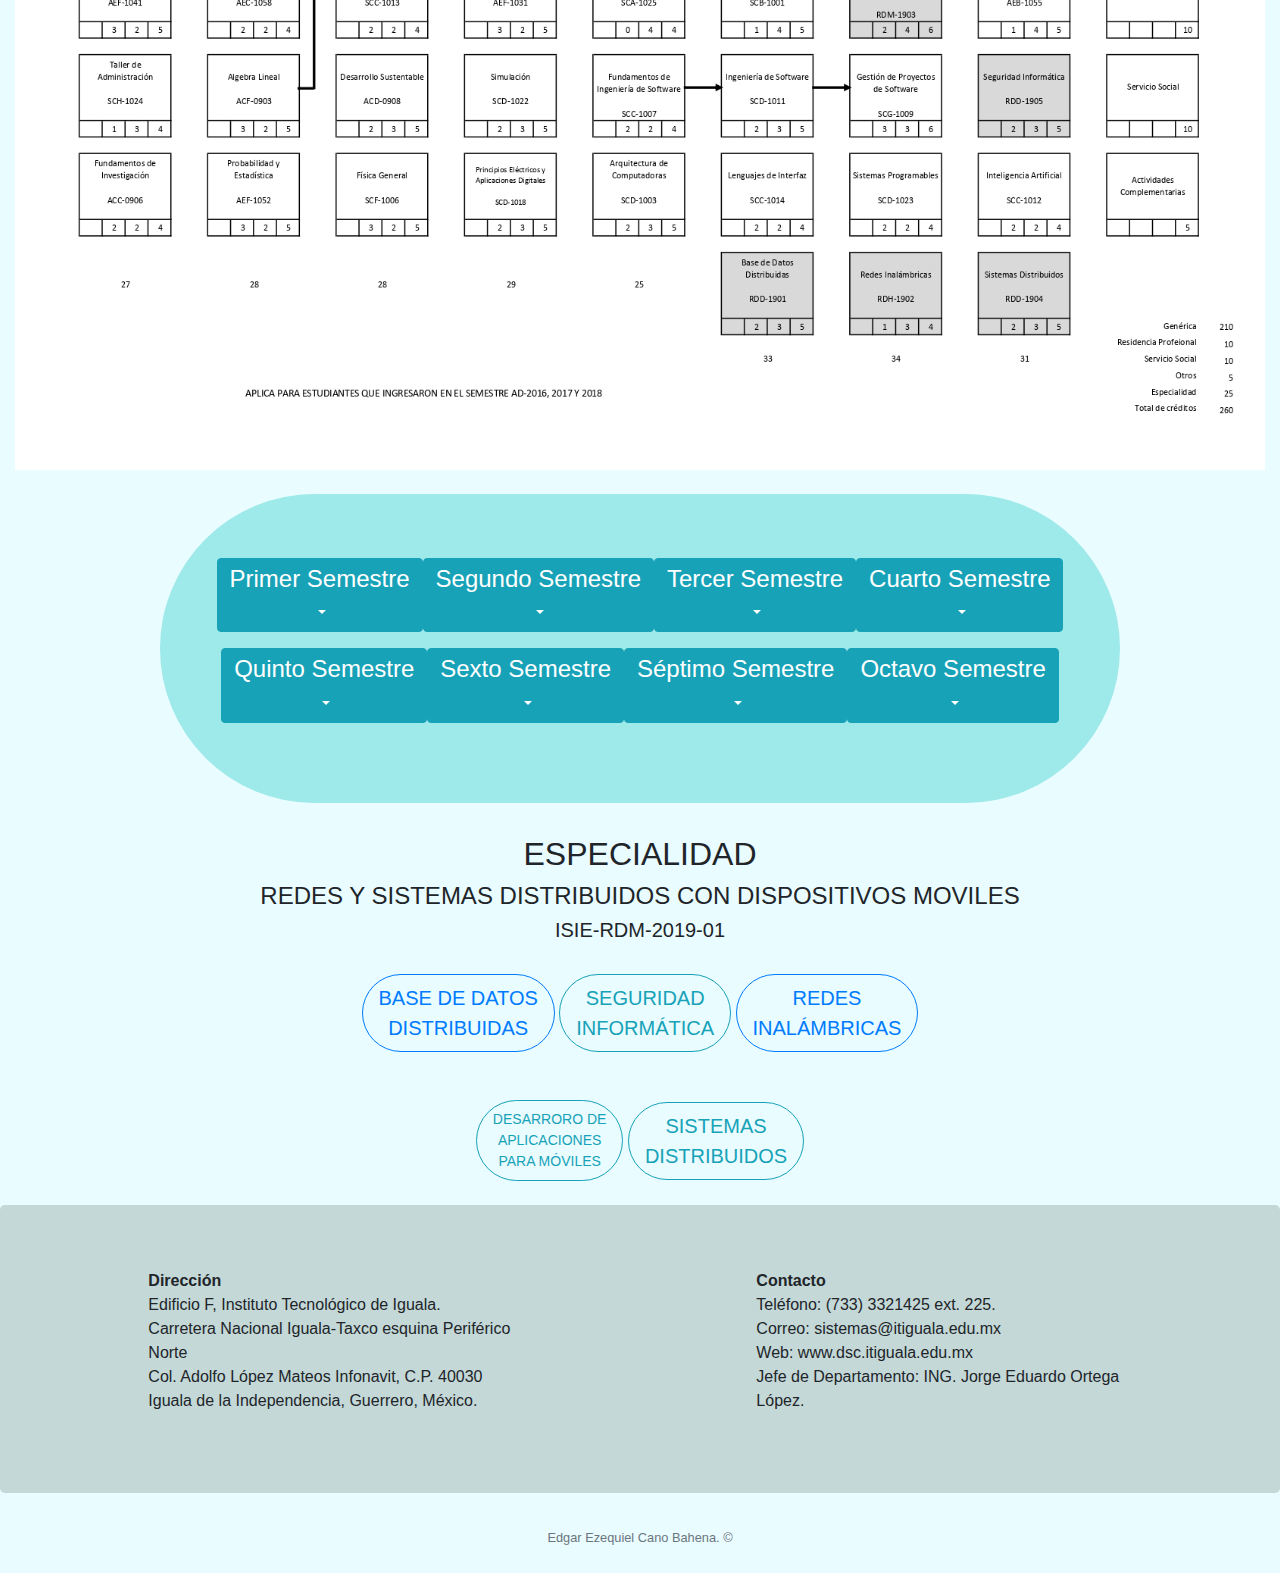
<file: ingSistemas.html>
<!DOCTYPE html>
<html lang="es">

<head>
  <meta charset="UTF-8">
  <meta name="viewport" content="width=device-width, initial-scale=1.0">
  <meta http-equiv="X-UA-Compatible" content="ie=edge">
  <title>Departamento de Sistemas Computacionales</title>
  <link rel="icon" tipe="image/png" href="assets/img/iconoDSC.png">
  <link rel="stylesheet" href="bootstrap-4.3.1-dist/css/bootstrap.min.css">
  <link rel="stylesheet" href="css/style.css">
  <meta name="theme-color" content="#d7f5fa" />
</head>

<body class="colorH justify-content-center">

    <div class="barra negro sticky-top">
        <a href="https://www.gob.mx/" class="col-1">
          <img class="gobmex" src="assets/img/GobMex.svg" alt="logotipo Gobierno de mexico">
        </a>
    
        <nav class="navegacion">
          <a href="https://www.gob.mx/gobierno">Gobierno</a>
          <a href="https://www.gob.mx/participa">Participa</a>
          <a href="https://datos.gob.mx/">Datos</a>
          <a class="navbar-brand" href="https://www.gob.mx/busqueda">
            <img class="lupita" src="assets/img/buscar.svg" alt="">
          </a>
        </nav>
      </div>
    
      <div class="container-fluid">
    
        <br>
    
        <div class="row justify-content-center">
          <div class="col-sm-6 col-md-5 text-center">
            <a class="col-sm-8 col-md-5 align-self-center" href="/"><img class="col-10 justify-content-center"
                src="assets/img/logoDSC.svg" alt=""></a>
          </div>
        </div>
    
        <nav class="justify-content-center navbar sticky-top-2 fondo">
    
          <!-- <a class="navbar-brand" href="/">Departamento de<br>Sistemas y Computación</a> -->
          <ul class="list-inline mb-0 d-lg-block text-center">
            <li class="list-inline-item">
              <div class="dropdown">
                <button class="btn btn-dark dropdown-toggle" type="button" id="dropdownMenuButton" data-toggle="dropdown"
                  aria-haspopup="true" aria-expanded="false">
                  Nosotros
                </button>
                <div class="dropdown-menu" aria-labelledby="dropdownMenuButton">
                  <a class="dropdown-item" href="historia.html">Historia</a>
                  <a class="dropdown-item" href="docentes.html">Docentes</a>
                  <a class="dropdown-item" href="normateca.html">Normateca</a>
                  <a class="dropdown-item" href="bibliotecaDigital.html">Biblioteca Digital</a>
                  <a class="dropdown-item" href="noticias.html">Noticias</a>
                  <a class="dropdown-item" href="proyectosInvestigacion.html">Proyectos de
                    Investigacion</a>
                </div>
              </div>
            </li>
    
    
            <li class="list-inline-item">
              <div class="dropdown">
                <button class="btn btn-dark dropdown-toggle" type="button" id="dropdownMenuButton" data-toggle="dropdown"
                  aria-haspopup="true" aria-expanded="false">
                  Oferta Educativa
                </button>
                <div class="dropdown-menu" aria-labelledby="dropdownMenuButton">
                  <a class="dropdown-item" href="ingSistemas.html">Ing. en Sistemas<br>Computacionales </a>
                  <a class="dropdown-item" href="ingInformatica.html">Ing. Informatica</a>
                </div>
              </div>
            </li>
    
            <li class="list-inline-item">
              <div class="dropdown">
                <button class="btn btn-dark dropdown-toggle" type="button" id="dropdownMenuButton" data-toggle="dropdown"
                  aria-haspopup="true" aria-expanded="false">
                  Alumnos
                </button>
                <div class="dropdown-menu" aria-labelledby="dropdownMenuButton">
                  <a class="dropdown-item" href="residenciasProfesionales.html">Residencias
                    Profesionales</a>
                  <a class="dropdown-item" href="creditosComplementarios.html">Creditos
                    Complementarios</a>
                </div>
              </div>
            </li>
            <li class="list-inline-item">
              <div class="btn-outline-group dropleft">
                <button type="button" class="btn btn-dark dropdown-toggle" data-toggle="dropdown" aria-haspopup="true"
                  aria-expanded="false">
                  Egresados
                </button>
                <div class="dropdown-menu">
                  <a class="dropdown-item" href="seguimientoEgresados.html">Seguimiento de
                    Egresados</a>
                </div>
              </div>
            </li>
          </ul>
        </nav>
        <br>
    <!-- MISION VISION -->
    <div class="card">
      <div class="card-body">
        <div class="row justify-content-around">
          <div class="col-sm-12 col-lg-6 align-self-center text-justify">
            <div class="row">
              <div class="col text-center">
                <h3 class="text-center">MISIÓN</h3>
                Formar ingenieros competentes, responsables y críticos, para tomar decisiones orientadas al desarrollo
                innovador
                y sustentable, capaces de diseñar, desarrollar, integrar, configurar, implementar y administrar
                tecnologías
                de
                la información.
                <br>
              </div>
            </div>
            <div class="row">
              <div class="col text-center">
                <h3 class="text-center"> <br> VISIÓN</h3>
                Formar líderes en el área de los sistemas computacionales con reconocimiento a nivel global, dando
                soluciones
                eficaces y eficientes a las necesidades del mercado laboral, privilegiando el entorno social.
              </div>
            </div>
          </div>
          <div class="col-sm-12 col-md-6">
            <br>
            <img class="img-fluid d-none d-lg-block float-left rounded align-self-center" src="assets/img/header.jpg"
              alt=""> <br>
          </div>
        </div>
      </div>
    </div>
    <br>
    <!-- METAS Y OBJETIVOS, PERFIN DE INGRISO-->
    <div class="card">
      <div class="card-body">
        <div class="row justify-content-around">
          <div class="col-sm-12 col-md-6">
            <br>
            <img class="img-fluid float-left rounded" src="assets/img/ingSistemas.jpg" alt=""> <br>
          </div>
          <div class="col-sm-12 col-lg-6 align-self-center text-justify">
            <div class="row">
              <div class="col">
                <br>
                <h3 class="text-center">METAS Y OBJETIVOS</h3>
                Formar profesionistas líderes, analíticos, críticos y creativos con visión estratégica y amplio sentido
                ético,
                capaces de diseñar, implementar y administrar infraestructura computacional para aportar soluciones
                innovadoras
                en beneficio de la sociedad; en un contexto global, multidisciplinario y sostenible.
              </div>
            </div>
            <div class="row">
              <div class="col">
                <h3 class="text-center">PERFIL DE INGRESO</h3>
                Bachillerato concluido, preferéntemente en el área de físico - matemático. Aptitudes: habilidad para las
                matemáticas, captar relaciones espaciales y visiones de conjunto, capacidad de organización, inventiva,
                razonamiento abstracto y sociablilidad.
              </div>
            </div>
          </div>
        </div>
      </div>
    </div>
    <br>
    <!-- ATRIBUTOS DEL EGRESADO -->
    <div class="card">
      <div class="card-body">
        <div class="row justify-content-around">
          <div class="col-sm-12 col-lg-6 text-justify">
            <table class="table thead-light table-hover">
              <h3 class="text-center text-uppercase">Atributos del egresado</h3>
              <tbody>
                <tr>
                  <th scope="row">1</th>
                  <td>Implementa aplicaciones computacionales para solucionar problemas de diversos contextos,
                    integrando diferentes tecnologías, plataformas o dispositivos.</td>
                </tr>
                <tr>
                  <th scope="row">2</th>
                  <td>Analiza, diseña y desarrolla sistemas de información que resulten en proyectos que impacten
                    y que cumplen con los requerimientos. </td>
                </tr>
                <tr>
                  <th scope="row">3</th>
                  <td>Diseña, implementa y administra base de datos optimizando los recursos disponibles, conforme
                    a las normas vigentes del manejo y seguridad de la información.</td>
                </tr>
                <tr>
                  <th scope="row">4</th>
                  <td>Diseña, configura y administra redes de computadoras para crear soluciones de conectividad en
                    la organización aplicando las normas y estándares vigentes.</td>
                </tr>
                <tr>
                  <th scope="row">5</th>
                  <td>Comunica sus ideas de manera efectiva a diferentes audiencias.</td>
                </tr>
                <tr>
                  <th scope="row">6</th>
                  <td>Asume las responsabilidades éticas en el desarrolla de su profesión en situaciones relevantes
                    analizando el impacto económico, técnico, social y ambiental.</td>
                </tr>
                <tr>
                  <th scope="row">7</th>
                  <td>Reconoce la importancia del aprendizaje continuo para permanecer actualizado en la ingeniería
                    para aplicar e integrar conocimientos de manera adecuada. </td>
                </tr>
                <tr>
                  <th scope="row">8</th>
                  <td>Coordina y participa en equipos multidisciplinarios para la aplicación de soluciones innovadoras
                    en diferentes contextos.</td>
                </tr>
              </tbody>
            </table>
          </div>
          <div class="col-sm-12 col-md-6 align-self-center">
            <br>
            <img class="img-fluid d-none d-lg-block float-left align-self-center rounded"
              src="assets/img/soluciones.jpg" alt=""> <br>
          </div>
        </div>
      </div>
    </div>
    <br>
    <!-- OBJETIVOS EDUCACIONALES -->
    <div class="card">
      <div class="card-body">
        <div class="row justify-content-around text-center">
          <div class="col-sm-12 col-md-6 align-self-center">
            <br>
            <img class="img-fluid float-left rounded" src="assets/img/educacion.jpg" alt=""> <br>
          </div>
          <div class="col-sm-12 col-lg-6 align-self-center text-justify">
            <table class="table thead-light table-hover">
              <br>
              <h3 class="text-center text-uppercase">Objetivos educacionales</h3>
              <tbody>
                <tr>
                  <th scope="row">1</th>
                  <td>Los egresados tendrán la capacidad de planear, analizar, diseñar, desarrollar, implementar y
                    evaluar sistemas computacionales para hacer eficientes los procesos.</td>
                </tr>
                <tr>
                  <th scope="row">2</th>
                  <td>Los egresados tendrán la capacidad participar en proyectos de investigación y/o de trasferencia,
                    desarrollar y adaptar las tecnologías en los sectores productivos. </td>
                </tr>
                <tr>
                  <th scope="row">3</th>
                  <td>Los egresados tendrán la capacidad de emprender e incubar la creación de nuevas empresas con base
                    tecnológica que promueva el desarrollo socioeconómico de la región, así como su constitución legal .
                  </td>
                </tr>
                <tr>
                  <th scope="row">4</th>
                  <td>Los egresados tendrán capacidad de actualizar sus conocimientos mediante estudios de posgrado.
                  </td>
                </tr>
              </tbody>
            </table>
          </div>
        </div>
      </div>
    </div>


    <div class="row">
      <div class="col text-center" id="titulos">
        <br>
        <h2>Ing. Sistemas Computacionales</h2>
        <h4>ISIC-2010-224</h4>
        <h3>Reticula</h3>
      </div>
    </div>
    <div class="row">
      <img class="col" src="assets/img/reticulaS.jpg" alt="" usemap="#reticulaS">
      <br>
    </div>

    <br>

    <!-- Nav Materias Por Semestres -->
    <div class="row justify-content-center">
      <nav
        class="col-sm-10 col-md-9 jumbotron justify-content-center btn-circulo2 navbar navbar-light static-top text-center colorM align-self-center">
        <!-- Primer Semestre -->
        <ul class="list-inline">
          <li class="list-inline-item">
            <div class="dropdown">
              <button class="btn btn-info dropdown-toggle" type="button" id="dropdownMenuButton" data-toggle="dropdown"
                aria-haspopup="true" aria-expanded="false">
                <H4>Primer Semestre</H4>
              </button>
              <div class="dropdown-menu" aria-labelledby="dropdownMenuButton">
                <a class="dropdown-item" href="assets/pdf/isc/semestre1/calculoDiferencial.pdf">Calculo Diferencial</a>
                <a class="dropdown-item" href="assets/pdf/isc/semestre1/fundamentosProgramacion.pdf">Fundamentos de
                  Programación</a>
                <a class="dropdown-item" href="assets/pdf/isc/semestre1/tallerEtica.pdf">Taller de Etica</a>
                <a class="dropdown-item" href="assets/pdf/isc/semestre1/matematicasDiscretas.pdf">Matematícas
                  Discretas</a>
                <a class="dropdown-item" href="assets/pdf/isc/semestre1/tallerAdministracion.pdf">Taller de
                  Administración</a>
                <a class="dropdown-item" href="assets/pdf/isc/semestre1/fundamentosInvestigacion.pdf">Fundamentos de
                  Investigacion</a>
              </div>
            </div>
          </li>
        </ul>

        <!-- Sengundo Semestre -->
        <ul class="list-inline">
          <li class="list-inline-item">
            <div class="dropdown">
              <button class="btn btn-info dropdown-toggle" type="button" id="dropdownMenuButton" data-toggle="dropdown"
                aria-haspopup="true" aria-expanded="false">
                <H4>Segundo Semestre</H4>

              </button>
              <div class="dropdown-menu" aria-labelledby="dropdownMenuButton">
                <a class="dropdown-item" href="assets/pdf/isc/semestre2/calculoIntegral.pdf">Calculo Integral</a>
                <a class="dropdown-item" href="assets/pdf/isc/semestre2/poo.pdf">Programación Orientada a Objetos</a>
                <a class="dropdown-item" href="assets/pdf/isc/semestre2/contabilidadFinanciera.pdf">Contabilidad
                  Financiera</a>
                <a class="dropdown-item" href="assets/pdf/isc/semestre2/quimica.pdf">Quimica</a>
                <a class="dropdown-item" href="assets/pdf/isc/semestre2/algebraLineal.pdf">Algebra Lineal</a>
                <a class="dropdown-item" href="assets/pdf/isc/semestre2/probabilidadEstadistica.pdf">Probabilidad y
                  Estadistica</a>
              </div>
            </div>
          </li>
        </ul>

        <!-- Tercer Semestre -->
        <ul class="list-inline">
          <li class="list-inline-item">
            <div class="dropdown">
              <button class="btn btn-info dropdown-toggle" type="button" id="dropdownMenuButton" data-toggle="dropdown"
                aria-haspopup="true" aria-expanded="false">
                <H4>Tercer Semestre</H4>

              </button>
              <div class="dropdown-menu" aria-labelledby="dropdownMenuButton">
                <a class="dropdown-item" href="assets/pdf/isc/semestre3/calculo.pdf">Calculo Vectorial</a>
                <a class="dropdown-item" href="assets/pdf/isc/semestre3/estructura.pdf">Estructura de Datos</a>
                <a class="dropdown-item" href="assets/pdf/isc/semestre3/cultura.pdf">Cultura Empresarial</a>
                <a class="dropdown-item" href="assets/pdf/isc/semestre3/investigacion.pdf">Investigación de
                  Operaciones</a>
                <a class="dropdown-item" href="assets/pdf/isc/semestre3/desarrollo.pdf">Desarrollo Sustentable</a>
                <a class="dropdown-item" href="assets/pdf/isc/semestre3/fisica.pdf">Fisica General</a>
              </div>
            </div>
          </li>
        </ul>

        <!-- Cuarto Semestre -->
        <ul class="list-inline">
          <li class="list-inline-item">
            <div class="dropdown">
              <button class="btn btn-info dropdown-toggle" type="button" id="dropdownMenuButton" data-toggle="dropdown"
                aria-haspopup="true" aria-expanded="false">
                <H4>Cuarto Semestre</H4>

              </button>
              <div class="dropdown-menu" aria-labelledby="dropdownMenuButton">
                <a class="dropdown-item" href="assets/pdf/isc/semestre4/ecuaciones.pdf">Ecuaciones Diferenciales</a>
                <a class="dropdown-item" href="assets/pdf/isc/semestre4/metodos.pdf">Metodos Numericos</a>
                <a class="dropdown-item" href="assets/pdf/isc/semestre4/topicos.pdf">Topicos Avanzados de
                  Programación</a>
                <a class="dropdown-item" href="assets/pdf/isc/semestre4/fundamentos.pdf">Fundamentos de Base de
                  Datos</a>
                <a class="dropdown-item" href="assets/pdf/isc/semestre4/simulacion.pdf">Simulación</a>
                <a class="dropdown-item" href="assets/pdf/isc/semestre4/principios.pdf">Principios Eléctricos y
                  Aplicaciones Digitales</a>
              </div>
            </div>
          </li>
        </ul>

        <!-- Quinto Semestre -->
        <ul class="list-inline">
          <li class="list-inline-item">
            <div class="dropdown">
              <button class="btn btn-info dropdown-toggle" type="button" id="dropdownMenuButton" data-toggle="dropdown"
                aria-haspopup="true" aria-expanded="false">
                <H4>Quinto Semestre</H4>

              </button>
              <div class="dropdown-menu" aria-labelledby="dropdownMenuButton">
                <a class="dropdown-item" href="assets/pdf/isc/semestre5/graficacion.pdf">Graficación</a>
                <a class="dropdown-item" href="assets/pdf/isc/semestre5/telecomunicaciones.pdf">Fundamentos de
                  Telecomunicaciones</a>
                <a class="dropdown-item" href="assets/pdf/isc/semestre5/sistemas.pdf">Sistemas Operativos</a>
                <a class="dropdown-item" href="assets/pdf/isc/semestre5/taller.pdf">Taller de Base de Datos</a>
                <a class="dropdown-item" href="assets/pdf/isc/semestre5/ingenieria.pdf">Fundamentos de Ingenieria de
                  Software</a>
                <a class="dropdown-item" href="assets/pdf/isc/semestre5/arquitectura.pdf">Arquitectura de
                  Computadoras</a>
              </div>
            </div>
          </li>
        </ul>

        <!-- Sexto Semestre -->
        <ul class="list-inline">
          <li class="list-inline-item">
            <div class="dropdown">
              <button class="btn btn-info dropdown-toggle" type="button" id="dropdownMenuButton" data-toggle="dropdown"
                aria-haspopup="true" aria-expanded="false">
                <H4>Sexto Semestre</H4>

              </button>
              <div class="dropdown-menu" aria-labelledby="dropdownMenuButton">
                <a class="dropdown-item" href="assets/pdf/isc/semestre6/automatas.pdf">Lenguajes y Autómatas I</a>
                <a class="dropdown-item" href="assets/pdf/isc/semestre6/redes.pdf">Redes de Computadoras</a>
                <a class="dropdown-item" href="assets/pdf/isc/semestre6/taller.pdf">Taller de Sistemas Operativos</a>
                <a class="dropdown-item" href="assets/pdf/isc/semestre6/administracion.pdf">Administración de Base de
                  Datos</a>
                <a class="dropdown-item" href="assets/pdf/isc/semestre6/ingenieria.pdf">Ingenieria de Software</a>
                <a class="dropdown-item" href="assets/pdf/isc/semestre6/interfaz.pdf">Lenguaje de Interfaz</a>
                <a class="dropdown-item" href="assets/pdf/isc/especialidades/01 Bases de Datos Distribuidasok.pdf">Base
                  de Datos Distribuidas</a>
              </div>
            </div>
          </li>
        </ul>

        <!-- Septimo Semestre -->
        <ul class="list-inline">
          <li class="list-inline-item">
            <div class="dropdown">
              <button class="btn btn-info dropdown-toggle" type="button" id="dropdownMenuButton" data-toggle="dropdown"
                aria-haspopup="true" aria-expanded="false">
                <H4>Séptimo Semestre</H4>

              </button>
              <div class="dropdown-menu" aria-labelledby="dropdownMenuButton">
                <a class="dropdown-item" href="assets/pdf/isc/semestre7/lenguajes.pdf">Lenguajes y Automatas II</a>
                <a class="dropdown-item" href="assets/pdf/isc/semestre7/conmutacion.pdf">Conmutacion y Enrutamiento de
                  Redes de Datos</a>
                <a class="dropdown-item" href="assets/pdf/isc/semestre7/taller.pdf">Taller de Investigacion I</a>
                <a class="dropdown-item"
                  href="assets/pdf/isc/especialidades/04 Desarrollo de aplicaciones para móvilesok.pdf">Desarrollo de
                  aplicaciones Moviles</a>
                <a class="dropdown-item" href="assets/pdf/isc/semestre7/gestion.pdf">Gestion de Proyectos de
                  Software</a>
                <a class="dropdown-item" href="assets/pdf/isc/semestre7/sistemas.pdf">Sistemas Programables</a>
                <a class="dropdown-item" href="assets/pdf/isc/especialidades/03 Redes Inalambricasok.pdf">Redes
                  Inalambricas</a>
              </div>
            </div>
          </li>
        </ul>

        <!-- Octavo Semestre -->
        <ul class="list-inline">
          <li class="list-inline-item">
            <div class="dropdown">
              <button class="btn btn-info dropdown-toggle" type="button" id="dropdownMenuButton" data-toggle="dropdown"
                aria-haspopup="true" aria-expanded="false">
                <H4>Octavo Semestre</H4>

              </button>
              <div class="dropdown-menu" aria-labelledby="dropdownMenuButton">
                <a class="dropdown-item" href="assets/pdf/isc/semestre8/logica.pdf">Programacion Logica y Funcional</a>
                <a class="dropdown-item" href="assets/pdf/isc/semestre8/administracion.pdf">Administracion de Redes</a>
                <a class="dropdown-item" href="assets/pdf/isc/semestre8/taller.pdf">Taller de Investigacion II</a>
                <a class="dropdown-item" href="assets/pdf/isc/semestre8/web.pdf">Programacion Web</a>
                <a class="dropdown-item" href="assets/pdf/isc/especialidades/02 Seguridad Informaticaok.pdf">Seguridad
                  Informatica</a>
                <a class="dropdown-item" href="assets/pdf/isc/semestre8/inteligencia.pdf">Inteligencia Artificial</a>
                <a class="dropdown-item" href="assets/pdf/isc/especialidades/05 Sistemas DistribuidosoK.pdf">Sistemas
                  Distribuidos</a>
              </div>
            </div>
          </li>
        </ul>
      </nav>
    </div>


    <div class="row justify-content-center">
      <div class="col text-center">
        <h2>ESPECIALIDAD</h2>
        <h4>REDES Y SISTEMAS DISTRIBUIDOS CON DISPOSITIVOS MOVILES</h4>
        <h5>ISIE-RDM-2019-01</h5>
      </div>
    </div>
    <br>

    <div class="row text-center">
      <div class="col">
        <a class="btn btn-outline-primary btn-lg btn-circulo"
          href="assets/pdf/isc/especialidades/01 Bases de Datos Distribuidasok.pdf" role="button">BASE DE
          DATOS<br>DISTRIBUIDAS</a>
        <a class="btn btn-outline-info btn-lg btn-circulo"
          href="assets/pdf/isc/especialidades/02 Seguridad Informaticaok.pdf" role="button">SEGURIDAD<br>INFORMÁTICA</a>
        <a class="btn btn-outline-primary btn-lg btn-circulo"
          href="assets/pdf/isc/especialidades/03 Redes Inalambricasok.pdf" role="button">REDES<br>INALÁMBRICAS</a>
      </div>
    </div>
    <BR></BR>
    <div class="row text-center">
      <div class="col">
        <a class="btn btn-outline-info btn-lg tamaño btn-circulo"
          href="assets/pdf/isc/especialidades/04 Desarrollo de aplicaciones para móvilesok.pdf" role="button">DESARRORO
          DE<br>APLICACIONES<br>PARA MÓVILES</a>
        <a class="btn btn-outline-info btn-lg btn-circulo"
          href="assets/pdf/isc/especialidades/05 Sistemas DistribuidosoK.pdf" role="button">SISTEMAS<br>DISTRIBUIDOS</a>

      </div>
    </div>
    <br>

    <footer class="row justify-content-around jumbotron colorF">
      <address class="col-12 col-md-4">
        <strong>Dirección</strong><br>
        Edificio F, Instituto Tecnológico de Iguala.<br>
        Carretera Nacional Iguala-Taxco esquina Periférico Norte<br>
        Col. Adolfo López Mateos Infonavit, C.P. 40030<br>
        Iguala de la Independencia, Guerrero, México.
      </address>
      <address class="col-12 col-md-4">
        <strong>Contacto</strong><br>
        Teléfono: (733) 3321425 ext. 225.<br>
        Correo: sistemas@itiguala.edu.mx<br>
        Web: www.dsc.itiguala.edu.mx<br>
        Jefe de Departamento: ING. Jorge Eduardo Ortega López.
      </address>
    </footer>

    <div class="row text-center">
      <div class="col-12 text-center">
        <small class="text-muted">Edgar Ezequiel Cano Bahena. &copy;</small>
        <br>
      </div>
      <div class="col">
        <br>
      </div>
      <br>
    </div>
  </div>

  <script src="assets/jquery-3.4.1.min.js"></script>
  <script src="bootstrap-4.3.1-dist/js/bootstrap.min.js"></script>
</body>

</html>
</file>
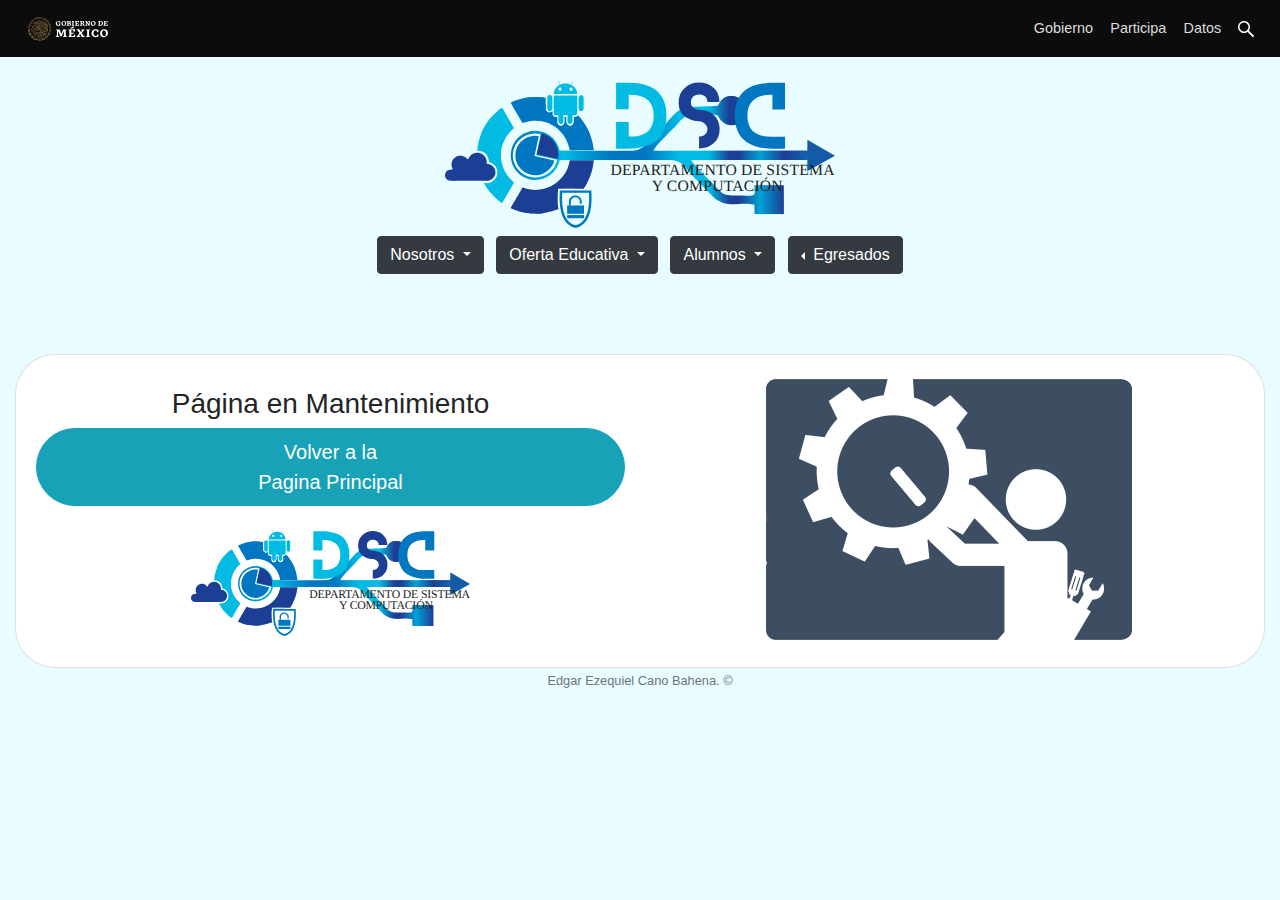
<file: Mantenimiento.html>
<!DOCTYPE html>
<html lang="es">

<head>
    <meta charset="UTF-8">
    <meta name="viewport" content="width=device-width, initial-scale=1.0">
    <meta http-equiv="X-UA-Compatible" content="ie=edge">
    <title>Departamento de Sistemas Computacionales</title>
    <link rel="stylesheet" href="bootstrap-4.3.1-dist/css/bootstrap.min.css">
    <link rel="stylesheet" href="css/style.css">
</head>

<body class="colorH">

        <div class="barra negro sticky-top">
                <a href="https://www.gob.mx/" class="col-1">
                  <img class="gobmex" src="assets/img/GobMex.svg" alt="logotipo Gobierno de mexico">
                </a>
            
                <nav class="navegacion">
                  <a href="https://www.gob.mx/gobierno">Gobierno</a>
                  <a href="https://www.gob.mx/participa">Participa</a>
                  <a href="https://datos.gob.mx/">Datos</a>
                  <a class="navbar-brand" href="https://www.gob.mx/busqueda">
                    <img class="lupita" src="assets/img/buscar.svg" alt="">
                  </a>
                </nav>
              </div>
            
              <div class="container-fluid">
            
                <br>
            
                <div class="row justify-content-center">
                  <div class="col-sm-6 col-md-5 text-center">
                    <a class="col-sm-8 col-md-5 align-self-center" href="/"><img class="col-10 justify-content-center"
                        src="assets/img/logoDSC.svg" alt=""></a>
                  </div>
                </div>
            
                <nav class="justify-content-center navbar sticky-top-2 fondo">
            
                  <!-- <a class="navbar-brand" href="/">Departamento de<br>Sistemas y Computación</a> -->
                  <ul class="list-inline mb-0 d-lg-block text-center">
                    <li class="list-inline-item">
                      <div class="dropdown">
                        <button class="btn btn-dark dropdown-toggle" type="button" id="dropdownMenuButton" data-toggle="dropdown"
                          aria-haspopup="true" aria-expanded="false">
                          Nosotros
                        </button>
                        <div class="dropdown-menu" aria-labelledby="dropdownMenuButton">
                          <a class="dropdown-item" href="historia.html">Historia</a>
                          <a class="dropdown-item" href="docentes.html">Docentes</a>
                          <a class="dropdown-item" href="normateca.html">Normateca</a>
                          <a class="dropdown-item" href="bibliotecaDigital.html">Biblioteca Digital</a>
                          <a class="dropdown-item" href="noticias.html">Noticias</a>
                          <a class="dropdown-item" href="proyectosInvestigacion.html">Proyectos de
                            Investigacion</a>
                        </div>
                      </div>
                    </li>
            
            
                    <li class="list-inline-item">
                      <div class="dropdown">
                        <button class="btn btn-dark dropdown-toggle" type="button" id="dropdownMenuButton" data-toggle="dropdown"
                          aria-haspopup="true" aria-expanded="false">
                          Oferta Educativa
                        </button>
                        <div class="dropdown-menu" aria-labelledby="dropdownMenuButton">
                          <a class="dropdown-item" href="ingSistemas.html">Ing. en Sistemas<br>Computacionales </a>
                          <a class="dropdown-item" href="ingInformatica.html">Ing. Informatica</a>
                        </div>
                      </div>
                    </li>
            
                    <li class="list-inline-item">
                      <div class="dropdown">
                        <button class="btn btn-dark dropdown-toggle" type="button" id="dropdownMenuButton" data-toggle="dropdown"
                          aria-haspopup="true" aria-expanded="false">
                          Alumnos
                        </button>
                        <div class="dropdown-menu" aria-labelledby="dropdownMenuButton">
                          <a class="dropdown-item" href="residenciasProfesionales.html">Residencias
                            Profesionales</a>
                          <a class="dropdown-item" href="creditosComplementarios.html">Creditos
                            Complementarios</a>
                        </div>
                      </div>
                    </li>
                    <li class="list-inline-item">
                      <div class="btn-outline-group dropleft">
                        <button type="button" class="btn btn-dark dropdown-toggle" data-toggle="dropdown" aria-haspopup="true"
                          aria-expanded="false">
                          Egresados
                        </button>
                        <div class="dropdown-menu">
                          <a class="dropdown-item" href="seguimientoEgresados.html">Seguimiento de
                            Egresados</a>
                        </div>
                      </div>
                    </li>
                  </ul>
                </nav>
                <br>

    <div class="container-fluid">
        <div class="row justify-content-center">
            <br>
            <br>
            <div class="col-12"> <br> </div>
            <div class="card">
                <div class="card-body">
                    <div class="row justify-content-around">
                        <div class="col-sm-12 col-lg-6 text-justify align-self-center text-center">
                            <h3> Página en Mantenimiento</h3>
                            <a class="btn btn-info btn-lg btn-circulo btn-block" href="/" role="button">Volver a la <br>
                                Pagina Principal</a>
                            <br>

                            <div class="row justify-content-center">
                                <div class="col-ms-10 col-md-6 justify-content-center">
                                    <img class="img-fluid rounded" src="assets/img/logoDSC.svg" alt="">
                                </div>
                            </div>
                        </div>

                        <br>
                        <div class="col-sm-12 col-lg-6 text-justify align-self-center text-center">
                            <img class="img-fluid rounded" src="assets/img/mantenimiento.gif" alt="">
                        </div>
                    </div>
                </div>
            </div>
        </div>
    </div>

    <div class="row text-center">
        <div class="col-12 text-center">
            <small class="text-muted">Edgar Ezequiel Cano Bahena. &copy;</small>
            <br>
        </div>
        <div class="col">
            <br>
        </div>
        <br>
    </div>

    <script src="assets/jquery-3.4.1.min.js"></script>
    <script src="bootstrap-4.3.1-dist/js/bootstrap.min.js"></script>
</body>

</html>
</file>
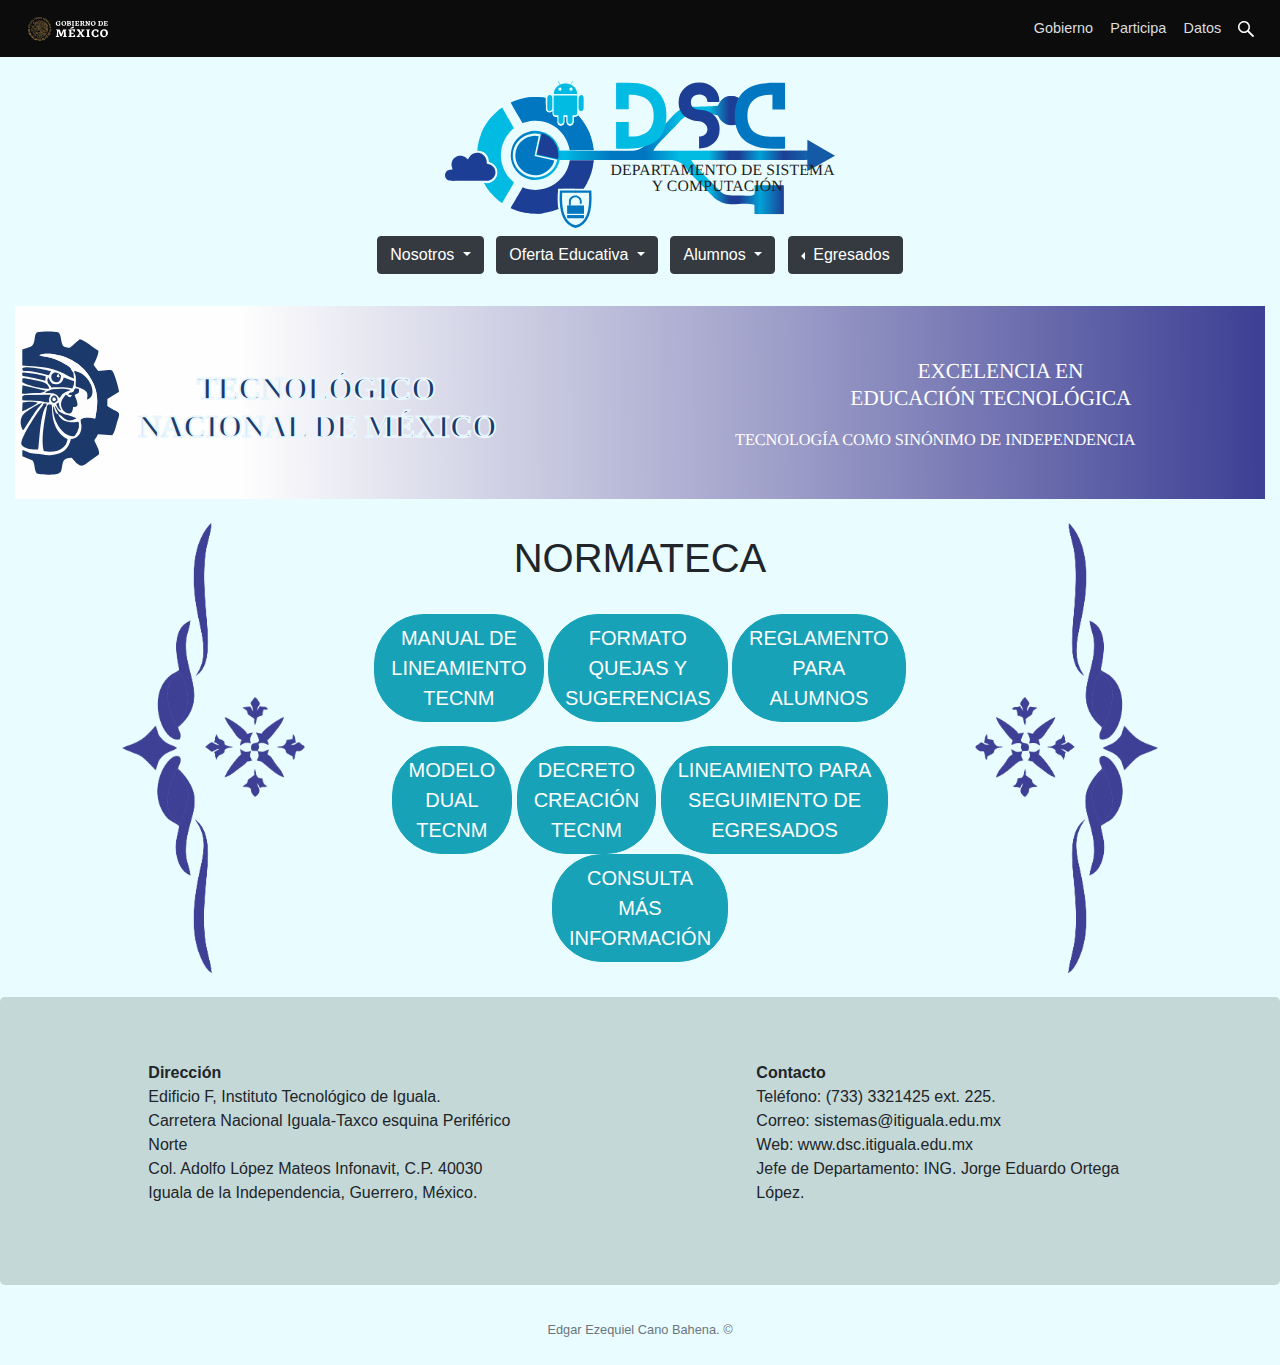
<file: normateca.html>
<!DOCTYPE html>
<html lang="es">

<head>
  <meta charset="UTF-8">
  <meta name="viewport" content="width=device-width, initial-scale=1.0">
  <meta http-equiv="X-UA-Compatible" content="ie=edge">
  <title>Departamento de Sistemas Computacionales</title>
  <link rel="icon" tipe="image/png" href="assets/img/iconoDSC.png">
  <link rel="stylesheet" href="bootstrap-4.3.1-dist/css/bootstrap.min.css">
  <link rel="stylesheet" href="css/style.css">
  <meta name="theme-color" content="#d7f5fa" />
</head>

<body class="colorH justify-content-center">

    <div class="barra negro sticky-top">
        <a href="https://www.gob.mx/" class="col-1">
          <img class="gobmex" src="assets/img/GobMex.svg" alt="logotipo Gobierno de mexico">
        </a>
    
        <nav class="navegacion">
          <a href="https://www.gob.mx/gobierno">Gobierno</a>
          <a href="https://www.gob.mx/participa">Participa</a>
          <a href="https://datos.gob.mx/">Datos</a>
          <a class="navbar-brand" href="https://www.gob.mx/busqueda">
            <img class="lupita" src="assets/img/buscar.svg" alt="">
          </a>
        </nav>
      </div>
    
      <div class="container-fluid">
    
        <br>
    
        <div class="row justify-content-center">
          <div class="col-sm-6 col-md-5 text-center">
            <a class="col-sm-8 col-md-5 align-self-center" href="/"><img class="col-10 justify-content-center"
                src="assets/img/logoDSC.svg" alt=""></a>
          </div>
        </div>
    
        <nav class="justify-content-center navbar sticky-top-2 fondo">
    
          <!-- <a class="navbar-brand" href="/">Departamento de<br>Sistemas y Computación</a> -->
          <ul class="list-inline mb-0 d-lg-block text-center">
            <li class="list-inline-item">
              <div class="dropdown">
                <button class="btn btn-dark dropdown-toggle" type="button" id="dropdownMenuButton" data-toggle="dropdown"
                  aria-haspopup="true" aria-expanded="false">
                  Nosotros
                </button>
                <div class="dropdown-menu" aria-labelledby="dropdownMenuButton">
                  <a class="dropdown-item" href="historia.html">Historia</a>
                  <a class="dropdown-item" href="docentes.html">Docentes</a>
                  <a class="dropdown-item" href="normateca.html">Normateca</a>
                  <a class="dropdown-item" href="bibliotecaDigital.html">Biblioteca Digital</a>
                  <a class="dropdown-item" href="noticias.html">Noticias</a>
                  <a class="dropdown-item" href="proyectosInvestigacion.html">Proyectos de
                    Investigacion</a>
                </div>
              </div>
            </li>
    
    
            <li class="list-inline-item">
              <div class="dropdown">
                <button class="btn btn-dark dropdown-toggle" type="button" id="dropdownMenuButton" data-toggle="dropdown"
                  aria-haspopup="true" aria-expanded="false">
                  Oferta Educativa
                </button>
                <div class="dropdown-menu" aria-labelledby="dropdownMenuButton">
                  <a class="dropdown-item" href="ingSistemas.html">Ing. en Sistemas<br>Computacionales </a>
                  <a class="dropdown-item" href="ingInformatica.html">Ing. Informatica</a>
                </div>
              </div>
            </li>
    
            <li class="list-inline-item">
              <div class="dropdown">
                <button class="btn btn-dark dropdown-toggle" type="button" id="dropdownMenuButton" data-toggle="dropdown"
                  aria-haspopup="true" aria-expanded="false">
                  Alumnos
                </button>
                <div class="dropdown-menu" aria-labelledby="dropdownMenuButton">
                  <a class="dropdown-item" href="residenciasProfesionales.html">Residencias
                    Profesionales</a>
                  <a class="dropdown-item" href="creditosComplementarios.html">Creditos
                    Complementarios</a>
                </div>
              </div>
            </li>
            <li class="list-inline-item">
              <div class="btn-outline-group dropleft">
                <button type="button" class="btn btn-dark dropdown-toggle" data-toggle="dropdown" aria-haspopup="true"
                  aria-expanded="false">
                  Egresados
                </button>
                <div class="dropdown-menu">
                  <a class="dropdown-item" href="seguimientoEgresados.html">Seguimiento de
                    Egresados</a>
                </div>
              </div>
            </li>
          </ul>
        </nav>
        <br>

    <div class="row justify-content-center">
      <img class="col rounded" src="assets/img/header1.1.svg" alt="">
    </div>

    <br>
    <!-- Adorno -->
    <div class="row justify-content-center">
      <div class="col-2 d-none d-md-block">
        <div class="row justify-content-center">
          <img class="col" src="assets/img/der.png" alt="">
        </div>
      </div>


      <!-- Botones -->
      <div class="col-sm-12 col-md-6 align-self-center">
        <div class="row text-center">
          <div class="col">
            <h1>NORMATECA</h1>
            <br>
          </div>
        </div>
        <div class="row text-center">
          <div class="col">
            <a class="btn btn-info btn-lg btn-circulo" href="assets/pdf/NORMATECA/Manual_de_Lineamientos_TecNM.pdf"
              role="button">MANUAL DE <br>LINEAMIENTO <br>TECNM</a>
            <a class="btn btn-info btn-lg btn-circulo"
              href="assets/pdf/NORMATECA/ITI-SGI-PC-028-01 Formato de quejas.pdf" role="button">FORMATO<br> QUEJAS Y
              <br>SUGERENCIAS</a>
              <a class="btn btn-info btn-lg btn-circulo" href="assets/pdf/NORMATECA/Reglamento_para_alumnos.pdf"
                role="button">REGLAMENTO <br>PARA <br>ALUMNOS</a>
          </div>
        </div>
        <br>
        <div class="row text-center">
          <div class="col">
            <a class="btn btn-info btn-lg btn-circulo" href="assets/pdf/NORMATECA/Modelo_Dual-TecNM.pdf"
              role="button">MODELO <br>DUAL <br>TECNM</a>
            <a class="btn btn-info btn-lg btn-circulo"
              href="assets/pdf/NORMATECA/Decreto_creacion_Tecnologico_Nacional_de_Mexico.pdf" role="button">DECRETO<br>
              CREACIÓN <br>TECNM</a>
            <a class="btn btn-info btn-lg btn-circulo" href="assets/pdf/NORMATECA/Seguimiento de egresados TecNM.pdf" role="button">LINEAMIENTO PARA <br> SEGUIMIENTO DE <br> EGRESADOS</a>
            <a class="btn btn-info btn-lg btn-circulo" href="/" role="button">CONSULTA<br> MÁS<br> INFORMACIÓN</a>
          </div>
        </div>
      </div>

      <!-- Adorno -->
      <div class="col-2 d-none d-md-block">
        <div class="row justify-content-center">
          <img class="col" src="assets/img/izq.png" alt="">
        </div>
      </div>

      <br>
    </div>

    <br>

    <footer class="row justify-content-around jumbotron colorF">
      <address class="col-12 col-md-4">
        <strong>Dirección</strong><br>
        Edificio F, Instituto Tecnológico de Iguala.<br>
        Carretera Nacional Iguala-Taxco esquina Periférico Norte<br>
        Col. Adolfo López Mateos Infonavit, C.P. 40030<br>
        Iguala de la Independencia, Guerrero, México.
      </address>
      <address class="col-12 col-md-4">
        <strong>Contacto</strong><br>
        Teléfono: (733) 3321425 ext. 225.<br>
        Correo: sistemas@itiguala.edu.mx<br>
        Web: www.dsc.itiguala.edu.mx<br>
        Jefe de Departamento: ING. Jorge Eduardo Ortega López.
      </address>
    </footer>

    <div class="row text-center">
      <div class="col-12 text-center">
        <small class="text-muted">Edgar Ezequiel Cano Bahena. &copy;</small>
        <br>
      </div>
      <div class="col">
        <br>
      </div>
      <br>
    </div>
  </div>
  </div>

  <script src="assets/jquery-3.4.1.min.js"></script>
  <script src="bootstrap-4.3.1-dist/js/bootstrap.min.js"></script>
</body>

</html>
</file>
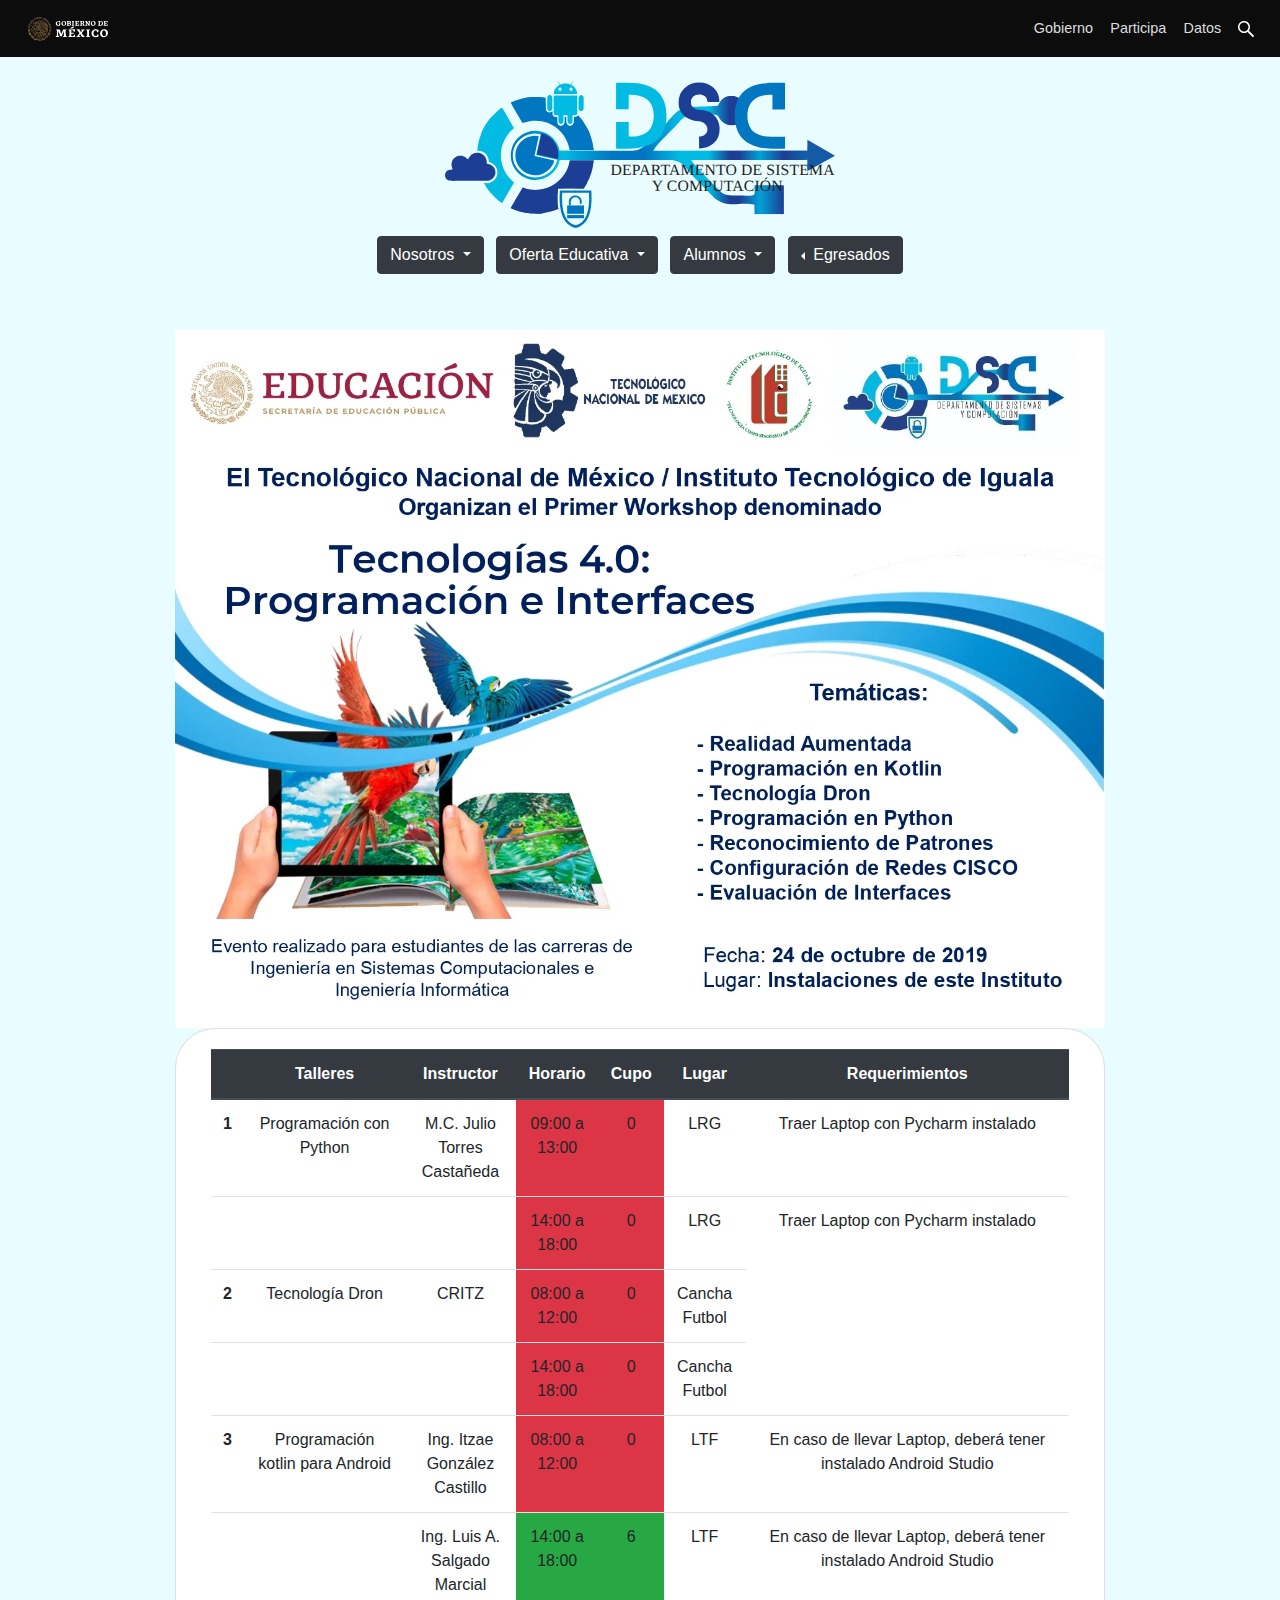
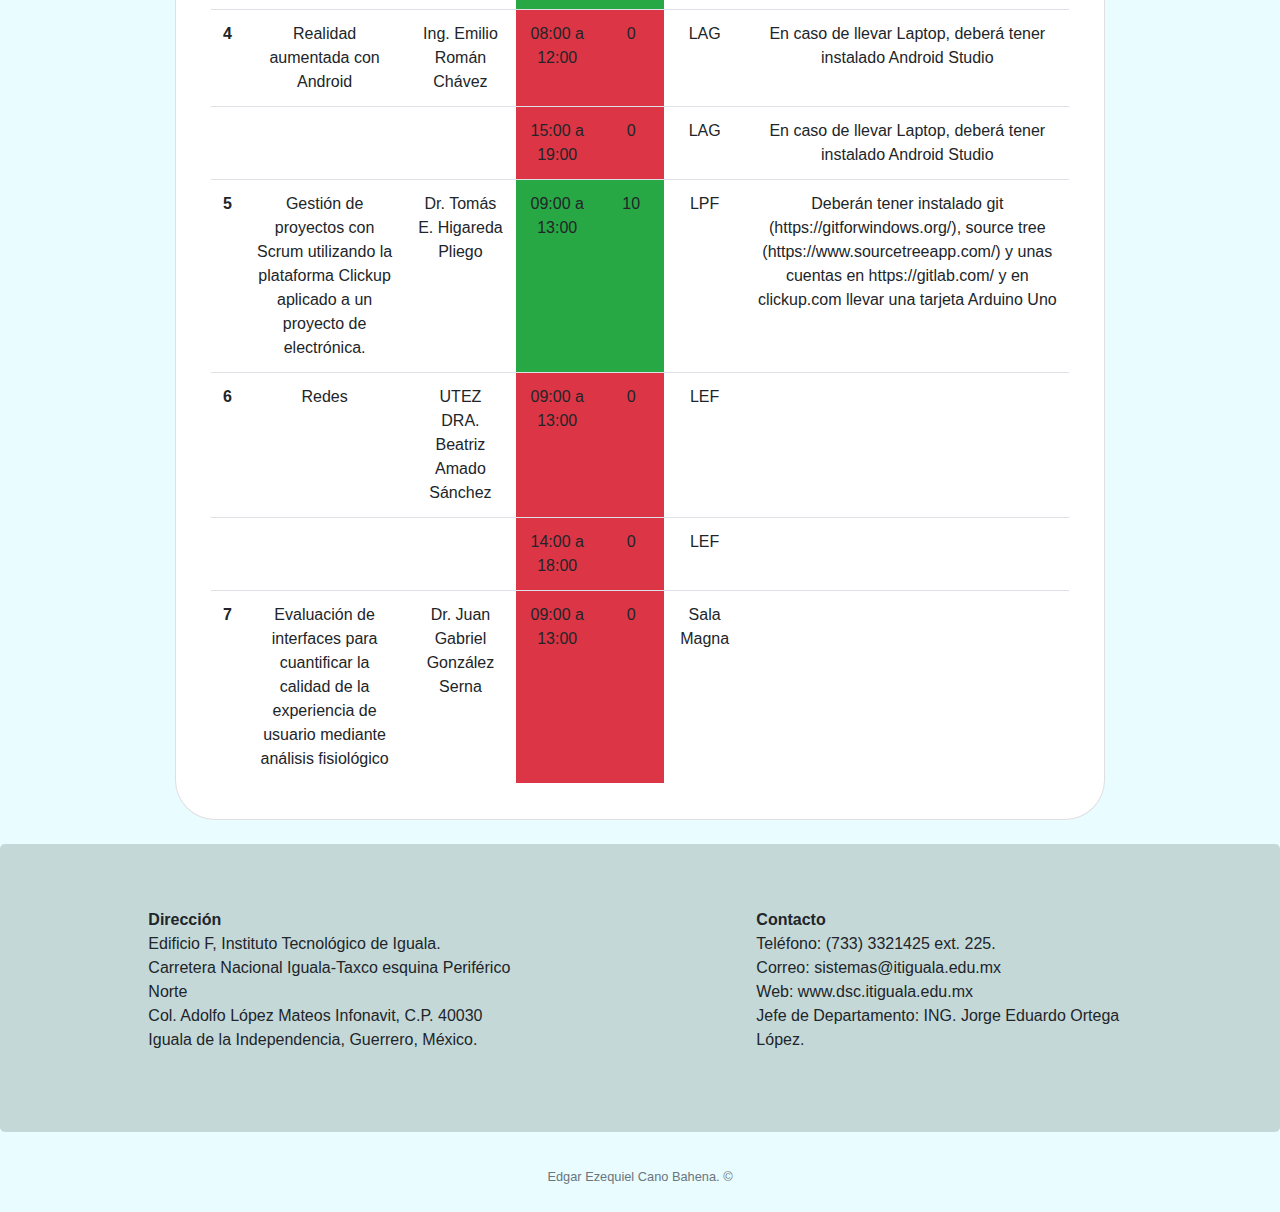
<file: noticias.html>
<!DOCTYPE html>
<html lang="es ">

<head>
  <meta charset="UTF-8">
  <meta name="viewport" content="width=device-width, initial-scale=1.0">
  <meta http-equiv="X-UA-Compatible" content="ie=edge">
  <title>Departamento de Sistemas Computacionales</title>
  <link rel="icon" tipe="image/png" href="assets/img/iconoDSC.png">
  <link rel="stylesheet" href="bootstrap-4.3.1-dist/css/bootstrap.min.css">
  <link rel="stylesheet" href="css/style.css">
  <meta name="theme-color" content="#d7f5fa" />
</head>

<body class="colorH justify-content-center">
  
    <div class="barra negro sticky-top">
        <a href="https://www.gob.mx/" class="col-1">
          <img class="gobmex" src="assets/img/GobMex.svg" alt="logotipo Gobierno de mexico">
        </a>
    
        <nav class="navegacion">
          <a href="https://www.gob.mx/gobierno">Gobierno</a>
          <a href="https://www.gob.mx/participa">Participa</a>
          <a href="https://datos.gob.mx/">Datos</a>
          <a class="navbar-brand" href="https://www.gob.mx/busqueda">
            <img class="lupita" src="assets/img/buscar.svg" alt="">
          </a>
        </nav>
      </div>
    
      <div class="container-fluid">
    
        <br>
    
        <div class="row justify-content-center">
          <div class="col-sm-6 col-md-5 text-center">
            <a class="col-sm-8 col-md-5 align-self-center" href="/"><img class="col-10 justify-content-center"
                src="assets/img/logoDSC.svg" alt=""></a>
          </div>
        </div>
    
        <nav class="justify-content-center navbar sticky-top-2 fondo">
    
          <!-- <a class="navbar-brand" href="/">Departamento de<br>Sistemas y Computación</a> -->
          <ul class="list-inline mb-0 d-lg-block text-center">
            <li class="list-inline-item">
              <div class="dropdown">
                <button class="btn btn-dark dropdown-toggle" type="button" id="dropdownMenuButton" data-toggle="dropdown"
                  aria-haspopup="true" aria-expanded="false">
                  Nosotros
                </button>
                <div class="dropdown-menu" aria-labelledby="dropdownMenuButton">
                  <a class="dropdown-item" href="historia.html">Historia</a>
                  <a class="dropdown-item" href="docentes.html">Docentes</a>
                  <a class="dropdown-item" href="normateca.html">Normateca</a>
                  <a class="dropdown-item" href="bibliotecaDigital.html">Biblioteca Digital</a>
                  <a class="dropdown-item" href="noticias.html">Noticias</a>
                  <a class="dropdown-item" href="proyectosInvestigacion.html">Proyectos de
                    Investigacion</a>
                </div>
              </div>
            </li>
    
    
            <li class="list-inline-item">
              <div class="dropdown">
                <button class="btn btn-dark dropdown-toggle" type="button" id="dropdownMenuButton" data-toggle="dropdown"
                  aria-haspopup="true" aria-expanded="false">
                  Oferta Educativa
                </button>
                <div class="dropdown-menu" aria-labelledby="dropdownMenuButton">
                  <a class="dropdown-item" href="ingSistemas.html">Ing. en Sistemas<br>Computacionales </a>
                  <a class="dropdown-item" href="ingInformatica.html">Ing. Informatica</a>
                </div>
              </div>
            </li>
    
            <li class="list-inline-item">
              <div class="dropdown">
                <button class="btn btn-dark dropdown-toggle" type="button" id="dropdownMenuButton" data-toggle="dropdown"
                  aria-haspopup="true" aria-expanded="false">
                  Alumnos
                </button>
                <div class="dropdown-menu" aria-labelledby="dropdownMenuButton">
                  <a class="dropdown-item" href="residenciasProfesionales.html">Residencias
                    Profesionales</a>
                  <a class="dropdown-item" href="creditosComplementarios.html">Creditos
                    Complementarios</a>
                </div>
              </div>
            </li>
            <li class="list-inline-item">
              <div class="btn-outline-group dropleft">
                <button type="button" class="btn btn-dark dropdown-toggle" data-toggle="dropdown" aria-haspopup="true"
                  aria-expanded="false">
                  Egresados
                </button>
                <div class="dropdown-menu">
                  <a class="dropdown-item" href="seguimientoEgresados.html">Seguimiento de
                    Egresados</a>
                </div>
              </div>
            </li>
          </ul>
        </nav>
        <br>
    <div class="row   text-center justify-content-center">
      <div class="col-sm-11 col-md-9 justify-content-center text-center">
        <br>
        <img class="img-fluid float-left rounded" src="assets/img/WORKSHOP.webp" alt="">
        <br>

        <div class="card col-12 justify-content-center">
          <div class="card-body jus">
            <table class="table">
              <thead class="thead-dark">
                <tr>
                  <th scope="col"></th>
                  <th scope="col">Talleres</th>
                  <th scope="col">Instructor</th>
                  <th scope="col">Horario</th>
                  <th scope="col">Cupo</th>
                  <th scope="col">Lugar</th>
                  <th scope="col">Requerimientos</th>
                </tr>
              </thead>
              <tbody>
                <tr>
                  <th scope="row">1</th>
                  <td>Programación con Python</td>
                  <td>M.C. Julio Torres Castañeda</td>
                  <td class="bg-danger">09:00 a 13:00</td>
                  <td class="bg-danger">0</td>
                  <td>LRG</td>
                  <td>Traer Laptop con Pycharm instalado</td>
                </tr>
                <tr>
                  <th scope="row"></th>
                  <td></td>
                  <td></td>
                  <td class="bg-danger">14:00 a 18:00</td>
                  <td class="bg-danger">0</td>
                  <td>LRG</td>
                  <td>Traer Laptop con Pycharm instalado</td>
                </tr>
                <tr>
                  <th scope="row">2</th>
                  <td>Tecnología Dron</td>
                  <td>CRITZ</td>
                  <td class="bg-danger">08:00 a 12:00</td>
                  <td class="bg-danger">0</td>
                  <td>Cancha Futbol</td>
                </tr>
                <tr>
                  <th scope="row"></th>
                  <td></td>
                  <td></td>
                  <td class="bg-danger">14:00 a 18:00</td>
                  <td class="bg-danger">0</td>
                  <td>Cancha Futbol</td>
                </tr>
                <tr>
                  <th scope="row">3</th>
                  <td>Programación kotlin para Android</td>
                  <td>Ing. Itzae González Castillo</td>
                  <td class="bg-danger">08:00 a 12:00</td>
                  <td class="bg-danger">0</td>
                  <td>LTF</td>
                  <td>En caso de llevar Laptop, deberá tener instalado Android Studio</td>
                </tr>
                <tr>
                  <th scope="row"></th>
                  <td></td>
                  <td>Ing. Luis A. Salgado Marcial </td>
                  <td class="bg-success"> 14:00 a 18:00</td>
                  <td class="bg-success">6</td>
                  <td>LTF</td>
                  <td>En caso de llevar Laptop, deberá tener instalado Android Studio</td>
                </tr>
                <tr>
                  <th scope="row">4</th>
                  <td>Realidad aumentada con Android</td>
                  <td>Ing. Emilio Román Chávez</td>
                  <td class="bg-danger">08:00 a 12:00</td>
                  <td class="bg-danger">0</td>
                  <td>LAG</td>
                  <td>En caso de llevar Laptop, deberá tener instalado Android Studio</td>
                </tr>
                <tr>
                  <th scope="row"></th>
                  <td></td>
                  <td></td>
                  <td class="bg-danger">15:00 a 19:00</td>
                  <td class="bg-danger">0</td>
                  <td>LAG</td>
                  <td>En caso de llevar Laptop, deberá tener instalado Android Studio</td>
                </tr>
                <tr>
                  <th scope="row">5</th>
                  <td>Gestión de proyectos con Scrum utilizando la plataforma Clickup aplicado a un proyecto de electrónica.</td>
                  <td>Dr. Tomás E. Higareda Pliego</td>
                  <td class="bg-success">09:00 a 13:00</td>
                  <td class="bg-success">10</td>
                  <td>LPF</td>
                  <td>Deberán tener instalado git (https://gitforwindows.org/), source tree (https://www.sourcetreeapp.com/) y unas cuentas en https://gitlab.com/ y en clickup.com 
                      llevar una tarjeta Arduino Uno</td>
                </tr>
                <th scope="row">6</th>
                <td>Redes</td>
                <td>UTEZ <br>DRA. Beatriz Amado Sánchez</td>
                <td class="bg-danger">09:00 a 13:00</td>
                <td class="bg-danger">0</td>
                <td>LEF</td>
                <td></td>
              </tr>
              <th scope="row"></th>
              <td></td>
              <td></td>
              <td class="bg-danger">14:00 a 18:00</td>
              <td class="bg-danger">0</td>
              <td>LEF</td>
              <td></td>
            </tr>
              <th scope="row">7</th>
              <td>Evaluación de interfaces para cuantificar la calidad de la experiencia de usuario mediante análisis fisiológico</td>
              <td>Dr. Juan Gabriel González Serna</td>
              <td class="bg-danger">09:00 a 13:00</td>
              <td class="bg-danger">0</td>
              <td>Sala Magna</td>
              <td></td>
            </tr>

              </tbody>
            </table>
          </div>
        </div>
      </div>
    </div>

    <br>



    <footer class="row justify-content-around jumbotron colorF">
      <address class="col-12 col-md-4">
        <strong>Dirección</strong><br>
        Edificio F, Instituto Tecnológico de Iguala.<br>
        Carretera Nacional Iguala-Taxco esquina Periférico Norte<br>
        Col. Adolfo López Mateos Infonavit, C.P. 40030<br>
        Iguala de la Independencia, Guerrero, México.
      </address>
      <address class="col-12 col-md-4">
        <strong>Contacto</strong><br>
        Teléfono: (733) 3321425 ext. 225.<br>
        Correo: sistemas@itiguala.edu.mx<br>
        Web: www.dsc.itiguala.edu.mx<br>
        Jefe de Departamento: ING. Jorge Eduardo Ortega López.
      </address>
    </footer>

    <div class="row text-center">
      <div class="col-12 text-center">
        <small class="text-muted">Edgar Ezequiel Cano Bahena. &copy;</small>
        <br>
      </div>
      <div class="col">
        <br>
      </div>
      <br>
    </div>
  </div>

  <script src="assets/jquery-3.4.1.min.js"></script>
  <script src="bootstrap-4.3.1-dist/js/bootstrap.min.js"></script>
</body>

</html>
</file>
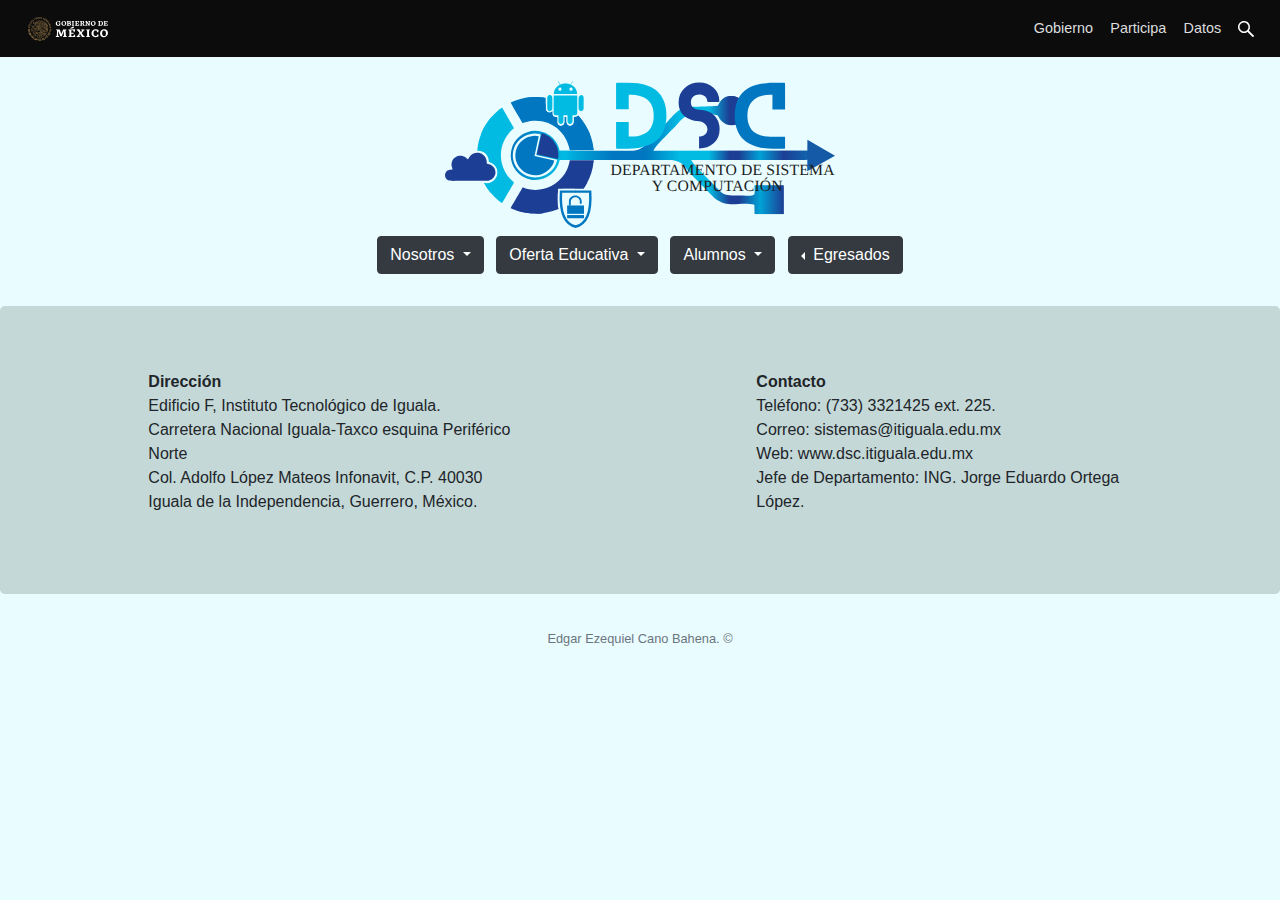
<file: proyectosInvestigacion.html>
<!DOCTYPE html>
<html lang="es">

<head>
  <meta charset="UTF-8">
  <meta name="viewport" content="width=device-width, initial-scale=1.0">
  <meta http-equiv="X-UA-Compatible" content="ie=edge">
  <title>Departamento de Sistemas Computacionales</title>
  <link rel="icon" tipe="image/png" href="assets/img/iconoDSC.png">
  <link rel="stylesheet" href="bootstrap-4.3.1-dist/css/bootstrap.min.css">
  <link rel="stylesheet" href="css/style.css">
  <meta name="theme-color" content="#d7f5fa" />
</head>

<body class="colorH justify-content-center">
  
    <div class="barra negro sticky-top">
        <a href="https://www.gob.mx/" class="col-1">
          <img class="gobmex" src="assets/img/GobMex.svg" alt="logotipo Gobierno de mexico">
        </a>
    
        <nav class="navegacion">
          <a href="https://www.gob.mx/gobierno">Gobierno</a>
          <a href="https://www.gob.mx/participa">Participa</a>
          <a href="https://datos.gob.mx/">Datos</a>
          <a class="navbar-brand" href="https://www.gob.mx/busqueda">
            <img class="lupita" src="assets/img/buscar.svg" alt="">
          </a>
        </nav>
      </div>
    
      <div class="container-fluid">
    
        <br>
    
        <div class="row justify-content-center">
          <div class="col-sm-6 col-md-5 text-center">
            <a class="col-sm-8 col-md-5 align-self-center" href="/"><img class="col-10 justify-content-center"
                src="assets/img/logoDSC.svg" alt=""></a>
          </div>
        </div>
    
        <nav class="justify-content-center navbar sticky-top-2 fondo">
    
          <!-- <a class="navbar-brand" href="/">Departamento de<br>Sistemas y Computación</a> -->
          <ul class="list-inline mb-0 d-lg-block text-center">
            <li class="list-inline-item">
              <div class="dropdown">
                <button class="btn btn-dark dropdown-toggle" type="button" id="dropdownMenuButton" data-toggle="dropdown"
                  aria-haspopup="true" aria-expanded="false">
                  Nosotros
                </button>
                <div class="dropdown-menu" aria-labelledby="dropdownMenuButton">
                  <a class="dropdown-item" href="historia.html">Historia</a>
                  <a class="dropdown-item" href="docentes.html">Docentes</a>
                  <a class="dropdown-item" href="normateca.html">Normateca</a>
                  <a class="dropdown-item" href="bibliotecaDigital.html">Biblioteca Digital</a>
                  <a class="dropdown-item" href="noticias.html">Noticias</a>
                  <a class="dropdown-item" href="proyectosInvestigacion.html">Proyectos de
                    Investigacion</a>
                </div>
              </div>
            </li>
    
    
            <li class="list-inline-item">
              <div class="dropdown">
                <button class="btn btn-dark dropdown-toggle" type="button" id="dropdownMenuButton" data-toggle="dropdown"
                  aria-haspopup="true" aria-expanded="false">
                  Oferta Educativa
                </button>
                <div class="dropdown-menu" aria-labelledby="dropdownMenuButton">
                  <a class="dropdown-item" href="ingSistemas.html">Ing. en Sistemas<br>Computacionales </a>
                  <a class="dropdown-item" href="ingInformatica.html">Ing. Informatica</a>
                </div>
              </div>
            </li>
    
            <li class="list-inline-item">
              <div class="dropdown">
                <button class="btn btn-dark dropdown-toggle" type="button" id="dropdownMenuButton" data-toggle="dropdown"
                  aria-haspopup="true" aria-expanded="false">
                  Alumnos
                </button>
                <div class="dropdown-menu" aria-labelledby="dropdownMenuButton">
                  <a class="dropdown-item" href="residenciasProfesionales.html">Residencias
                    Profesionales</a>
                  <a class="dropdown-item" href="creditosComplementarios.html">Creditos
                    Complementarios</a>
                </div>
              </div>
            </li>
            <li class="list-inline-item">
              <div class="btn-outline-group dropleft">
                <button type="button" class="btn btn-dark dropdown-toggle" data-toggle="dropdown" aria-haspopup="true"
                  aria-expanded="false">
                  Egresados
                </button>
                <div class="dropdown-menu">
                  <a class="dropdown-item" href="seguimientoEgresados.html">Seguimiento de
                    Egresados</a>
                </div>
              </div>
            </li>
          </ul>
        </nav>
        <br>




    <footer class="row justify-content-around jumbotron colorF">
      <address class="col-12 col-md-4">
        <strong>Dirección</strong><br>
        Edificio F, Instituto Tecnológico de Iguala.<br>
        Carretera Nacional Iguala-Taxco esquina Periférico Norte<br>
        Col. Adolfo López Mateos Infonavit, C.P. 40030<br>
        Iguala de la Independencia, Guerrero, México.
      </address>
      <address class="col-12 col-md-4">
        <strong>Contacto</strong><br>
        Teléfono: (733) 3321425 ext. 225.<br>
        Correo: sistemas@itiguala.edu.mx<br>
        Web: www.dsc.itiguala.edu.mx<br>
        Jefe de Departamento: ING. Jorge Eduardo Ortega López.
      </address>
    </footer>

    <div class="row text-center">
      <div class="col-12 text-center">
        <small class="text-muted">Edgar Ezequiel Cano Bahena. &copy;</small>
        <br>
      </div>
      <div class="col">
        <br>
      </div>
      <br>
    </div>
  </div>

  <script src="assets/jquery-3.4.1.min.js"></script>
  <script src="bootstrap-4.3.1-dist/js/bootstrap.min.js"></script>
</body>

</html>
</file>
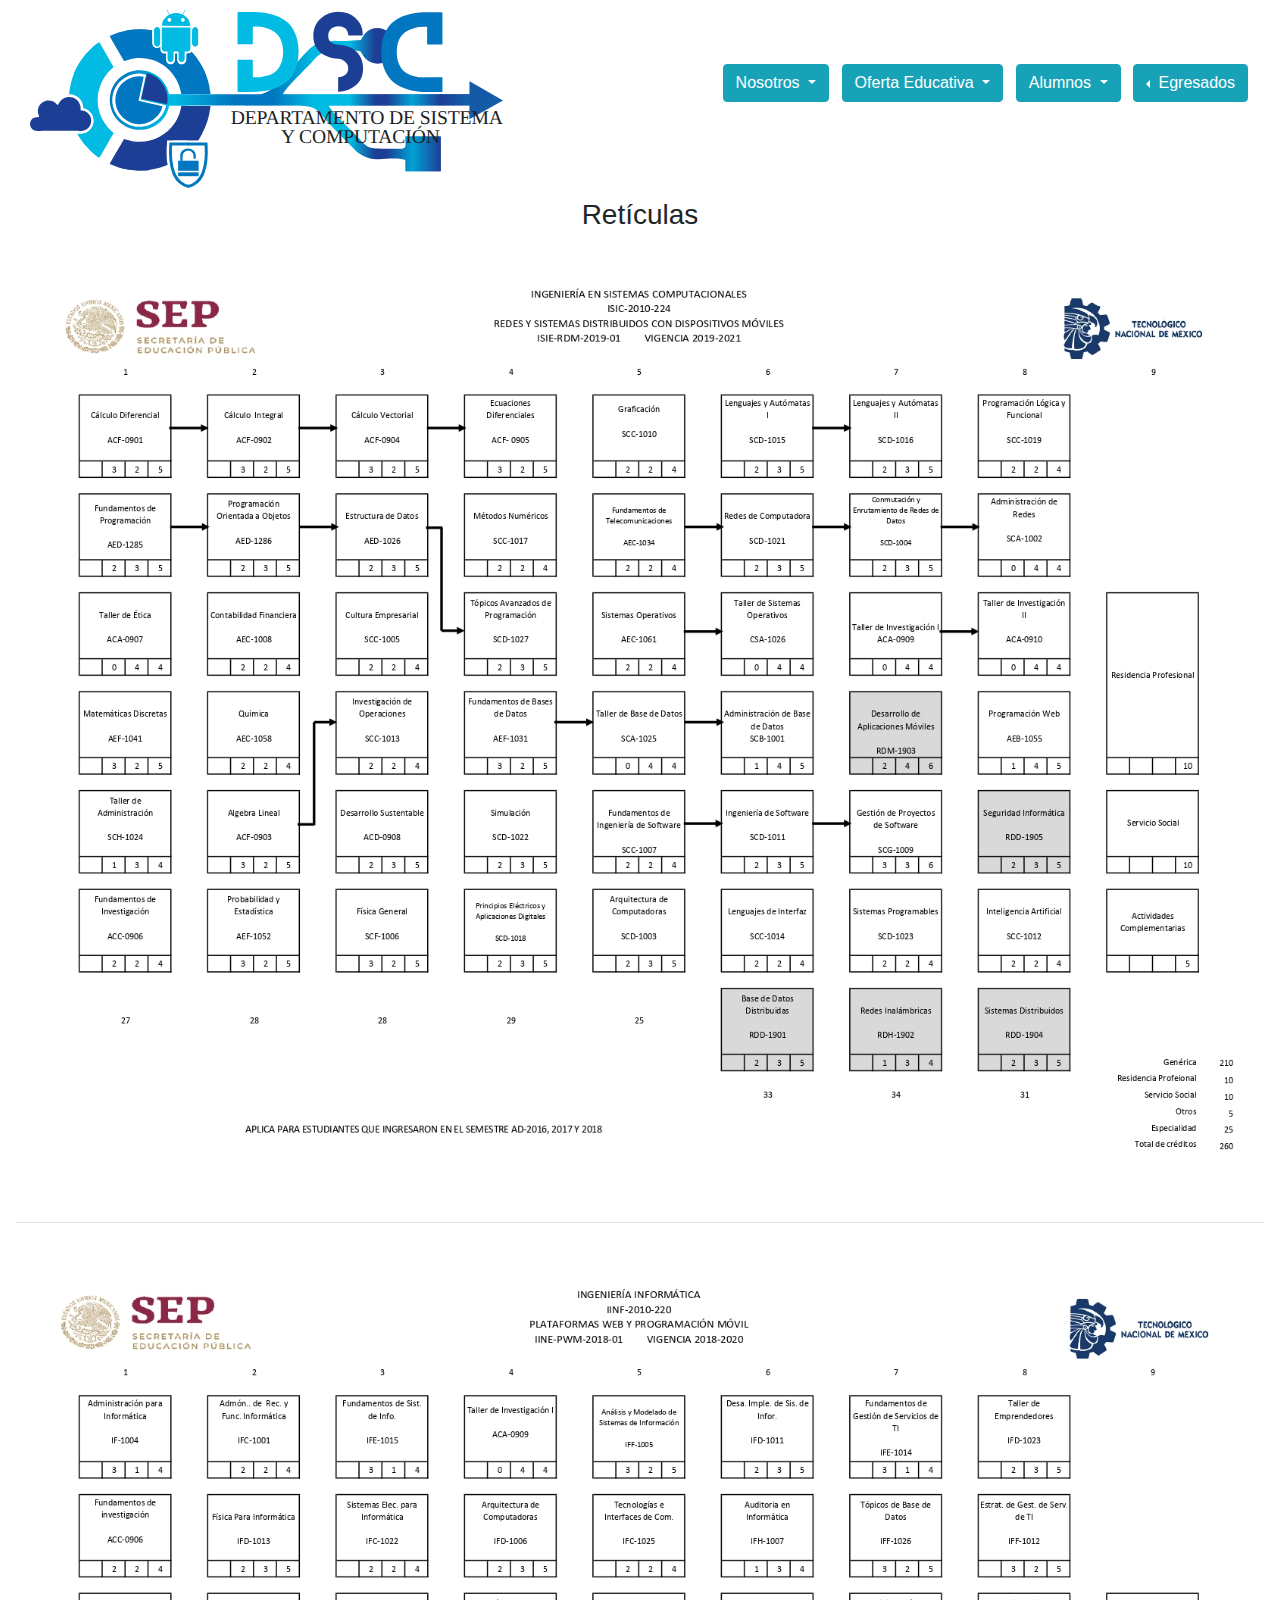
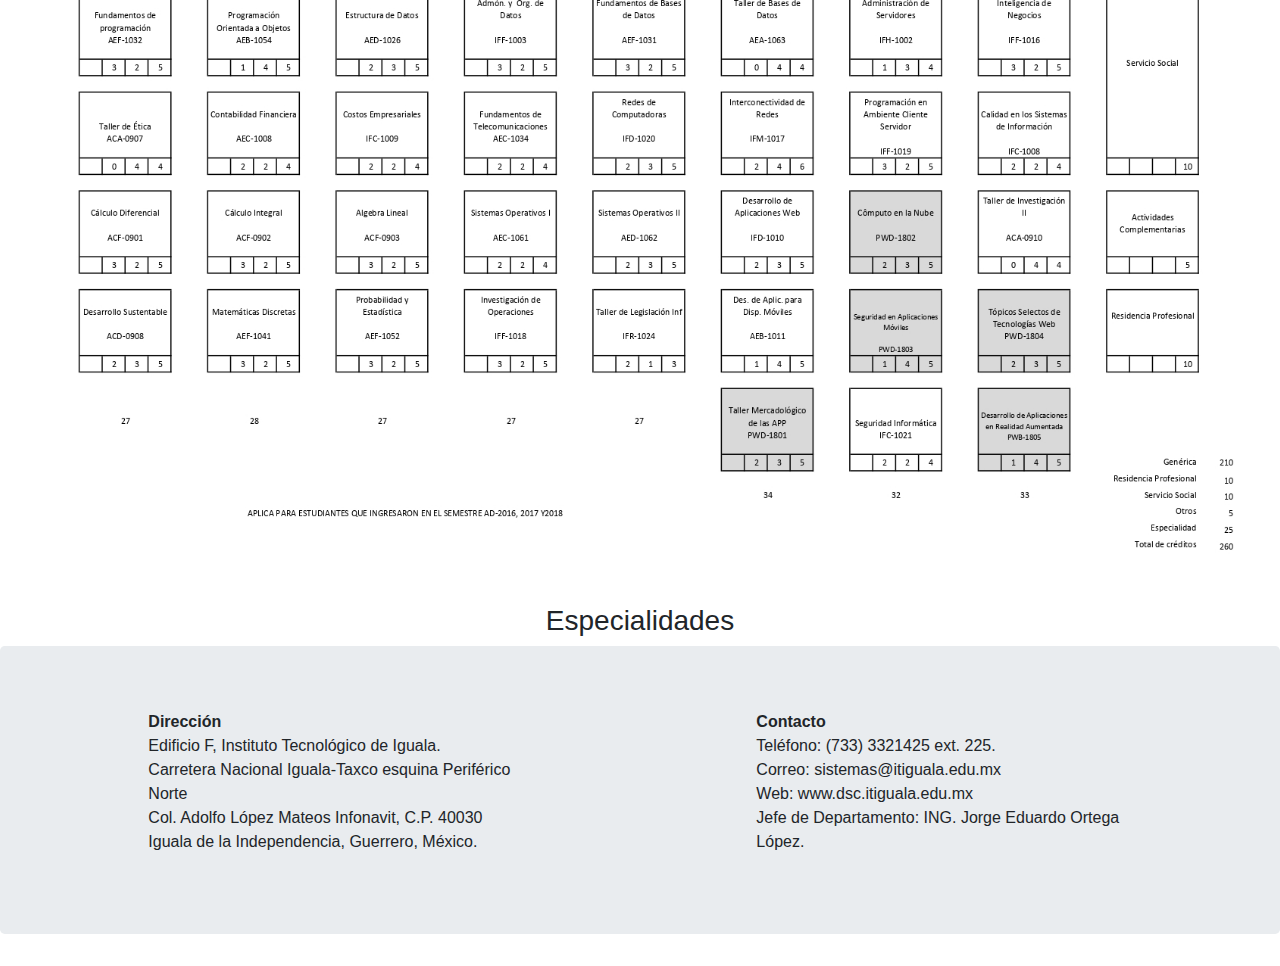
<file: reticulasEspecialidades.html>
<!DOCTYPE html>
<html lang="es">

<head>
    <meta charset="UTF-8">
    <meta name="viewport" content="width=device-width, initial-scale=1.0">
    <meta http-equiv="X-UA-Compatible" content="ie=edge">
    <title>Departamento de Sistemas Computacionales</title>
    <link rel="icon" tipe="image/png" href="assets/img/iconoDSC.png">
    <link rel="stylesheet" href="bootstrap-4.3.1-dist/css/bootstrap.min.css">
    <style>
          
            .fondo{
             background: #ffffff;
         } 
         </style>
</head>

<body>
    <div class="container-fluid">
        <header class="row justify-content-center">
            <a class="col-sm-10 col-md-5 align-self-center" href="/"><img class="col" src="assets/img/logoDSC.svg" alt=""></a>

            <nav class="col fondo jumbotron navbar navbar-light static-top justify-content-end">

                <!-- <a class="navbar-brand" href="/">Departamento de<br>Sistemas y Computación</a> -->
                <ul class="list-inline mb-0 d-lg-block">
                    <li class="list-inline-item">
                        <div class="dropdown">
                            <button class="btn btn-info dropdown-toggle" type="button" id="dropdownMenuButton"
                                data-toggle="dropdown" aria-haspopup="true" aria-expanded="false">
                                Nosotros
                            </button>
                            <div class="dropdown-menu" aria-labelledby="dropdownMenuButton">
                                <a class="dropdown-item" href="historia.html">Historia</a>
                                <a class="dropdown-item" href="docentes.html">Docentes</a>
                                <a class="dropdown-item" href="normateca.html">Normateca</a>
                                <a class="dropdown-item" href="bibliotecaDigital.html">Biblioteca Digital</a>
                                <a class="dropdown-item" href="noticias.html">Noticias</a>
                                <a class="dropdown-item" href="proyectosInvestigacion.html">Proyectos de
                                    Investigacion</a>
                            </div>
                        </div>
                    </li>
                    <li class="list-inline-item">
                        <div class="dropdown">
                            <button class="btn btn-info dropdown-toggle" type="button" id="dropdownMenuButton"
                                data-toggle="dropdown" aria-haspopup="true" aria-expanded="false">
                                Oferta Educativa
                            </button>
                            <div class="dropdown-menu" aria-labelledby="dropdownMenuButton">
                                <a class="dropdown-item" href="ingSistemas.html">Ing. en Sistemas<br>Computacionales </a>
                                <a class="dropdown-item" href="ingInformatica.html">Ing. Informatica</a>
                            </div>
                        </div>
                    </li>
                    <li class="list-inline-item">
                        <div class="dropdown">
                            <button class="btn btn-info dropdown-toggle" type="button" id="dropdownMenuButton"
                                data-toggle="dropdown" aria-haspopup="true" aria-expanded="false">
                                Alumnos
                            </button>
                            <div class="dropdown-menu" aria-labelledby="dropdownMenuButton">
                                <a class="dropdown-item" href="residenciasProfesionales.html">Residencias
                                    Profesionales</a>
                                <a class="dropdown-item" href="creditosComplementarios.html">Creditos
                                    Complementarios</a>
                            </div>
                        </div>
                    </li>
                    <li class="list-inline-item">
                        <div class="btn-outline-group dropleft">
                            <button type="button" class="btn btn-info dropdown-toggle" data-toggle="dropdown"
                                aria-haspopup="true" aria-expanded="false">
                                Egresados
                            </button>
                            <div class="dropdown-menu">
                                <a class="dropdown-item" href="seguimientoEgresados.html">Seguimiento de
                                    Egresados</a>
                            </div>
                        </div>
                    </li>
                </ul>

                <!-- <ul class="list-inline mb-0 d-block d-lg-none">
                    <li class="list-inline-item">
                        <div class="dropdown">
                            <button class="btn btn-info" type="button" id="dropdownMenuButton" data-toggle="dropdown">
                                <span>-</span>
                                <span>-</span>
                                <span>-</span>
                            </button>
                            <div class="dropdown-menu" aria-labelledby="dropdownMenuButton">
                                <a class="dropdown-item" href="historia.html">Historia</a>
                                <a class="dropdown-item" href="oferta-educativa.html">Oferta
                                    Educativa</a>
                                <a class="dropdown-item" href="docentes.html">Docentes</a>
                                <a class="dropdown-item" href="normateca.html">Normateca</a>
                            </div>
                        </div>
                    </li>
                </ul> -->
            </nav>
        </header>




        <div class="row">
            <div class="col text-center" id="titulos">
                <h3>Retículas</h3>
            </div>
        </div>
        <div class="row">
            <img class="col" src="assets/img/reticulaS.jpg" alt="" usemap="#reticulaS">
        </div>

        <map name="reticulaS">
            <area shape="rect" coords="80,160,184,250" href="assets/pdf/isc/semestre1/calculoDiferencial.pdf">
            <area shape="rect" coords="80,265,184,355" href="assets/pdf/isc/semestre1/fundamentosProgramacion.pdf">
            <area shape="rect" coords="80,370,184,460" href="assets/pdf/isc/semestre1/tallerEtica.pdf">
            <area shape="rect" coords="80,475,184,565" href="assets/pdf/isc/semestre1/matematicasDiscretas.pdf">
            <area shape="rect" coords="80,580,184,670" href="assets/pdf/isc/semestre1/tallerAdministracion.pdf">
            <area shape="rect" coords="80,685,184,775" href="assets/pdf/isc/semestre1/fundamentosInvestigacion.pdf">
            <area shape="rect" coords="215,160,319,250" href="assets/pdf/isc/semestre2/calculoIntegral.pdf">
            <area shape="rect" coords="215,265,319,355" href="assets/pdf/isc/semestre2/poo.pdf">
            <area shape="rect" coords="215,370,319,460" href="assets/pdf/isc/semestre2/contabilidadFinanciera.pdf">
            <area shape="rect" coords="215,475,319,565" href="assets/pdf/isc/semestre2/quimica.pdf">
            <area shape="rect" coords="215,580,319,670" href="assets/pdf/isc/semestre2/algebraLineal.pdf">
            <area shape="rect" coords="215,685,319,775" href="assets/pdf/isc/semestre2/probabilidadEstadistica.pdf">
            <area shape="rect" coords="350,160,454,250" href="assets/pdf/isc/semestre3/calculo.pdf">
            <area shape="rect" coords="350,265,454,355" href="assets/pdf/isc/semestre3/estructura.pdf">
            <area shape="rect" coords="350,370,454,460" href="assets/pdf/isc/semestre3/cultura.pdf">
            <area shape="rect" coords="350,475,454,565" href="assets/pdf/isc/semestre3/investigacion.pdf">
            <area shape="rect" coords="350,580,454,670" href="assets/pdf/isc/semestre3/desarrollo.pdf">
            <area shape="rect" coords="350,685,454,775" href="assets/pdf/isc/semestre3/fisica.pdf">
            <area shape="rect" coords="485,160,589,250" href="assets/pdf/isc/semestre4/ecuaciones.pdf">
            <area shape="rect" coords="485,265,589,355" href="assets/pdf/isc/semestre4/metodos.pdf">
            <area shape="rect" coords="485,370,589,460" href="assets/pdf/isc/semestre4/topicos.pdf">
            <area shape="rect" coords="485,475,589,565" href="assets/pdf/isc/semestre4/fundamentos.pdf">
            <area shape="rect" coords="485,580,589,670" href="assets/pdf/isc/semestre4/simulacion.pdf">
            <area shape="rect" coords="485,685,589,775" href="assets/pdf/isc/semestre4/principios.pdf">
            <area shape="rect" coords="620,160,724,250" href="assets/pdf/isc/semestre5/graficacion.pdf">
            <area shape="rect" coords="620,265,724,355" href="assets/pdf/isc/semestre5/telecomunicaciones.pdf">
            <area shape="rect" coords="620,370,724,460" href="assets/pdf/isc/semestre5/sistemas.pdf">
            <area shape="rect" coords="620,475,724,565" href="assets/pdf/isc/semestre5/taller.pdf">
            <area shape="rect" coords="620,580,724,670" href="assets/pdf/isc/semestre5/ingenieria.pdf">
            <area shape="rect" coords="620,685,724,775" href="assets/pdf/isc/semestre5/arquitectura.pdf">
            <area shape="rect" coords="755,160,859,250" href="assets/pdf/isc/semestre6/automatas.pdf">
            <area shape="rect" coords="755,265,859,355" href="assets/pdf/isc/semestre6/redes.pdf">
            <area shape="rect" coords="755,370,859,460" href="assets/pdf/isc/semestre6/taller.pdf">
            <area shape="rect" coords="755,475,859,565" href="assets/pdf/isc/semestre6/administracion.pdf">
            <area shape="rect" coords="755,580,859,670" href="assets/pdf/isc/semestre6/ingenieria.pdf">
            <area shape="rect" coords="755,685,859,775" href="assets/pdf/isc/semestre6/interfaz.pdf">
            <area shape="rect" coords="755,790,859,880" href="assets/pdf/isc/especialidades/base.pdf">
            <area shape="rect" coords="890,160,994,250" href="assets/pdf/isc/semestre7/lenguajes.pdf">
            <area shape="rect" coords="890,265,994,355" href="assets/pdf/isc/semestre7/conmutacion.pdf">
            <area shape="rect" coords="890,370,994,460" href="assets/pdf/isc/semestre7/taller.pdf">
            <!-- <area shape="rect" coords="890,475,994,565" href="assets/pdf/isc/semestre7/desarrollo.pdf"> -->
            <area shape="rect" coords="890,580,994,670" href="assets/pdf/isc/semestre7/gestion.pdf">
            <area shape="rect" coords="890,685,994,775" href="assets/pdf/isc/semestre7/sistemas.pdf">
            <area shape="rect" coords="890,790,994,880" href="assets/pdf/isc/especialidades/redes.pdf">
            <area shape="rect" coords="1025,160,1129,250" href="assets/pdf/isc/semestre8/logica.pdf">
            <area shape="rect" coords="1025,265,1129,355" href="assets/pdf/isc/semestre8/administracion.pdf">
            <area shape="rect" coords="1025,370,1129,460" href="assets/pdf/isc/semestre8/taller.pdf">
            <area shape="rect" coords="1025,475,1129,565" href="assets/pdf/isc/semestre8/web.pdf">
            <area shape="rect" coords="1025,580,1129,670" href="assets/pdf/isc/especialidades/seguridad.pdf">
            <area shape="rect" coords="1025,685,1129,775" href="assets/pdf/isc/semestre8/inteligencia.pdf">
            <area shape="rect" coords="1025,790,1129,880" href="assets/pdf/isc/especialidades/sistemas.pdf">
        </map>

        <hr>

        <div class="row">
            <img class="col" src="assets/img/reticulaI.jpg" alt="" usemap="#reticulaI">
        </div>
        <!-- <map name="reticulaI">
            <area shape="rect" coords="80,160,184,250" href="assets/pdf/isc/semestre1/calculoDiferencial.pdf">
            <area shape="rect" coords="80,265,184,355" href="assets/pdf/isc/semestre1/fundamentosProgramacion.pdf">
            <area shape="rect" coords="80,370,184,460" href="assets/pdf/isc/semestre1/tallerEtica.pdf">
            <area shape="rect" coords="80,475,184,565" href="assets/pdf/isc/semestre1/matematicasDiscretas.pdf">
            <area shape="rect" coords="80,580,184,670" href="assets/pdf/isc/semestre1/tallerAdministracion.pdf">
            <area shape="rect" coords="80,685,184,775" href="assets/pdf/isc/semestre1/fundamentosInvestigacion.pdf">
            <area shape="rect" coords="215,160,319,250" href="assets/pdf/isc/semestre2/calculoIntegral.pdf">
            <area shape="rect" coords="215,265,319,355" href="assets/pdf/isc/semestre2/poo.pdf">
            <area shape="rect" coords="215,370,319,460" href="assets/pdf/isc/semestre2/contabilidadFinanciera.pdf">
            <area shape="rect" coords="215,475,319,565" href="assets/pdf/isc/semestre2/quimica.pdf">
            <area shape="rect" coords="215,580,319,670" href="assets/pdf/isc/semestre2/algebraLineal.pdf">
            <area shape="rect" coords="215,685,319,775" href="assets/pdf/isc/semestre2/probabilidadEstadistica.pdf">
            <area shape="rect" coords="350,160,454,250" href="assets/pdf/isc/semestre3/calculo.pdf">
            <area shape="rect" coords="350,265,454,355" href="assets/pdf/isc/semestre3/estructura.pdf">
            <area shape="rect" coords="350,370,454,460" href="assets/pdf/isc/semestre3/cultura.pdf">
            <area shape="rect" coords="350,475,454,565" href="assets/pdf/isc/semestre3/investigacion.pdf">
            <area shape="rect" coords="350,580,454,670" href="assets/pdf/isc/semestre3/desarrollo.pdf">
            <area shape="rect" coords="350,685,454,775" href="assets/pdf/isc/semestre3/fisica.pdf">
            <area shape="rect" coords="485,160,589,250" href="assets/pdf/isc/semestre4/ecuaciones.pdf">
            <area shape="rect" coords="485,265,589,355" href="assets/pdf/isc/semestre4/metodos.pdf">
            <area shape="rect" coords="485,370,589,460" href="assets/pdf/isc/semestre4/topicos.pdf">
            <area shape="rect" coords="485,475,589,565" href="assets/pdf/isc/semestre4/fundamentos.pdf">
            <area shape="rect" coords="485,580,589,670" href="assets/pdf/isc/semestre4/simulacion.pdf">
            <area shape="rect" coords="485,685,589,775" href="assets/pdf/isc/semestre4/principios.pdf">
            <area shape="rect" coords="620,160,724,250" href="assets/pdf/isc/semestre5/graficacion.pdf">
            <area shape="rect" coords="620,265,724,355" href="assets/pdf/isc/semestre5/telecomunicaciones.pdf">
            <area shape="rect" coords="620,370,724,460" href="assets/pdf/isc/semestre5/sistemas.pdf">
            <area shape="rect" coords="620,475,724,565" href="assets/pdf/isc/semestre5/taller.pdf">
            <area shape="rect" coords="620,580,724,670" href="assets/pdf/isc/semestre5/ingenieria.pdf">
            <area shape="rect" coords="620,685,724,775" href="assets/pdf/isc/semestre5/arquitectura.pdf">
            <area shape="rect" coords="755,160,859,250" href="assets/pdf/isc/semestre6/automatas.pdf">
            <area shape="rect" coords="755,265,859,355" href="assets/pdf/isc/semestre6/redes.pdf">
            <area shape="rect" coords="755,370,859,460" href="assets/pdf/isc/semestre6/taller.pdf">
            <area shape="rect" coords="755,475,859,565" href="assets/pdf/isc/semestre6/administracion.pdf">
            <area shape="rect" coords="755,580,859,670" href="assets/pdf/isc/semestre6/ingenieria.pdf">
            <area shape="rect" coords="755,685,859,775" href="assets/pdf/isc/semestre6/interfaz.pdf">
            <area shape="rect" coords="755,790,859,880" href="assets/pdf/isc/especialidades/base.pdf">
            <area shape="rect" coords="890,160,994,250" href="assets/pdf/isc/semestre7/lenguajes.pdf">
            <area shape="rect" coords="890,265,994,355" href="assets/pdf/isc/semestre7/conmutacion.pdf">
            <area shape="rect" coords="890,370,994,460" href="assets/pdf/isc/semestre7/taller.pdf">
            <area shape="rect" coords="890,475,994,565" href="assets/pdf/isc/semestre7/desarrollo.pdf">
            <area shape="rect" coords="890,580,994,670" href="assets/pdf/isc/semestre7/gestion.pdf">
            <area shape="rect" coords="890,685,994,775" href="assets/pdf/isc/semestre7/sistemas.pdf">
            <area shape="rect" coords="890,790,994,880" href="assets/pdf/isc/especialidades/redes.pdf">
            <area shape="rect" coords="1025,160,1129,250" href="assets/pdf/isc/semestre8/logica.pdf">
            <area shape="rect" coords="1025,265,1129,355" href="assets/pdf/isc/semestre8/administracion.pdf">
            <area shape="rect" coords="1025,370,1129,460" href="assets/pdf/isc/semestre8/taller.pdf">
            <area shape="rect" coords="1025,475,1129,565" href="assets/pdf/isc/semestre8/web.pdf">
            <area shape="rect" coords="1025,580,1129,670" href="assets/pdf/isc/especialidades/seguridad.pdf">
            <area shape="rect" coords="1025,685,1129,775" href="assets/pdf/isc/semestre8/inteligencia.pdf">
            <area shape="rect" coords="1025,790,1129,880" href="assets/pdf/isc/especialidades/sistemas.pdf">
          </map> -->

        <div class="row">
            <div class="col text-center" id="titulos">
                <h3>Especialidades</h3>
            </div>
        </div>

        <footer class="row justify-content-around jumbotron">
            <address class="col-12 col-md-4">
                <strong>Dirección</strong><br>
                Edificio F, Instituto Tecnológico de Iguala.<br>
                Carretera Nacional Iguala-Taxco esquina Periférico Norte<br>
                Col. Adolfo López Mateos Infonavit, C.P. 40030<br>
                Iguala de la Independencia, Guerrero, México.
            </address>
            <address class="col-12 col-md-4">
                <strong>Contacto</strong><br>
                Teléfono: (733) 3321425 ext. 225.<br>
                Correo: sistemas@itiguala.edu.mx<br>
                Web: www.dsc.itiguala.edu.mx<br>
                Jefe de Departamento: ING. Jorge Eduardo Ortega López.
            </address>
        </footer>

    </div>

    <script src="assets/jquery-3.4.1.min.js"></script>
    <script src="bootstrap-4.3.1-dist/js/bootstrap.min.js"></script>
</body>

</html>
</file>
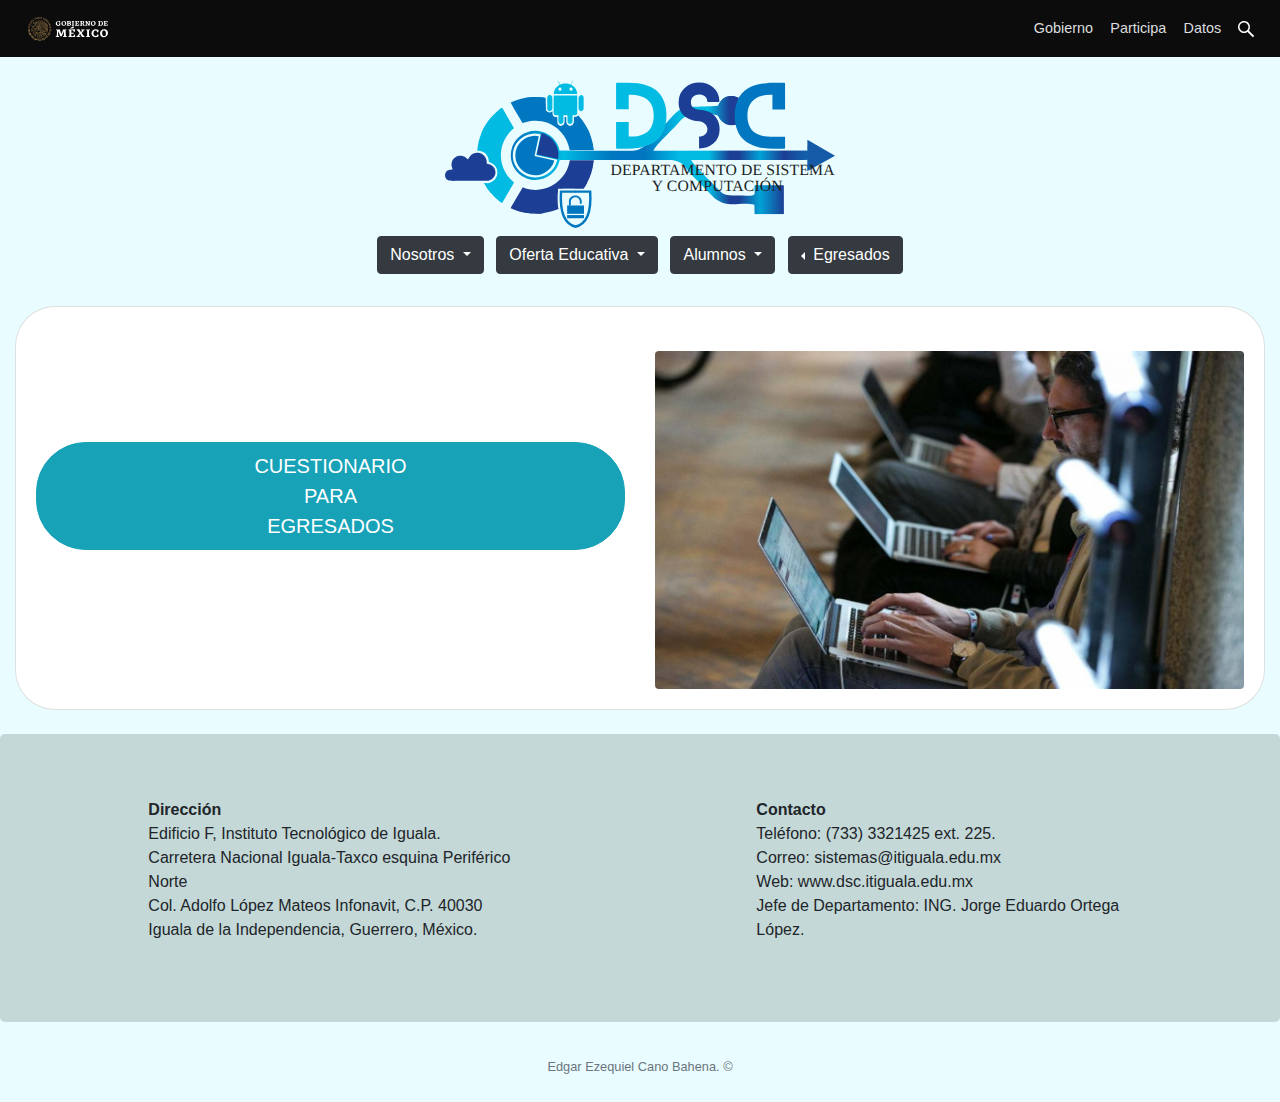
<file: seguimientoEgresados.html>
<!DOCTYPE html>
<html lang="es">

<head>
    <meta charset="UTF-8">
    <meta name="viewport" content="width=device-width, initial-scale=1.0">
    <meta http-equiv="X-UA-Compatible" content="ie=edge">
    <title>Departamento de Sistemas Computacionales</title>
    <link rel="icon" tipe="image/png" href="assets/img/iconoDSC.png">
    <link rel="stylesheet" href="bootstrap-4.3.1-dist/css/bootstrap.min.css">
    <link rel="stylesheet" href="css/style.css">
    <meta name="theme-color" content="#d7f5fa" />
</head>

<body class="colorH justify-content-center">
    
  <div class="barra negro sticky-top">
        <a href="https://www.gob.mx/" class="col-1">
          <img class="gobmex" src="assets/img/GobMex.svg" alt="logotipo Gobierno de mexico">
        </a>
    
        <nav class="navegacion">
          <a href="https://www.gob.mx/gobierno">Gobierno</a>
          <a href="https://www.gob.mx/participa">Participa</a>
          <a href="https://datos.gob.mx/">Datos</a>
          <a class="navbar-brand" href="https://www.gob.mx/busqueda">
            <img class="lupita" src="assets/img/buscar.svg" alt="">
          </a>
        </nav>
      </div>
    
      <div class="container-fluid">
    
        <br>
    
        <div class="row justify-content-center">
          <div class="col-sm-6 col-md-5 text-center">
            <a class="col-sm-8 col-md-5 align-self-center" href="/"><img class="col-10 justify-content-center"
                src="assets/img/logoDSC.svg" alt=""></a>
          </div>
        </div>
    
        <nav class="justify-content-center navbar sticky-top-2 fondo">
    
          <!-- <a class="navbar-brand" href="/">Departamento de<br>Sistemas y Computación</a> -->
          <ul class="list-inline mb-0 d-lg-block text-center">
            <li class="list-inline-item">
              <div class="dropdown">
                <button class="btn btn-dark dropdown-toggle" type="button" id="dropdownMenuButton" data-toggle="dropdown"
                  aria-haspopup="true" aria-expanded="false">
                  Nosotros
                </button>
                <div class="dropdown-menu" aria-labelledby="dropdownMenuButton">
                  <a class="dropdown-item" href="historia.html">Historia</a>
                  <a class="dropdown-item" href="docentes.html">Docentes</a>
                  <a class="dropdown-item" href="normateca.html">Normateca</a>
                  <a class="dropdown-item" href="bibliotecaDigital.html">Biblioteca Digital</a>
                  <a class="dropdown-item" href="noticias.html">Noticias</a>
                  <a class="dropdown-item" href="proyectosInvestigacion.html">Proyectos de
                    Investigacion</a>
                </div>
              </div>
            </li>
    
    
            <li class="list-inline-item">
              <div class="dropdown">
                <button class="btn btn-dark dropdown-toggle" type="button" id="dropdownMenuButton" data-toggle="dropdown"
                  aria-haspopup="true" aria-expanded="false">
                  Oferta Educativa
                </button>
                <div class="dropdown-menu" aria-labelledby="dropdownMenuButton">
                  <a class="dropdown-item" href="ingSistemas.html">Ing. en Sistemas<br>Computacionales </a>
                  <a class="dropdown-item" href="ingInformatica.html">Ing. Informatica</a>
                </div>
              </div>
            </li>
    
            <li class="list-inline-item">
              <div class="dropdown">
                <button class="btn btn-dark dropdown-toggle" type="button" id="dropdownMenuButton" data-toggle="dropdown"
                  aria-haspopup="true" aria-expanded="false">
                  Alumnos
                </button>
                <div class="dropdown-menu" aria-labelledby="dropdownMenuButton">
                  <a class="dropdown-item" href="residenciasProfesionales.html">Residencias
                    Profesionales</a>
                  <a class="dropdown-item" href="creditosComplementarios.html">Creditos
                    Complementarios</a>
                </div>
              </div>
            </li>
            <li class="list-inline-item">
              <div class="btn-outline-group dropleft">
                <button type="button" class="btn btn-dark dropdown-toggle" data-toggle="dropdown" aria-haspopup="true"
                  aria-expanded="false">
                  Egresados
                </button>
                <div class="dropdown-menu">
                  <a class="dropdown-item" href="seguimientoEgresados.html">Seguimiento de
                    Egresados</a>
                </div>
              </div>
            </li>
          </ul>
        </nav>
        <br>

        <div class="card">
            <div class="card-body">
                <div class="row justify-content-around">
                    <div class="col-sm-12 col-lg-6 text-justify align-self-center text-center">
                        <a class="btn btn-info btn-lg btn-circulo btn-block"
                            href="https://docs.google.com/forms/d/e/1FAIpQLSfRhaPyfvag_Aumk9G2KW1sjCDNZqaxdo8Elq0uwxNwMVUe6A/viewform?usp=sf_link"
                            role="button">CUESTIONARIO<br>PARA<br>EGRESADOS</a>
                        <br>
                    </div>
                    <br>
                    <div class="col-sm-12 col-lg-6">
                        <br>
                        <img class="img-fluid float-left rounded" src="assets/img/Egresados.jpeg" alt="">
                    </div>
                </div>
            </div>
        </div>

        <br>

        <footer class="row justify-content-around jumbotron colorF">
            <address class="col-12 col-md-4">
                <strong>Dirección</strong><br>
                Edificio F, Instituto Tecnológico de Iguala.<br>
                Carretera Nacional Iguala-Taxco esquina Periférico Norte<br>
                Col. Adolfo López Mateos Infonavit, C.P. 40030<br>
                Iguala de la Independencia, Guerrero, México.
            </address>
            <address class="col-12 col-md-4">
                <strong>Contacto</strong><br>
                Teléfono: (733) 3321425 ext. 225.<br>
                Correo: sistemas@itiguala.edu.mx<br>
                Web: www.dsc.itiguala.edu.mx<br>
                Jefe de Departamento: ING. Jorge Eduardo Ortega López.
            </address>
        </footer>

        <div class="row text-center">
                <div class="col-12 text-center">
                    <small class="text-muted">Edgar Ezequiel Cano Bahena. &copy;</small>
                    <br>
                </div>
                <div class="col">
                    <br>
                </div>
                <br>
            </div>

    </div>

    <script src="assets/jquery-3.4.1.min.js"></script>
    <script src="bootstrap-4.3.1-dist/js/bootstrap.min.js"></script>
</body>

</html>
</file>
<file: css/style.css>
.fondo {
        background: #e9fcff;
      }
      .negro {
        background: rgb(12, 12, 12);
      }
  
      .btn-circulo {
        border-radius: 50px;
      }
  
      .tamaño {
        font-size: 14px;
      }
  
      /* f8f54c */
  
      .colorM {
        background-color: #9ee9e9;
      }
  
      .colorH {
        background: #e9fcff;
      }
      .ColorNegro {
        color: black;
      }
  
  
      .card {
        border-radius: 40px;
      }
      .colorF {
        background: #c4d8d8;
      }
  
      .ColumnaIzquierda {
        background: #6bdfeed7;
        border-radius: 20px;
      }

      table {
    display: block;
    overflow-x: auto;
  }
  
  .btn-circulo2 {
    border-radius: 200px;
  }
  
  /*Navegacion Sep*/
.barra {
  display: flex;
  justify-content: space-between; /*Alineacion horizontal*/
  padding: .8rem;
  align-items: center; /*Alineacion Vertical*/
  top: 0;
}

.navegacion a {
  color: rgba(251, 253, 255, 0.876);
  text-decoration: none;
  font-size: .9rem;
  margin-right: .8rem;
  align-items: center; /*Alineacion Vertical*/
}
.gobmex {
  max-width: 5rem;
  margin: 0px 0px 0px 0px;
}

.lupita {
  width: 1rem;
  margin: 0px 0px 0px 0px;
  padding: 0%;
}

.sticky-top-2 {
  position: -webkit-sticky;
  position: sticky;
  top: 3.7rem;
  z-index: 1030;
}
</file>
